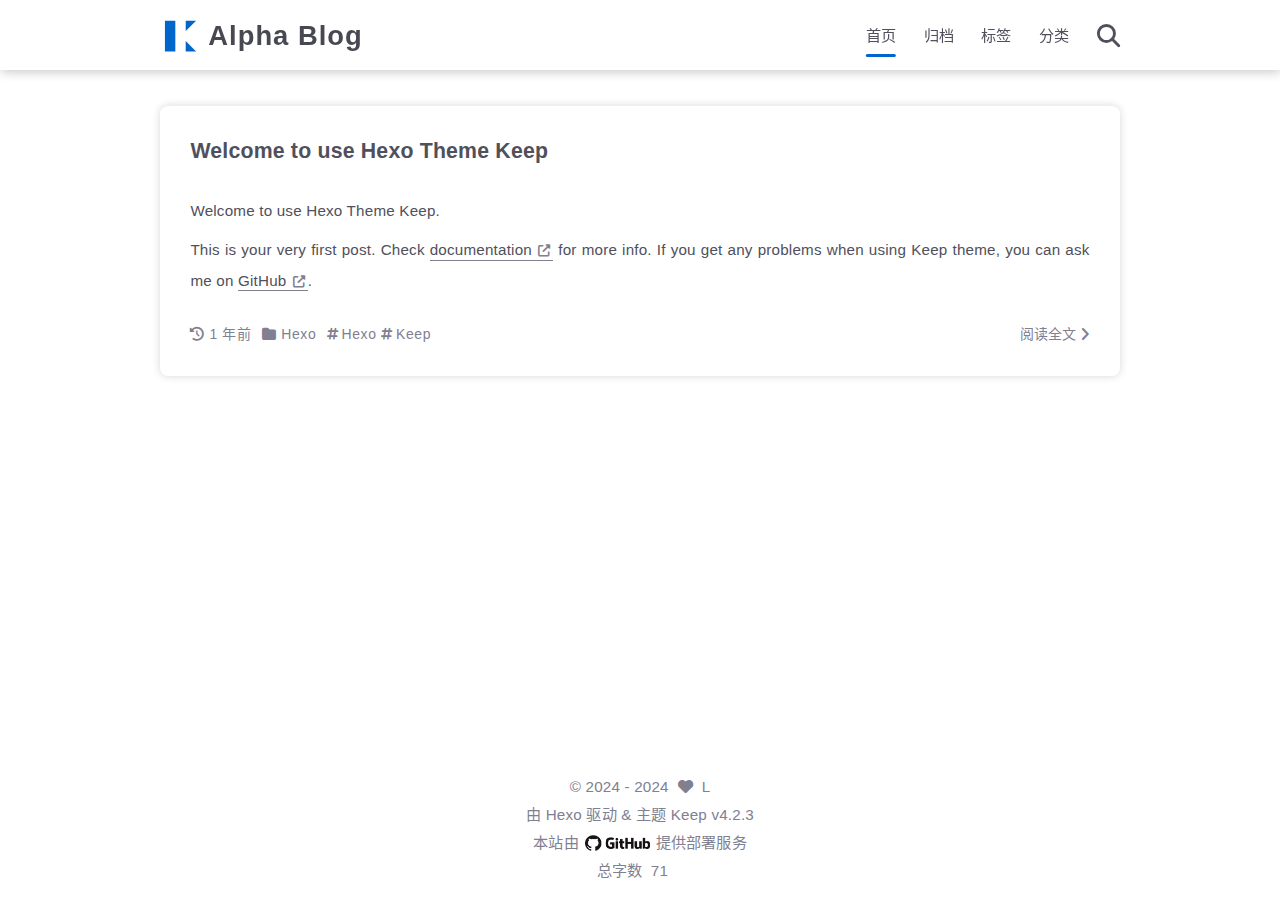
<file: index.html>
<!DOCTYPE html>
<html lang="zh-CN">
<head>
    <meta charset="utf-8">
    <meta name="viewport" content="width=device-width, initial-scale=1, maximum-scale=1">
    <meta name="keywords" content="Hexo Theme Keep">
    <meta name="description" content="For testing purposes only">
    <meta name="author" content="L">
    
    <title>
        
        Alpha Blog
    </title>
    
<link rel="stylesheet" href="/css/style.css">

    
        <link rel="shortcut icon" href="/images/logo.svg">
    
    
<link rel="stylesheet" href="/font/css/fontawesome.min.css">

    
<link rel="stylesheet" href="/font/css/regular.min.css">

    
<link rel="stylesheet" href="/font/css/solid.min.css">

    
<link rel="stylesheet" href="/font/css/brands.min.css">

    
    <script class="keep-theme-configurations">
    const KEEP = window.KEEP || {}
    KEEP.hexo_config = {"hostname":"blog-well-what-we-have-here.dustymind.cc","root":"/","language":"zh-CN","path":"search.xml"}
    KEEP.theme_config = {"base_info":{"primary_color":"#0066cc","title":"Alpha Blog","author":"L","avatar":"/images/avatar.svg","logo":"/images/logo.svg","favicon":"/images/logo.svg"},"menu":{"home":"/","archives":"/archives","tags":"/tags","categories":"/categories"},"first_screen":{"enable":false,"background_img":"/images/bg.svg","background_img_dark":"/images/bg.svg","description":"For testing purposes only.","hitokoto":false},"social_contact":{"enable":false,"links":{"github":null,"weixin":null,"qq":null,"weibo":null,"zhihu":null,"twitter":null,"x":null,"facebook":null,"email":null}},"scroll":{"progress_bar":false,"percent":true,"hide_header":true},"home":{"announcement":null,"category":true,"tag":true,"post_datetime":"updated"},"post":{"author_badge":{"enable":true,"level_badge":true,"custom_badge":["One","Two","Three"]},"word_count":{"wordcount":true,"min2read":true},"datetime_format":"YYYY-MM-DD HH:mm:ss","copyright_info":true,"share":true,"reward":{"enable":false,"img_link":null,"text":null}},"code_block":{"tools":{"enable":true,"style":"default"},"highlight_theme":"default"},"toc":{"enable":true,"number":false,"expand_all":true,"init_open":true,"layout":"right"},"website_count":{"busuanzi_count":{"enable":true,"site_uv":true,"site_pv":true,"page_pv":true}},"local_search":{"enable":true,"preload":true},"comment":{"enable":true,"use":"waline","valine":{"appid":null,"appkey":null,"server_urls":null,"placeholder":null},"gitalk":{"github_id":null,"github_admins":null,"repository":null,"client_id":null,"client_secret":null,"proxy":null},"twikoo":{"env_id":null,"region":null,"version":"1.6.36"},"waline":{"server_url":"https://waline-foo-bar-main.dustymind.cc","reaction":false,"version":"3.2.1"},"giscus":{"repo":null,"repo_id":null,"category":"Announcements","category_id":null,"reactions_enabled":false},"artalk":{"server":null},"disqus":{"shortname":null}},"rss":{"enable":true},"lazyload":{"enable":true},"cdn":{"enable":false,"provider":"cdnjs"},"pjax":{"enable":true},"footer":{"since":2024,"word_count":true,"site_deploy":{"enable":true,"provider":"github","url":null},"record":{"enable":false,"list":[{"code":null,"link":null}]}},"inject":{"enable":false,"css":[null],"js":[null]},"root":"","source_data":{},"version":"4.2.3"}
    KEEP.language_ago = {"second":"%s 秒前","minute":"%s 分钟前","hour":"%s 小时前","day":"%s 天前","week":"%s 周前","month":"%s 个月前","year":"%s 年前"}
    KEEP.language_code_block = {"copy":"复制代码","copied":"已复制","fold":"折叠代码块","folded":"已折叠"}
    KEEP.language_copy_copyright = {"copy":"复制版权信息","copied":"已复制","title":"原文标题","author":"原文作者","link":"原文链接"}
  </script>
<meta name="generator" content="Hexo 7.3.0"></head>


<body>
<div class="progress-bar-container">
    

    
        <span class="pjax-progress-bar"></span>
        <i class="pjax-progress-icon fas fa-circle-notch fa-spin"></i>
    
</div>



<main class="page-container border-box">
    <!-- home first screen  -->
    

    <!-- page content -->
    <div class="page-main-content border-box is-home">
        <div class="page-main-content-top">
            
<header class="header-wrapper">

    <div class="border-box header-content">
        <div class="left flex-start border-box">
            
                <a class="logo-image border-box" href="/">
                    <img src="/images/logo.svg">
                </a>
            
            <a class="site-name border-box" href="/">
               Alpha Blog
            </a>
        </div>

        <div class="right border-box">
            <div class="pc border-box">
                <ul class="menu-list border-box">
                    
                        
                        <li class="menu-item flex-start border-box active">
                            <a class="menu-text-color border-box" href="/">
                                
                                首页
                                
                            </a>
                            
                        </li>
                    
                        
                        <li class="menu-item flex-start border-box">
                            <a class="menu-text-color border-box" href="/archives">
                                
                                归档
                                
                            </a>
                            
                        </li>
                    
                        
                        <li class="menu-item flex-start border-box">
                            <a class="menu-text-color border-box" href="/tags">
                                
                                标签
                                
                            </a>
                            
                        </li>
                    
                        
                        <li class="menu-item flex-start border-box">
                            <a class="menu-text-color border-box" href="/categories">
                                
                                分类
                                
                            </a>
                            
                        </li>
                    
                    
                        <li class="menu-item search search-popup-trigger">
                            <i class="menu-text-color fas search fa-search"></i>
                        </li>
                    
                </ul>
            </div>
            <div class="mobile border-box flex-start">
                
                    <div class="icon-item search search-popup-trigger"><i class="fas fa-search"></i></div>
                
                <div class="icon-item menu-bar">
                    <div class="menu-bar-middle"></div>
                </div>
            </div>
        </div>
    </div>

    <div class="header-drawer">
        <ul class="drawer-menu-list border-box">
            
                
                <li class="drawer-menu-item border-box not-sub-menu active">
                    <label class="drawer-menu-label border-box">
                        <a class="drawer-menu-text-color left-side flex-start border-box" href="/">
                            
                            首页
                        </a>
                        
                    </label>
                    
                </li>
            
                
                <li class="drawer-menu-item border-box not-sub-menu">
                    <label class="drawer-menu-label border-box">
                        <a class="drawer-menu-text-color left-side flex-start border-box" href="/archives">
                            
                            归档
                        </a>
                        
                    </label>
                    
                </li>
            
                
                <li class="drawer-menu-item border-box not-sub-menu">
                    <label class="drawer-menu-label border-box">
                        <a class="drawer-menu-text-color left-side flex-start border-box" href="/tags">
                            
                            标签
                        </a>
                        
                    </label>
                    
                </li>
            
                
                <li class="drawer-menu-item border-box not-sub-menu">
                    <label class="drawer-menu-label border-box">
                        <a class="drawer-menu-text-color left-side flex-start border-box" href="/categories">
                            
                            分类
                        </a>
                        
                    </label>
                    
                </li>
            
        </ul>
    </div>

    <div class="window-mask"></div>

</header>


        </div>

        <div class="page-main-content-middle border-box">

            <div class="main-content border-box">
                

                    <div class="home-content-container fade-in-down-animation">
    
    <ul class="home-post-list border-box">
        
            <li class="home-post-item">

                

                <div class="home-post-item-bottom border-box">
                    
                    <h3 class="home-post-title border-box">
                        <a href="/2022/10/25/welcome-to-use-hexo-theme-keep/">
                            Welcome to use Hexo Theme Keep
                        </a>
                    </h3>

                    <div class="home-post-content keep-markdown-body">
                        
                            <p>Welcome to use Hexo Theme Keep.</p>
<p>This is your very first post. Check <a class="link"   target="_blank" rel="noopener" href="https://keep-docs.xpoet.cn/" >documentation<i class="fas fa-external-link-alt"></i></a> for more info. If you get any problems when using Keep theme, you can ask me on <a class="link"   target="_blank" rel="noopener" href="https://github.com/XPoet/hexo-theme-keep/issues" >GitHub<i class="fas fa-external-link-alt"></i></a>.</p>
                        
                    </div>

                    

<div class="post-meta-info-container border-box home">
    <div class="post-meta-info border-box">
        
            <span class="meta-info-item border-box">
                <i class="icon fa-solid fa-history"></i>&nbsp;<span class="home-post-history"
                                                                                data-updated="Thu Oct 17 2024 12:42:43 GMT+0800"
                >2024-10-17 12:42:43</span>
            </span>
        

        

        
            <span class="meta-info-item post-category border-box"><i class="icon fas fa-folder"></i>&nbsp;
                <ul class="post-category-ul">
                    
                            <li class="category-item"><a href="/categories/Hexo/">Hexo</a></li>
                        
                    
                </ul>
            </span>
        

        
            <span class="post-tag meta-info-item border-box">
                <ul class="post-tag-ul">
                    
                            <li class="tag-item"><span class="tag-separator"><i class="icon fas fa-hashtag"></i></span><a href="/tags/Hexo/">Hexo</a></li>
                        
                    
                            <li class="tag-item"><span class="tag-separator"><i class="icon fas fa-hashtag"></i></span><a href="/tags/Keep/">Keep</a></li>
                        
                    
                </ul>
            </span>
        

        
        
        
        
    </div>

    
        <a class="home-read-more" href="/2022/10/25/welcome-to-use-hexo-theme-keep/">阅读全文&nbsp;<i class="icon fas fa-angle-right"></i></a>
    
</div>

                </div>
            </li>
        
    </ul>
    



</div>


                
            </div>
        </div>

        <div class="page-main-content-bottom border-box">
            
<footer class="footer border-box">
    <div class="copyright-info info-item">
        &copy;&nbsp;<span>2024</span>&nbsp;-&nbsp;2024
        
            &nbsp;<i class="fas fa-heart icon-animate"></i>&nbsp;&nbsp;<a href="/">L</a>
        
    </div>

    <div class="theme-info info-item">
        由&nbsp;<a target="_blank" href="https://hexo.io">Hexo</a>&nbsp;驱动&nbsp;&&nbsp;主题&nbsp;<a class="keep-version" target="_blank" href="https://github.com/XPoet/hexo-theme-keep">Keep</a>
    </div>

    
        
        <div class="deploy-info info-item">
            
            本站由 <span class="tooltip" data-tooltip-content="GitHub Pages"><img src="/images/brands/github.png"></span> 提供部署服务
            
        </div>
    

    
        <div class="count-info info-item">
            
                <span class="count-item border-box word">
                    <span class="item-type border-box">总字数</span>
                    <span class="item-value border-box word">71</span>
                </span>
            

            
                <span class="count-item border-box uv">
                    <span class="item-type border-box">访客数</span>
                    <span class="item-value border-box uv" id="busuanzi_value_site_uv"></span>
                </span>
            

            
                <span class="count-item border-box pv">
                    <span class="item-type border-box">访问量</span>
                    <span class="item-value border-box pv" id="busuanzi_value_site_pv"></span>
                </span>
            
        </div>
    

    
</footer>

        </div>
    </div>

    <!-- post tools -->
    

    <!-- side tools -->
    <div class="side-tools">
        <div class="side-tools-container border-box side-tools-show-handle">
    <ul class="side-tools-list side-tools-show-handle border-box">
        <li class="tools-item tool-font-adjust-plus flex-center">
            <i class="fas fa-search-plus"></i>
        </li>

        <li class="tools-item tool-font-adjust-minus flex-center">
            <i class="fas fa-search-minus"></i>
        </li>

        <!-- toggle mode -->
        
            <li class="tools-item tool-toggle-theme-mode flex-center">
                <i class="fas fa-moon"></i>
            </li>
        

        <!-- rss -->
        

        <!-- to bottom -->
        <li class="tools-item tool-scroll-to-bottom flex-center">
            <i class="fas fa-arrow-down"></i>
        </li>
    </ul>

    <ul class="exposed-tools-list border-box">
        

        

        <li class="tools-item tool-toggle-show flex-center">
            <i class="fas fa-cog fa-spin"></i>
        </li>

        <li class="tools-item tool-scroll-to-top flex-center show-arrow">
            <i class="arrow fas fa-arrow-up"></i>
            <span class="percent"></span>
        </li>
    </ul>
</div>

    </div>

    <!-- image mask -->
    <div class="zoom-in-image-mask">
    <img class="zoom-in-image">
</div>


    <!-- local search -->
    
        <div class="search-pop-overlay">
    <div class="popup search-popup">
        <div class="search-header">
          <span class="search-input-field-pre">
            <i class="fas fa-keyboard"></i>
          </span>
            <div class="search-input-container">
                <input autocomplete="off"
                       autocorrect="off"
                       autocapitalize="off"
                       placeholder="搜索..."
                       spellcheck="false"
                       type="search"
                       class="search-input"
                >
            </div>
            <span class="close-popup-btn">
                <i class="fas fa-times"></i>
            </span>
        </div>
        <div id="search-result">
            <div id="no-result">
                <i class="fas fa-spinner fa-pulse fa-5x fa-fw"></i>
            </div>
        </div>
    </div>
</div>

    

    <!-- tablet toc -->
    
</main>






<!-- common js -->

<script src="/js/utils.js"></script>

<script src="/js/header-shrink.js"></script>

<script src="/js/back2top.js"></script>

<script src="/js/toggle-theme.js"></script>

<script src="/js/code-block.js"></script>

<script src="/js/main.js"></script>

<script src="/js/libs/anime.min.js"></script>


<!-- local search -->

    
<script src="/js/local-search.js"></script>



<!-- lazyload -->

    
<script src="/js/lazyload.js"></script>



<div class="pjax">
    <!-- home page -->
    
        
<script src="/js/page/home-page.js"></script>

    

    <!-- post page -->
    

    <!-- categories page -->
    

    <!-- links page -->
    

    <!-- photos page -->
    

    <!-- tools page -->
    
</div>

<!-- mermaid -->


<!-- pjax -->

    
<script src="/js/libs/pjax.min.js"></script>

<script>
    window.addEventListener('DOMContentLoaded', () => {
        window.pjax = new Pjax({
            selectors: [
                'head title',
                '.page-container',
                '.pjax'
            ],
            history: true,
            debug: false,
            cacheBust: false,
            timeout: 0,
            analytics: false,
            currentUrlFullReload: false,
            scrollRestoration: false,
        });

        document.addEventListener('pjax:send', () => {
            KEEP.utils.pjaxProgressBarStart()
        });

        document.addEventListener('pjax:complete', () => {
            KEEP.utils.pjaxProgressBarEnd()
            window.pjax.executeScripts(document.querySelectorAll('script[data-pjax], .pjax script'))
            KEEP.initExecute()
        });
    });
</script>




</body>
</html>
</file>
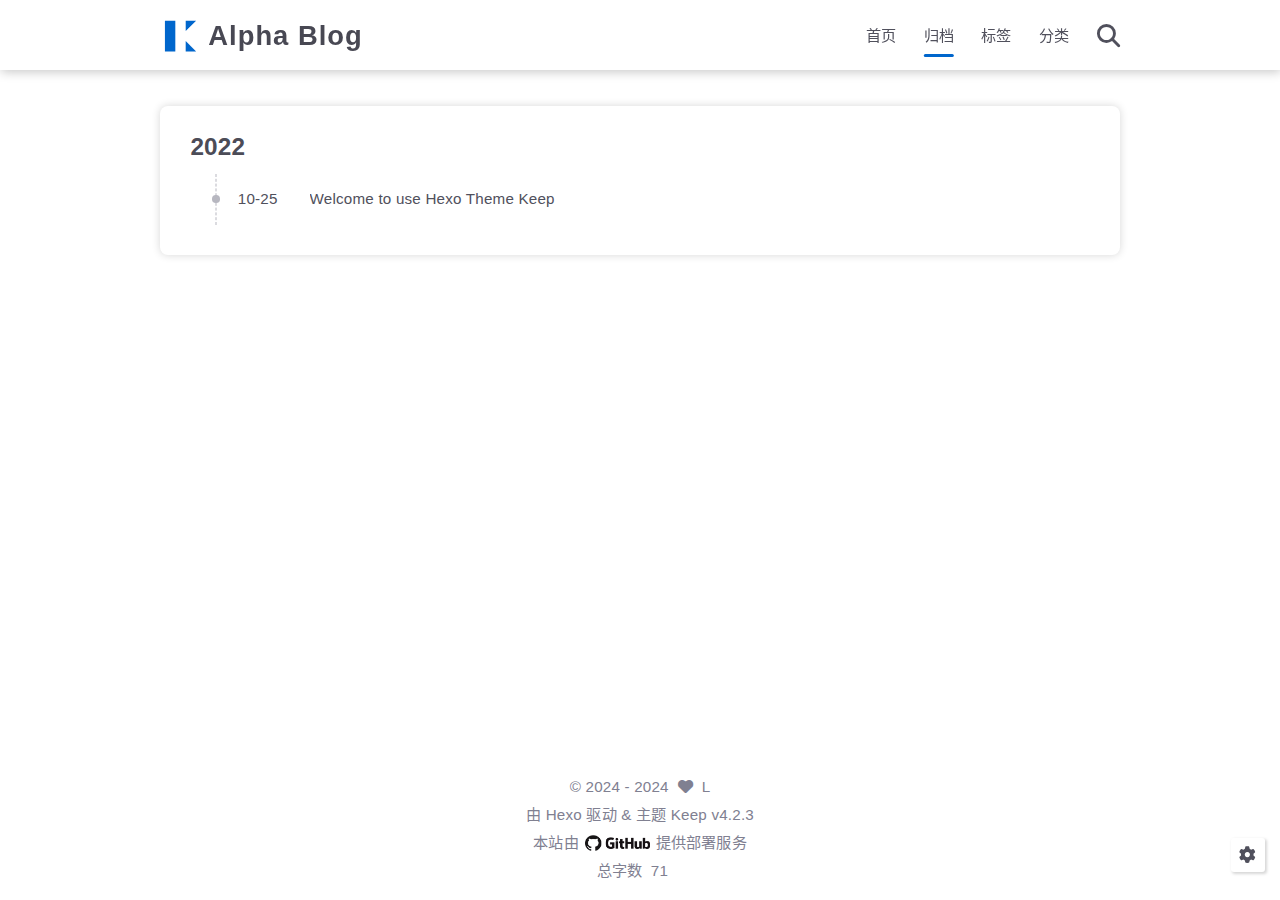
<file: archives/index.html>
<!DOCTYPE html>
<html lang="zh-CN">
<head>
    <meta charset="utf-8">
    <meta name="viewport" content="width=device-width, initial-scale=1, maximum-scale=1">
    <meta name="keywords" content="Hexo Theme Keep">
    <meta name="description" content="For testing purposes only">
    <meta name="author" content="L">
    
    <title>
        
            归档 |
        
        Alpha Blog
    </title>
    
<link rel="stylesheet" href="/css/style.css">

    
        <link rel="shortcut icon" href="/images/logo.svg">
    
    
<link rel="stylesheet" href="/font/css/fontawesome.min.css">

    
<link rel="stylesheet" href="/font/css/regular.min.css">

    
<link rel="stylesheet" href="/font/css/solid.min.css">

    
<link rel="stylesheet" href="/font/css/brands.min.css">

    
    <script class="keep-theme-configurations">
    const KEEP = window.KEEP || {}
    KEEP.hexo_config = {"hostname":"blog-well-what-we-have-here.dustymind.cc","root":"/","language":"zh-CN","path":"search.xml"}
    KEEP.theme_config = {"base_info":{"primary_color":"#0066cc","title":"Alpha Blog","author":"L","avatar":"/images/avatar.svg","logo":"/images/logo.svg","favicon":"/images/logo.svg"},"menu":{"home":"/","archives":"/archives","tags":"/tags","categories":"/categories"},"first_screen":{"enable":false,"background_img":"/images/bg.svg","background_img_dark":"/images/bg.svg","description":"For testing purposes only.","hitokoto":false},"social_contact":{"enable":false,"links":{"github":null,"weixin":null,"qq":null,"weibo":null,"zhihu":null,"twitter":null,"x":null,"facebook":null,"email":null}},"scroll":{"progress_bar":false,"percent":true,"hide_header":true},"home":{"announcement":null,"category":true,"tag":true,"post_datetime":"updated"},"post":{"author_badge":{"enable":true,"level_badge":true,"custom_badge":["One","Two","Three"]},"word_count":{"wordcount":true,"min2read":true},"datetime_format":"YYYY-MM-DD HH:mm:ss","copyright_info":true,"share":true,"reward":{"enable":false,"img_link":null,"text":null}},"code_block":{"tools":{"enable":true,"style":"default"},"highlight_theme":"default"},"toc":{"enable":true,"number":false,"expand_all":true,"init_open":true,"layout":"right"},"website_count":{"busuanzi_count":{"enable":true,"site_uv":true,"site_pv":true,"page_pv":true}},"local_search":{"enable":true,"preload":true},"comment":{"enable":true,"use":"waline","valine":{"appid":null,"appkey":null,"server_urls":null,"placeholder":null},"gitalk":{"github_id":null,"github_admins":null,"repository":null,"client_id":null,"client_secret":null,"proxy":null},"twikoo":{"env_id":null,"region":null,"version":"1.6.36"},"waline":{"server_url":"https://waline-foo-bar-main.dustymind.cc","reaction":false,"version":"3.2.1"},"giscus":{"repo":null,"repo_id":null,"category":"Announcements","category_id":null,"reactions_enabled":false},"artalk":{"server":null},"disqus":{"shortname":null}},"rss":{"enable":true},"lazyload":{"enable":true},"cdn":{"enable":false,"provider":"cdnjs"},"pjax":{"enable":true},"footer":{"since":2024,"word_count":true,"site_deploy":{"enable":true,"provider":"github","url":null},"record":{"enable":false,"list":[{"code":null,"link":null}]}},"inject":{"enable":false,"css":[null],"js":[null]},"root":"","source_data":{},"version":"4.2.3"}
    KEEP.language_ago = {"second":"%s 秒前","minute":"%s 分钟前","hour":"%s 小时前","day":"%s 天前","week":"%s 周前","month":"%s 个月前","year":"%s 年前"}
    KEEP.language_code_block = {"copy":"复制代码","copied":"已复制","fold":"折叠代码块","folded":"已折叠"}
    KEEP.language_copy_copyright = {"copy":"复制版权信息","copied":"已复制","title":"原文标题","author":"原文作者","link":"原文链接"}
  </script>
<meta name="generator" content="Hexo 7.3.0"></head>


<body>
<div class="progress-bar-container">
    

    
        <span class="pjax-progress-bar"></span>
        <i class="pjax-progress-icon fas fa-circle-notch fa-spin"></i>
    
</div>



<main class="page-container border-box">
    <!-- home first screen  -->
    

    <!-- page content -->
    <div class="page-main-content border-box">
        <div class="page-main-content-top">
            
<header class="header-wrapper">

    <div class="border-box header-content">
        <div class="left flex-start border-box">
            
                <a class="logo-image border-box" href="/">
                    <img src="/images/logo.svg">
                </a>
            
            <a class="site-name border-box" href="/">
               Alpha Blog
            </a>
        </div>

        <div class="right border-box">
            <div class="pc border-box">
                <ul class="menu-list border-box">
                    
                        
                        <li class="menu-item flex-start border-box">
                            <a class="menu-text-color border-box" href="/">
                                
                                首页
                                
                            </a>
                            
                        </li>
                    
                        
                        <li class="menu-item flex-start border-box active">
                            <a class="menu-text-color border-box" href="/archives">
                                
                                归档
                                
                            </a>
                            
                        </li>
                    
                        
                        <li class="menu-item flex-start border-box">
                            <a class="menu-text-color border-box" href="/tags">
                                
                                标签
                                
                            </a>
                            
                        </li>
                    
                        
                        <li class="menu-item flex-start border-box">
                            <a class="menu-text-color border-box" href="/categories">
                                
                                分类
                                
                            </a>
                            
                        </li>
                    
                    
                        <li class="menu-item search search-popup-trigger">
                            <i class="menu-text-color fas search fa-search"></i>
                        </li>
                    
                </ul>
            </div>
            <div class="mobile border-box flex-start">
                
                    <div class="icon-item search search-popup-trigger"><i class="fas fa-search"></i></div>
                
                <div class="icon-item menu-bar">
                    <div class="menu-bar-middle"></div>
                </div>
            </div>
        </div>
    </div>

    <div class="header-drawer">
        <ul class="drawer-menu-list border-box">
            
                
                <li class="drawer-menu-item border-box not-sub-menu">
                    <label class="drawer-menu-label border-box">
                        <a class="drawer-menu-text-color left-side flex-start border-box" href="/">
                            
                            首页
                        </a>
                        
                    </label>
                    
                </li>
            
                
                <li class="drawer-menu-item border-box not-sub-menu active">
                    <label class="drawer-menu-label border-box">
                        <a class="drawer-menu-text-color left-side flex-start border-box" href="/archives">
                            
                            归档
                        </a>
                        
                    </label>
                    
                </li>
            
                
                <li class="drawer-menu-item border-box not-sub-menu">
                    <label class="drawer-menu-label border-box">
                        <a class="drawer-menu-text-color left-side flex-start border-box" href="/tags">
                            
                            标签
                        </a>
                        
                    </label>
                    
                </li>
            
                
                <li class="drawer-menu-item border-box not-sub-menu">
                    <label class="drawer-menu-label border-box">
                        <a class="drawer-menu-text-color left-side flex-start border-box" href="/categories">
                            
                            分类
                        </a>
                        
                    </label>
                    
                </li>
            
        </ul>
    </div>

    <div class="window-mask"></div>

</header>


        </div>

        <div class="page-main-content-middle border-box">

            <div class="main-content border-box">
                

                    <div class="fade-in-down-animation">
    <div class="archives-container">
        <div class="archives-timeline border-box">
            
<div class="archive-list-container border-box">
    
        <section class="archive-item border-box">
            <div class="archive-item-header border-box">
                <span class="archive-year">2022</span>
            </div>
            <ul class="archive-item-body border-box">
                
                    <li class="post-item border-box">
                        <span class="starting-point border-box flex-center"></span>
                        <span class="post-date border-box">10-25</span>
                        <a class="post-title border-box text-ellipsis"
                           href="/2022/10/25/welcome-to-use-hexo-theme-keep/"
                        >Welcome to use Hexo Theme Keep</a>
                    </li>
                
            </ul>
        </section>
    
</div>

        </div>
    </div>
    



</div>


                
            </div>
        </div>

        <div class="page-main-content-bottom border-box">
            
<footer class="footer border-box">
    <div class="copyright-info info-item">
        &copy;&nbsp;<span>2024</span>&nbsp;-&nbsp;2024
        
            &nbsp;<i class="fas fa-heart icon-animate"></i>&nbsp;&nbsp;<a href="/">L</a>
        
    </div>

    <div class="theme-info info-item">
        由&nbsp;<a target="_blank" href="https://hexo.io">Hexo</a>&nbsp;驱动&nbsp;&&nbsp;主题&nbsp;<a class="keep-version" target="_blank" href="https://github.com/XPoet/hexo-theme-keep">Keep</a>
    </div>

    
        
        <div class="deploy-info info-item">
            
            本站由 <span class="tooltip" data-tooltip-content="GitHub Pages"><img src="/images/brands/github.png"></span> 提供部署服务
            
        </div>
    

    
        <div class="count-info info-item">
            
                <span class="count-item border-box word">
                    <span class="item-type border-box">总字数</span>
                    <span class="item-value border-box word">71</span>
                </span>
            

            
                <span class="count-item border-box uv">
                    <span class="item-type border-box">访客数</span>
                    <span class="item-value border-box uv" id="busuanzi_value_site_uv"></span>
                </span>
            

            
                <span class="count-item border-box pv">
                    <span class="item-type border-box">访问量</span>
                    <span class="item-value border-box pv" id="busuanzi_value_site_pv"></span>
                </span>
            
        </div>
    

    
</footer>

        </div>
    </div>

    <!-- post tools -->
    

    <!-- side tools -->
    <div class="side-tools">
        <div class="side-tools-container border-box ">
    <ul class="side-tools-list side-tools-show-handle border-box">
        <li class="tools-item tool-font-adjust-plus flex-center">
            <i class="fas fa-search-plus"></i>
        </li>

        <li class="tools-item tool-font-adjust-minus flex-center">
            <i class="fas fa-search-minus"></i>
        </li>

        <!-- toggle mode -->
        
            <li class="tools-item tool-toggle-theme-mode flex-center">
                <i class="fas fa-moon"></i>
            </li>
        

        <!-- rss -->
        

        <!-- to bottom -->
        <li class="tools-item tool-scroll-to-bottom flex-center">
            <i class="fas fa-arrow-down"></i>
        </li>
    </ul>

    <ul class="exposed-tools-list border-box">
        

        

        <li class="tools-item tool-toggle-show flex-center">
            <i class="fas fa-cog fa-spin"></i>
        </li>

        <li class="tools-item tool-scroll-to-top flex-center show-arrow">
            <i class="arrow fas fa-arrow-up"></i>
            <span class="percent"></span>
        </li>
    </ul>
</div>

    </div>

    <!-- image mask -->
    <div class="zoom-in-image-mask">
    <img class="zoom-in-image">
</div>


    <!-- local search -->
    
        <div class="search-pop-overlay">
    <div class="popup search-popup">
        <div class="search-header">
          <span class="search-input-field-pre">
            <i class="fas fa-keyboard"></i>
          </span>
            <div class="search-input-container">
                <input autocomplete="off"
                       autocorrect="off"
                       autocapitalize="off"
                       placeholder="搜索..."
                       spellcheck="false"
                       type="search"
                       class="search-input"
                >
            </div>
            <span class="close-popup-btn">
                <i class="fas fa-times"></i>
            </span>
        </div>
        <div id="search-result">
            <div id="no-result">
                <i class="fas fa-spinner fa-pulse fa-5x fa-fw"></i>
            </div>
        </div>
    </div>
</div>

    

    <!-- tablet toc -->
    
</main>






<!-- common js -->

<script src="/js/utils.js"></script>

<script src="/js/header-shrink.js"></script>

<script src="/js/back2top.js"></script>

<script src="/js/toggle-theme.js"></script>

<script src="/js/code-block.js"></script>

<script src="/js/main.js"></script>

<script src="/js/libs/anime.min.js"></script>


<!-- local search -->

    
<script src="/js/local-search.js"></script>



<!-- lazyload -->

    
<script src="/js/lazyload.js"></script>



<div class="pjax">
    <!-- home page -->
    

    <!-- post page -->
    

    <!-- categories page -->
    

    <!-- links page -->
    

    <!-- photos page -->
    

    <!-- tools page -->
    
</div>

<!-- mermaid -->


<!-- pjax -->

    
<script src="/js/libs/pjax.min.js"></script>

<script>
    window.addEventListener('DOMContentLoaded', () => {
        window.pjax = new Pjax({
            selectors: [
                'head title',
                '.page-container',
                '.pjax'
            ],
            history: true,
            debug: false,
            cacheBust: false,
            timeout: 0,
            analytics: false,
            currentUrlFullReload: false,
            scrollRestoration: false,
        });

        document.addEventListener('pjax:send', () => {
            KEEP.utils.pjaxProgressBarStart()
        });

        document.addEventListener('pjax:complete', () => {
            KEEP.utils.pjaxProgressBarEnd()
            window.pjax.executeScripts(document.querySelectorAll('script[data-pjax], .pjax script'))
            KEEP.initExecute()
        });
    });
</script>




</body>
</html>
</file>
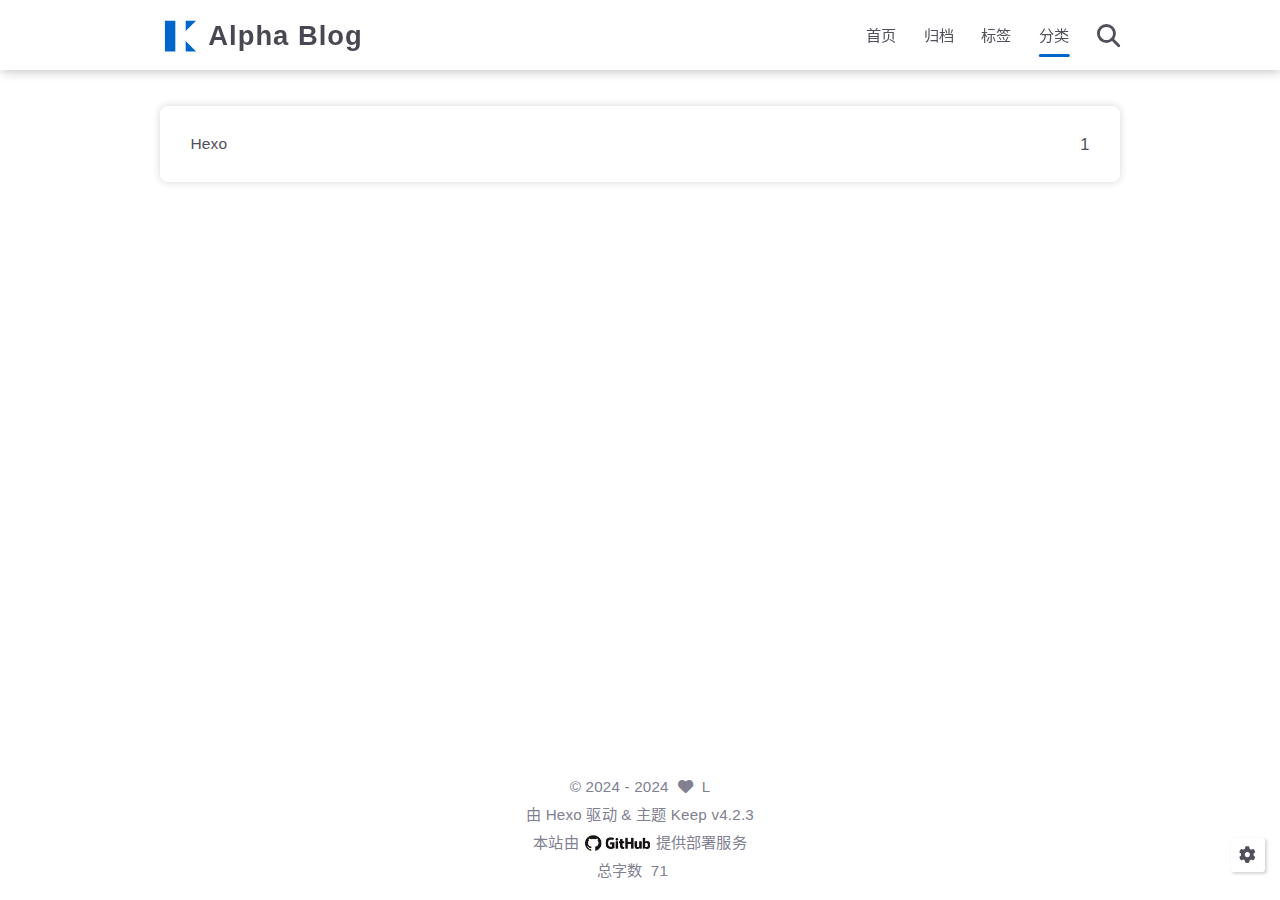
<file: categories/index.html>
<!DOCTYPE html>
<html lang="zh-CN">
<head>
    <meta charset="utf-8">
    <meta name="viewport" content="width=device-width, initial-scale=1, maximum-scale=1">
    <meta name="keywords" content="Hexo Theme Keep">
    <meta name="description" content="For testing purposes only">
    <meta name="author" content="L">
    
    <title>
        
            分类 |
        
        Alpha Blog
    </title>
    
<link rel="stylesheet" href="/css/style.css">

    
        <link rel="shortcut icon" href="/images/logo.svg">
    
    
<link rel="stylesheet" href="/font/css/fontawesome.min.css">

    
<link rel="stylesheet" href="/font/css/regular.min.css">

    
<link rel="stylesheet" href="/font/css/solid.min.css">

    
<link rel="stylesheet" href="/font/css/brands.min.css">

    
    <script class="keep-theme-configurations">
    const KEEP = window.KEEP || {}
    KEEP.hexo_config = {"hostname":"blog-well-what-we-have-here.dustymind.cc","root":"/","language":"zh-CN","path":"search.xml"}
    KEEP.theme_config = {"base_info":{"primary_color":"#0066cc","title":"Alpha Blog","author":"L","avatar":"/images/avatar.svg","logo":"/images/logo.svg","favicon":"/images/logo.svg"},"menu":{"home":"/","archives":"/archives","tags":"/tags","categories":"/categories"},"first_screen":{"enable":false,"background_img":"/images/bg.svg","background_img_dark":"/images/bg.svg","description":"For testing purposes only.","hitokoto":false},"social_contact":{"enable":false,"links":{"github":null,"weixin":null,"qq":null,"weibo":null,"zhihu":null,"twitter":null,"x":null,"facebook":null,"email":null}},"scroll":{"progress_bar":false,"percent":true,"hide_header":true},"home":{"announcement":null,"category":true,"tag":true,"post_datetime":"updated"},"post":{"author_badge":{"enable":true,"level_badge":true,"custom_badge":["One","Two","Three"]},"word_count":{"wordcount":true,"min2read":true},"datetime_format":"YYYY-MM-DD HH:mm:ss","copyright_info":true,"share":true,"reward":{"enable":false,"img_link":null,"text":null}},"code_block":{"tools":{"enable":true,"style":"default"},"highlight_theme":"default"},"toc":{"enable":true,"number":false,"expand_all":true,"init_open":true,"layout":"right"},"website_count":{"busuanzi_count":{"enable":true,"site_uv":true,"site_pv":true,"page_pv":true}},"local_search":{"enable":true,"preload":true},"comment":{"enable":true,"use":"waline","valine":{"appid":null,"appkey":null,"server_urls":null,"placeholder":null},"gitalk":{"github_id":null,"github_admins":null,"repository":null,"client_id":null,"client_secret":null,"proxy":null},"twikoo":{"env_id":null,"region":null,"version":"1.6.36"},"waline":{"server_url":"https://waline-foo-bar-main.dustymind.cc","reaction":false,"version":"3.2.1"},"giscus":{"repo":null,"repo_id":null,"category":"Announcements","category_id":null,"reactions_enabled":false},"artalk":{"server":null},"disqus":{"shortname":null}},"rss":{"enable":true},"lazyload":{"enable":true},"cdn":{"enable":false,"provider":"cdnjs"},"pjax":{"enable":true},"footer":{"since":2024,"word_count":true,"site_deploy":{"enable":true,"provider":"github","url":null},"record":{"enable":false,"list":[{"code":null,"link":null}]}},"inject":{"enable":false,"css":[null],"js":[null]},"root":"","source_data":{},"version":"4.2.3"}
    KEEP.language_ago = {"second":"%s 秒前","minute":"%s 分钟前","hour":"%s 小时前","day":"%s 天前","week":"%s 周前","month":"%s 个月前","year":"%s 年前"}
    KEEP.language_code_block = {"copy":"复制代码","copied":"已复制","fold":"折叠代码块","folded":"已折叠"}
    KEEP.language_copy_copyright = {"copy":"复制版权信息","copied":"已复制","title":"原文标题","author":"原文作者","link":"原文链接"}
  </script>
<meta name="generator" content="Hexo 7.3.0"></head>


<body>
<div class="progress-bar-container">
    

    
        <span class="pjax-progress-bar"></span>
        <i class="pjax-progress-icon fas fa-circle-notch fa-spin"></i>
    
</div>



<main class="page-container border-box">
    <!-- home first screen  -->
    

    <!-- page content -->
    <div class="page-main-content border-box">
        <div class="page-main-content-top">
            
<header class="header-wrapper">

    <div class="border-box header-content">
        <div class="left flex-start border-box">
            
                <a class="logo-image border-box" href="/">
                    <img src="/images/logo.svg">
                </a>
            
            <a class="site-name border-box" href="/">
               Alpha Blog
            </a>
        </div>

        <div class="right border-box">
            <div class="pc border-box">
                <ul class="menu-list border-box">
                    
                        
                        <li class="menu-item flex-start border-box">
                            <a class="menu-text-color border-box" href="/">
                                
                                首页
                                
                            </a>
                            
                        </li>
                    
                        
                        <li class="menu-item flex-start border-box">
                            <a class="menu-text-color border-box" href="/archives">
                                
                                归档
                                
                            </a>
                            
                        </li>
                    
                        
                        <li class="menu-item flex-start border-box">
                            <a class="menu-text-color border-box" href="/tags">
                                
                                标签
                                
                            </a>
                            
                        </li>
                    
                        
                        <li class="menu-item flex-start border-box active">
                            <a class="menu-text-color border-box" href="/categories">
                                
                                分类
                                
                            </a>
                            
                        </li>
                    
                    
                        <li class="menu-item search search-popup-trigger">
                            <i class="menu-text-color fas search fa-search"></i>
                        </li>
                    
                </ul>
            </div>
            <div class="mobile border-box flex-start">
                
                    <div class="icon-item search search-popup-trigger"><i class="fas fa-search"></i></div>
                
                <div class="icon-item menu-bar">
                    <div class="menu-bar-middle"></div>
                </div>
            </div>
        </div>
    </div>

    <div class="header-drawer">
        <ul class="drawer-menu-list border-box">
            
                
                <li class="drawer-menu-item border-box not-sub-menu">
                    <label class="drawer-menu-label border-box">
                        <a class="drawer-menu-text-color left-side flex-start border-box" href="/">
                            
                            首页
                        </a>
                        
                    </label>
                    
                </li>
            
                
                <li class="drawer-menu-item border-box not-sub-menu">
                    <label class="drawer-menu-label border-box">
                        <a class="drawer-menu-text-color left-side flex-start border-box" href="/archives">
                            
                            归档
                        </a>
                        
                    </label>
                    
                </li>
            
                
                <li class="drawer-menu-item border-box not-sub-menu">
                    <label class="drawer-menu-label border-box">
                        <a class="drawer-menu-text-color left-side flex-start border-box" href="/tags">
                            
                            标签
                        </a>
                        
                    </label>
                    
                </li>
            
                
                <li class="drawer-menu-item border-box not-sub-menu active">
                    <label class="drawer-menu-label border-box">
                        <a class="drawer-menu-text-color left-side flex-start border-box" href="/categories">
                            
                            分类
                        </a>
                        
                    </label>
                    
                </li>
            
        </ul>
    </div>

    <div class="window-mask"></div>

</header>


        </div>

        <div class="page-main-content-middle border-box">

            <div class="main-content border-box">
                

                    <div class="fade-in-down-animation">
    <div class="category-page-container">
        
            <div class="category-list-content">
                <ul class="site-all-category-list"><li class="site-all-category-list-item"><a class="site-all-category-list-link" href="/categories/Hexo/">Hexo</a><span class="site-all-category-list-count">1</span></li></ul>
            </div>
        
        
    </div>
</div>


                
            </div>
        </div>

        <div class="page-main-content-bottom border-box">
            
<footer class="footer border-box">
    <div class="copyright-info info-item">
        &copy;&nbsp;<span>2024</span>&nbsp;-&nbsp;2024
        
            &nbsp;<i class="fas fa-heart icon-animate"></i>&nbsp;&nbsp;<a href="/">L</a>
        
    </div>

    <div class="theme-info info-item">
        由&nbsp;<a target="_blank" href="https://hexo.io">Hexo</a>&nbsp;驱动&nbsp;&&nbsp;主题&nbsp;<a class="keep-version" target="_blank" href="https://github.com/XPoet/hexo-theme-keep">Keep</a>
    </div>

    
        
        <div class="deploy-info info-item">
            
            本站由 <span class="tooltip" data-tooltip-content="GitHub Pages"><img src="/images/brands/github.png"></span> 提供部署服务
            
        </div>
    

    
        <div class="count-info info-item">
            
                <span class="count-item border-box word">
                    <span class="item-type border-box">总字数</span>
                    <span class="item-value border-box word">71</span>
                </span>
            

            
                <span class="count-item border-box uv">
                    <span class="item-type border-box">访客数</span>
                    <span class="item-value border-box uv" id="busuanzi_value_site_uv"></span>
                </span>
            

            
                <span class="count-item border-box pv">
                    <span class="item-type border-box">访问量</span>
                    <span class="item-value border-box pv" id="busuanzi_value_site_pv"></span>
                </span>
            
        </div>
    

    
</footer>

        </div>
    </div>

    <!-- post tools -->
    

    <!-- side tools -->
    <div class="side-tools">
        <div class="side-tools-container border-box ">
    <ul class="side-tools-list side-tools-show-handle border-box">
        <li class="tools-item tool-font-adjust-plus flex-center">
            <i class="fas fa-search-plus"></i>
        </li>

        <li class="tools-item tool-font-adjust-minus flex-center">
            <i class="fas fa-search-minus"></i>
        </li>

        <!-- toggle mode -->
        
            <li class="tools-item tool-toggle-theme-mode flex-center">
                <i class="fas fa-moon"></i>
            </li>
        

        <!-- rss -->
        

        <!-- to bottom -->
        <li class="tools-item tool-scroll-to-bottom flex-center">
            <i class="fas fa-arrow-down"></i>
        </li>
    </ul>

    <ul class="exposed-tools-list border-box">
        

        

        <li class="tools-item tool-toggle-show flex-center">
            <i class="fas fa-cog fa-spin"></i>
        </li>

        <li class="tools-item tool-scroll-to-top flex-center show-arrow">
            <i class="arrow fas fa-arrow-up"></i>
            <span class="percent"></span>
        </li>
    </ul>
</div>

    </div>

    <!-- image mask -->
    <div class="zoom-in-image-mask">
    <img class="zoom-in-image">
</div>


    <!-- local search -->
    
        <div class="search-pop-overlay">
    <div class="popup search-popup">
        <div class="search-header">
          <span class="search-input-field-pre">
            <i class="fas fa-keyboard"></i>
          </span>
            <div class="search-input-container">
                <input autocomplete="off"
                       autocorrect="off"
                       autocapitalize="off"
                       placeholder="搜索..."
                       spellcheck="false"
                       type="search"
                       class="search-input"
                >
            </div>
            <span class="close-popup-btn">
                <i class="fas fa-times"></i>
            </span>
        </div>
        <div id="search-result">
            <div id="no-result">
                <i class="fas fa-spinner fa-pulse fa-5x fa-fw"></i>
            </div>
        </div>
    </div>
</div>

    

    <!-- tablet toc -->
    
</main>





<!-- common js -->

<script src="/js/utils.js"></script>

<script src="/js/header-shrink.js"></script>

<script src="/js/back2top.js"></script>

<script src="/js/toggle-theme.js"></script>

<script src="/js/code-block.js"></script>

<script src="/js/main.js"></script>

<script src="/js/libs/anime.min.js"></script>


<!-- local search -->

    
<script src="/js/local-search.js"></script>



<!-- lazyload -->

    
<script src="/js/lazyload.js"></script>



<div class="pjax">
    <!-- home page -->
    

    <!-- post page -->
    

    <!-- categories page -->
    
        
<script src="/js/page/category-page.js"></script>

    

    <!-- links page -->
    

    <!-- photos page -->
    

    <!-- tools page -->
    
</div>

<!-- mermaid -->


<!-- pjax -->

    
<script src="/js/libs/pjax.min.js"></script>

<script>
    window.addEventListener('DOMContentLoaded', () => {
        window.pjax = new Pjax({
            selectors: [
                'head title',
                '.page-container',
                '.pjax'
            ],
            history: true,
            debug: false,
            cacheBust: false,
            timeout: 0,
            analytics: false,
            currentUrlFullReload: false,
            scrollRestoration: false,
        });

        document.addEventListener('pjax:send', () => {
            KEEP.utils.pjaxProgressBarStart()
        });

        document.addEventListener('pjax:complete', () => {
            KEEP.utils.pjaxProgressBarEnd()
            window.pjax.executeScripts(document.querySelectorAll('script[data-pjax], .pjax script'))
            KEEP.initExecute()
        });
    });
</script>




</body>
</html>
</file>
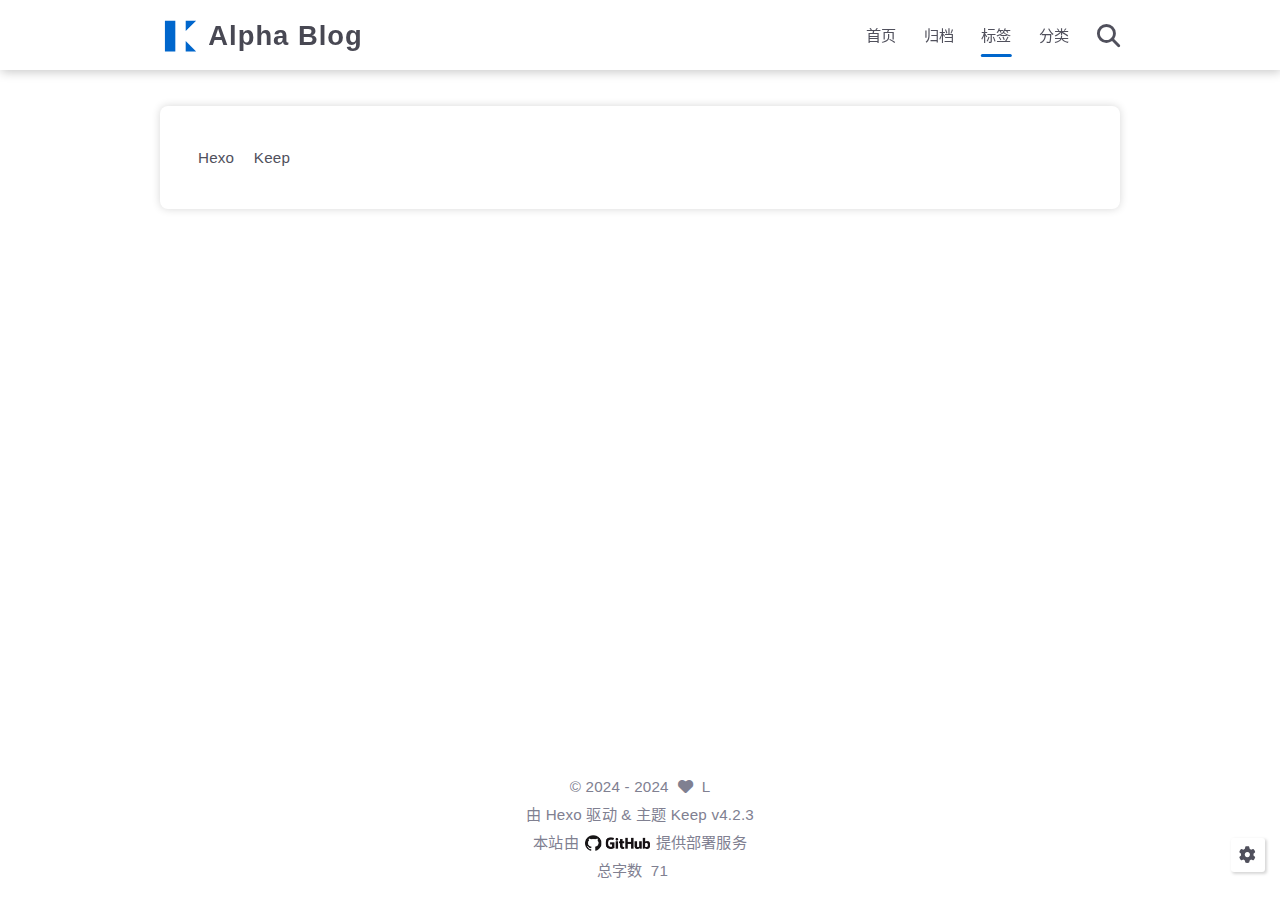
<file: tags/index.html>
<!DOCTYPE html>
<html lang="zh-CN">
<head>
    <meta charset="utf-8">
    <meta name="viewport" content="width=device-width, initial-scale=1, maximum-scale=1">
    <meta name="keywords" content="Hexo Theme Keep">
    <meta name="description" content="For testing purposes only">
    <meta name="author" content="L">
    
    <title>
        
            标签 |
        
        Alpha Blog
    </title>
    
<link rel="stylesheet" href="/css/style.css">

    
        <link rel="shortcut icon" href="/images/logo.svg">
    
    
<link rel="stylesheet" href="/font/css/fontawesome.min.css">

    
<link rel="stylesheet" href="/font/css/regular.min.css">

    
<link rel="stylesheet" href="/font/css/solid.min.css">

    
<link rel="stylesheet" href="/font/css/brands.min.css">

    
    <script class="keep-theme-configurations">
    const KEEP = window.KEEP || {}
    KEEP.hexo_config = {"hostname":"blog-well-what-we-have-here.dustymind.cc","root":"/","language":"zh-CN","path":"search.xml"}
    KEEP.theme_config = {"base_info":{"primary_color":"#0066cc","title":"Alpha Blog","author":"L","avatar":"/images/avatar.svg","logo":"/images/logo.svg","favicon":"/images/logo.svg"},"menu":{"home":"/","archives":"/archives","tags":"/tags","categories":"/categories"},"first_screen":{"enable":false,"background_img":"/images/bg.svg","background_img_dark":"/images/bg.svg","description":"For testing purposes only.","hitokoto":false},"social_contact":{"enable":false,"links":{"github":null,"weixin":null,"qq":null,"weibo":null,"zhihu":null,"twitter":null,"x":null,"facebook":null,"email":null}},"scroll":{"progress_bar":false,"percent":true,"hide_header":true},"home":{"announcement":null,"category":true,"tag":true,"post_datetime":"updated"},"post":{"author_badge":{"enable":true,"level_badge":true,"custom_badge":["One","Two","Three"]},"word_count":{"wordcount":true,"min2read":true},"datetime_format":"YYYY-MM-DD HH:mm:ss","copyright_info":true,"share":true,"reward":{"enable":false,"img_link":null,"text":null}},"code_block":{"tools":{"enable":true,"style":"default"},"highlight_theme":"default"},"toc":{"enable":true,"number":false,"expand_all":true,"init_open":true,"layout":"right"},"website_count":{"busuanzi_count":{"enable":true,"site_uv":true,"site_pv":true,"page_pv":true}},"local_search":{"enable":true,"preload":true},"comment":{"enable":true,"use":"waline","valine":{"appid":null,"appkey":null,"server_urls":null,"placeholder":null},"gitalk":{"github_id":null,"github_admins":null,"repository":null,"client_id":null,"client_secret":null,"proxy":null},"twikoo":{"env_id":null,"region":null,"version":"1.6.36"},"waline":{"server_url":"https://waline-foo-bar-main.dustymind.cc","reaction":false,"version":"3.2.1"},"giscus":{"repo":null,"repo_id":null,"category":"Announcements","category_id":null,"reactions_enabled":false},"artalk":{"server":null},"disqus":{"shortname":null}},"rss":{"enable":true},"lazyload":{"enable":true},"cdn":{"enable":false,"provider":"cdnjs"},"pjax":{"enable":true},"footer":{"since":2024,"word_count":true,"site_deploy":{"enable":true,"provider":"github","url":null},"record":{"enable":false,"list":[{"code":null,"link":null}]}},"inject":{"enable":false,"css":[null],"js":[null]},"root":"","source_data":{},"version":"4.2.3"}
    KEEP.language_ago = {"second":"%s 秒前","minute":"%s 分钟前","hour":"%s 小时前","day":"%s 天前","week":"%s 周前","month":"%s 个月前","year":"%s 年前"}
    KEEP.language_code_block = {"copy":"复制代码","copied":"已复制","fold":"折叠代码块","folded":"已折叠"}
    KEEP.language_copy_copyright = {"copy":"复制版权信息","copied":"已复制","title":"原文标题","author":"原文作者","link":"原文链接"}
  </script>
<meta name="generator" content="Hexo 7.3.0"></head>


<body>
<div class="progress-bar-container">
    

    
        <span class="pjax-progress-bar"></span>
        <i class="pjax-progress-icon fas fa-circle-notch fa-spin"></i>
    
</div>



<main class="page-container border-box">
    <!-- home first screen  -->
    

    <!-- page content -->
    <div class="page-main-content border-box">
        <div class="page-main-content-top">
            
<header class="header-wrapper">

    <div class="border-box header-content">
        <div class="left flex-start border-box">
            
                <a class="logo-image border-box" href="/">
                    <img src="/images/logo.svg">
                </a>
            
            <a class="site-name border-box" href="/">
               Alpha Blog
            </a>
        </div>

        <div class="right border-box">
            <div class="pc border-box">
                <ul class="menu-list border-box">
                    
                        
                        <li class="menu-item flex-start border-box">
                            <a class="menu-text-color border-box" href="/">
                                
                                首页
                                
                            </a>
                            
                        </li>
                    
                        
                        <li class="menu-item flex-start border-box">
                            <a class="menu-text-color border-box" href="/archives">
                                
                                归档
                                
                            </a>
                            
                        </li>
                    
                        
                        <li class="menu-item flex-start border-box active">
                            <a class="menu-text-color border-box" href="/tags">
                                
                                标签
                                
                            </a>
                            
                        </li>
                    
                        
                        <li class="menu-item flex-start border-box">
                            <a class="menu-text-color border-box" href="/categories">
                                
                                分类
                                
                            </a>
                            
                        </li>
                    
                    
                        <li class="menu-item search search-popup-trigger">
                            <i class="menu-text-color fas search fa-search"></i>
                        </li>
                    
                </ul>
            </div>
            <div class="mobile border-box flex-start">
                
                    <div class="icon-item search search-popup-trigger"><i class="fas fa-search"></i></div>
                
                <div class="icon-item menu-bar">
                    <div class="menu-bar-middle"></div>
                </div>
            </div>
        </div>
    </div>

    <div class="header-drawer">
        <ul class="drawer-menu-list border-box">
            
                
                <li class="drawer-menu-item border-box not-sub-menu">
                    <label class="drawer-menu-label border-box">
                        <a class="drawer-menu-text-color left-side flex-start border-box" href="/">
                            
                            首页
                        </a>
                        
                    </label>
                    
                </li>
            
                
                <li class="drawer-menu-item border-box not-sub-menu">
                    <label class="drawer-menu-label border-box">
                        <a class="drawer-menu-text-color left-side flex-start border-box" href="/archives">
                            
                            归档
                        </a>
                        
                    </label>
                    
                </li>
            
                
                <li class="drawer-menu-item border-box not-sub-menu active">
                    <label class="drawer-menu-label border-box">
                        <a class="drawer-menu-text-color left-side flex-start border-box" href="/tags">
                            
                            标签
                        </a>
                        
                    </label>
                    
                </li>
            
                
                <li class="drawer-menu-item border-box not-sub-menu">
                    <label class="drawer-menu-label border-box">
                        <a class="drawer-menu-text-color left-side flex-start border-box" href="/categories">
                            
                            分类
                        </a>
                        
                    </label>
                    
                </li>
            
        </ul>
    </div>

    <div class="window-mask"></div>

</header>


        </div>

        <div class="page-main-content-middle border-box">

            <div class="main-content border-box">
                

                    <div class="fade-in-down-animation">
    <div class="tag-page-container">
        
            
                <div class="tagcloud-content">
                    <a href="/tags/Hexo/" style="font-size: 1rem;">Hexo</a> <a href="/tags/Keep/" style="font-size: 1rem;">Keep</a>
                </div>
            
        
        
    </div>
</div>


                
            </div>
        </div>

        <div class="page-main-content-bottom border-box">
            
<footer class="footer border-box">
    <div class="copyright-info info-item">
        &copy;&nbsp;<span>2024</span>&nbsp;-&nbsp;2024
        
            &nbsp;<i class="fas fa-heart icon-animate"></i>&nbsp;&nbsp;<a href="/">L</a>
        
    </div>

    <div class="theme-info info-item">
        由&nbsp;<a target="_blank" href="https://hexo.io">Hexo</a>&nbsp;驱动&nbsp;&&nbsp;主题&nbsp;<a class="keep-version" target="_blank" href="https://github.com/XPoet/hexo-theme-keep">Keep</a>
    </div>

    
        
        <div class="deploy-info info-item">
            
            本站由 <span class="tooltip" data-tooltip-content="GitHub Pages"><img src="/images/brands/github.png"></span> 提供部署服务
            
        </div>
    

    
        <div class="count-info info-item">
            
                <span class="count-item border-box word">
                    <span class="item-type border-box">总字数</span>
                    <span class="item-value border-box word">71</span>
                </span>
            

            
                <span class="count-item border-box uv">
                    <span class="item-type border-box">访客数</span>
                    <span class="item-value border-box uv" id="busuanzi_value_site_uv"></span>
                </span>
            

            
                <span class="count-item border-box pv">
                    <span class="item-type border-box">访问量</span>
                    <span class="item-value border-box pv" id="busuanzi_value_site_pv"></span>
                </span>
            
        </div>
    

    
</footer>

        </div>
    </div>

    <!-- post tools -->
    

    <!-- side tools -->
    <div class="side-tools">
        <div class="side-tools-container border-box ">
    <ul class="side-tools-list side-tools-show-handle border-box">
        <li class="tools-item tool-font-adjust-plus flex-center">
            <i class="fas fa-search-plus"></i>
        </li>

        <li class="tools-item tool-font-adjust-minus flex-center">
            <i class="fas fa-search-minus"></i>
        </li>

        <!-- toggle mode -->
        
            <li class="tools-item tool-toggle-theme-mode flex-center">
                <i class="fas fa-moon"></i>
            </li>
        

        <!-- rss -->
        

        <!-- to bottom -->
        <li class="tools-item tool-scroll-to-bottom flex-center">
            <i class="fas fa-arrow-down"></i>
        </li>
    </ul>

    <ul class="exposed-tools-list border-box">
        

        

        <li class="tools-item tool-toggle-show flex-center">
            <i class="fas fa-cog fa-spin"></i>
        </li>

        <li class="tools-item tool-scroll-to-top flex-center show-arrow">
            <i class="arrow fas fa-arrow-up"></i>
            <span class="percent"></span>
        </li>
    </ul>
</div>

    </div>

    <!-- image mask -->
    <div class="zoom-in-image-mask">
    <img class="zoom-in-image">
</div>


    <!-- local search -->
    
        <div class="search-pop-overlay">
    <div class="popup search-popup">
        <div class="search-header">
          <span class="search-input-field-pre">
            <i class="fas fa-keyboard"></i>
          </span>
            <div class="search-input-container">
                <input autocomplete="off"
                       autocorrect="off"
                       autocapitalize="off"
                       placeholder="搜索..."
                       spellcheck="false"
                       type="search"
                       class="search-input"
                >
            </div>
            <span class="close-popup-btn">
                <i class="fas fa-times"></i>
            </span>
        </div>
        <div id="search-result">
            <div id="no-result">
                <i class="fas fa-spinner fa-pulse fa-5x fa-fw"></i>
            </div>
        </div>
    </div>
</div>

    

    <!-- tablet toc -->
    
</main>





<!-- common js -->

<script src="/js/utils.js"></script>

<script src="/js/header-shrink.js"></script>

<script src="/js/back2top.js"></script>

<script src="/js/toggle-theme.js"></script>

<script src="/js/code-block.js"></script>

<script src="/js/main.js"></script>

<script src="/js/libs/anime.min.js"></script>


<!-- local search -->

    
<script src="/js/local-search.js"></script>



<!-- lazyload -->

    
<script src="/js/lazyload.js"></script>



<div class="pjax">
    <!-- home page -->
    

    <!-- post page -->
    

    <!-- categories page -->
    

    <!-- links page -->
    

    <!-- photos page -->
    

    <!-- tools page -->
    
</div>

<!-- mermaid -->


<!-- pjax -->

    
<script src="/js/libs/pjax.min.js"></script>

<script>
    window.addEventListener('DOMContentLoaded', () => {
        window.pjax = new Pjax({
            selectors: [
                'head title',
                '.page-container',
                '.pjax'
            ],
            history: true,
            debug: false,
            cacheBust: false,
            timeout: 0,
            analytics: false,
            currentUrlFullReload: false,
            scrollRestoration: false,
        });

        document.addEventListener('pjax:send', () => {
            KEEP.utils.pjaxProgressBarStart()
        });

        document.addEventListener('pjax:complete', () => {
            KEEP.utils.pjaxProgressBarEnd()
            window.pjax.executeScripts(document.querySelectorAll('script[data-pjax], .pjax script'))
            KEEP.initExecute()
        });
    });
</script>




</body>
</html>
</file>
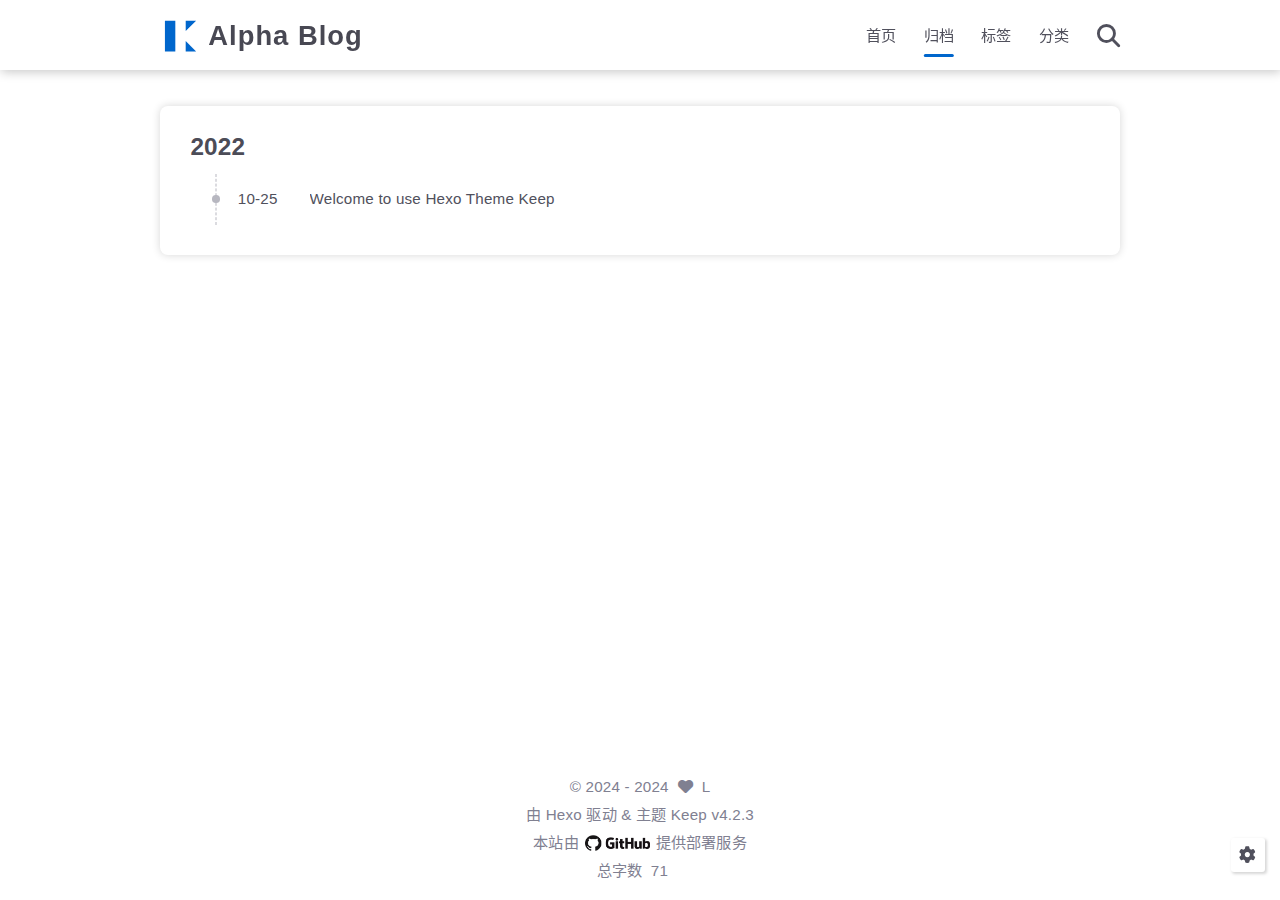
<file: archives/2022/index.html>
<!DOCTYPE html>
<html lang="zh-CN">
<head>
    <meta charset="utf-8">
    <meta name="viewport" content="width=device-width, initial-scale=1, maximum-scale=1">
    <meta name="keywords" content="Hexo Theme Keep">
    <meta name="description" content="For testing purposes only">
    <meta name="author" content="L">
    
    <title>
        
            归档: 2022 |
        
        Alpha Blog
    </title>
    
<link rel="stylesheet" href="/css/style.css">

    
        <link rel="shortcut icon" href="/images/logo.svg">
    
    
<link rel="stylesheet" href="/font/css/fontawesome.min.css">

    
<link rel="stylesheet" href="/font/css/regular.min.css">

    
<link rel="stylesheet" href="/font/css/solid.min.css">

    
<link rel="stylesheet" href="/font/css/brands.min.css">

    
    <script class="keep-theme-configurations">
    const KEEP = window.KEEP || {}
    KEEP.hexo_config = {"hostname":"blog-well-what-we-have-here.dustymind.cc","root":"/","language":"zh-CN","path":"search.xml"}
    KEEP.theme_config = {"base_info":{"primary_color":"#0066cc","title":"Alpha Blog","author":"L","avatar":"/images/avatar.svg","logo":"/images/logo.svg","favicon":"/images/logo.svg"},"menu":{"home":"/","archives":"/archives","tags":"/tags","categories":"/categories"},"first_screen":{"enable":false,"background_img":"/images/bg.svg","background_img_dark":"/images/bg.svg","description":"For testing purposes only.","hitokoto":false},"social_contact":{"enable":false,"links":{"github":null,"weixin":null,"qq":null,"weibo":null,"zhihu":null,"twitter":null,"x":null,"facebook":null,"email":null}},"scroll":{"progress_bar":false,"percent":true,"hide_header":true},"home":{"announcement":null,"category":true,"tag":true,"post_datetime":"updated"},"post":{"author_badge":{"enable":true,"level_badge":true,"custom_badge":["One","Two","Three"]},"word_count":{"wordcount":true,"min2read":true},"datetime_format":"YYYY-MM-DD HH:mm:ss","copyright_info":true,"share":true,"reward":{"enable":false,"img_link":null,"text":null}},"code_block":{"tools":{"enable":true,"style":"default"},"highlight_theme":"default"},"toc":{"enable":true,"number":false,"expand_all":true,"init_open":true,"layout":"right"},"website_count":{"busuanzi_count":{"enable":true,"site_uv":true,"site_pv":true,"page_pv":true}},"local_search":{"enable":true,"preload":true},"comment":{"enable":true,"use":"waline","valine":{"appid":null,"appkey":null,"server_urls":null,"placeholder":null},"gitalk":{"github_id":null,"github_admins":null,"repository":null,"client_id":null,"client_secret":null,"proxy":null},"twikoo":{"env_id":null,"region":null,"version":"1.6.36"},"waline":{"server_url":"https://waline-foo-bar-main.dustymind.cc","reaction":false,"version":"3.2.1"},"giscus":{"repo":null,"repo_id":null,"category":"Announcements","category_id":null,"reactions_enabled":false},"artalk":{"server":null},"disqus":{"shortname":null}},"rss":{"enable":true},"lazyload":{"enable":true},"cdn":{"enable":false,"provider":"cdnjs"},"pjax":{"enable":true},"footer":{"since":2024,"word_count":true,"site_deploy":{"enable":true,"provider":"github","url":null},"record":{"enable":false,"list":[{"code":null,"link":null}]}},"inject":{"enable":false,"css":[null],"js":[null]},"root":"","source_data":{},"version":"4.2.3"}
    KEEP.language_ago = {"second":"%s 秒前","minute":"%s 分钟前","hour":"%s 小时前","day":"%s 天前","week":"%s 周前","month":"%s 个月前","year":"%s 年前"}
    KEEP.language_code_block = {"copy":"复制代码","copied":"已复制","fold":"折叠代码块","folded":"已折叠"}
    KEEP.language_copy_copyright = {"copy":"复制版权信息","copied":"已复制","title":"原文标题","author":"原文作者","link":"原文链接"}
  </script>
<meta name="generator" content="Hexo 7.3.0"></head>


<body>
<div class="progress-bar-container">
    

    
        <span class="pjax-progress-bar"></span>
        <i class="pjax-progress-icon fas fa-circle-notch fa-spin"></i>
    
</div>



<main class="page-container border-box">
    <!-- home first screen  -->
    

    <!-- page content -->
    <div class="page-main-content border-box">
        <div class="page-main-content-top">
            
<header class="header-wrapper">

    <div class="border-box header-content">
        <div class="left flex-start border-box">
            
                <a class="logo-image border-box" href="/">
                    <img src="/images/logo.svg">
                </a>
            
            <a class="site-name border-box" href="/">
               Alpha Blog
            </a>
        </div>

        <div class="right border-box">
            <div class="pc border-box">
                <ul class="menu-list border-box">
                    
                        
                        <li class="menu-item flex-start border-box">
                            <a class="menu-text-color border-box" href="/">
                                
                                首页
                                
                            </a>
                            
                        </li>
                    
                        
                        <li class="menu-item flex-start border-box active">
                            <a class="menu-text-color border-box" href="/archives">
                                
                                归档
                                
                            </a>
                            
                        </li>
                    
                        
                        <li class="menu-item flex-start border-box">
                            <a class="menu-text-color border-box" href="/tags">
                                
                                标签
                                
                            </a>
                            
                        </li>
                    
                        
                        <li class="menu-item flex-start border-box">
                            <a class="menu-text-color border-box" href="/categories">
                                
                                分类
                                
                            </a>
                            
                        </li>
                    
                    
                        <li class="menu-item search search-popup-trigger">
                            <i class="menu-text-color fas search fa-search"></i>
                        </li>
                    
                </ul>
            </div>
            <div class="mobile border-box flex-start">
                
                    <div class="icon-item search search-popup-trigger"><i class="fas fa-search"></i></div>
                
                <div class="icon-item menu-bar">
                    <div class="menu-bar-middle"></div>
                </div>
            </div>
        </div>
    </div>

    <div class="header-drawer">
        <ul class="drawer-menu-list border-box">
            
                
                <li class="drawer-menu-item border-box not-sub-menu">
                    <label class="drawer-menu-label border-box">
                        <a class="drawer-menu-text-color left-side flex-start border-box" href="/">
                            
                            首页
                        </a>
                        
                    </label>
                    
                </li>
            
                
                <li class="drawer-menu-item border-box not-sub-menu active">
                    <label class="drawer-menu-label border-box">
                        <a class="drawer-menu-text-color left-side flex-start border-box" href="/archives">
                            
                            归档
                        </a>
                        
                    </label>
                    
                </li>
            
                
                <li class="drawer-menu-item border-box not-sub-menu">
                    <label class="drawer-menu-label border-box">
                        <a class="drawer-menu-text-color left-side flex-start border-box" href="/tags">
                            
                            标签
                        </a>
                        
                    </label>
                    
                </li>
            
                
                <li class="drawer-menu-item border-box not-sub-menu">
                    <label class="drawer-menu-label border-box">
                        <a class="drawer-menu-text-color left-side flex-start border-box" href="/categories">
                            
                            分类
                        </a>
                        
                    </label>
                    
                </li>
            
        </ul>
    </div>

    <div class="window-mask"></div>

</header>


        </div>

        <div class="page-main-content-middle border-box">

            <div class="main-content border-box">
                

                    <div class="fade-in-down-animation">
    <div class="archives-container">
        <div class="archives-timeline border-box">
            
<div class="archive-list-container border-box">
    
        <section class="archive-item border-box">
            <div class="archive-item-header border-box">
                <span class="archive-year">2022</span>
            </div>
            <ul class="archive-item-body border-box">
                
                    <li class="post-item border-box">
                        <span class="starting-point border-box flex-center"></span>
                        <span class="post-date border-box">10-25</span>
                        <a class="post-title border-box text-ellipsis"
                           href="/2022/10/25/welcome-to-use-hexo-theme-keep/"
                        >Welcome to use Hexo Theme Keep</a>
                    </li>
                
            </ul>
        </section>
    
</div>

        </div>
    </div>
    



</div>


                
            </div>
        </div>

        <div class="page-main-content-bottom border-box">
            
<footer class="footer border-box">
    <div class="copyright-info info-item">
        &copy;&nbsp;<span>2024</span>&nbsp;-&nbsp;2024
        
            &nbsp;<i class="fas fa-heart icon-animate"></i>&nbsp;&nbsp;<a href="/">L</a>
        
    </div>

    <div class="theme-info info-item">
        由&nbsp;<a target="_blank" href="https://hexo.io">Hexo</a>&nbsp;驱动&nbsp;&&nbsp;主题&nbsp;<a class="keep-version" target="_blank" href="https://github.com/XPoet/hexo-theme-keep">Keep</a>
    </div>

    
        
        <div class="deploy-info info-item">
            
            本站由 <span class="tooltip" data-tooltip-content="GitHub Pages"><img src="/images/brands/github.png"></span> 提供部署服务
            
        </div>
    

    
        <div class="count-info info-item">
            
                <span class="count-item border-box word">
                    <span class="item-type border-box">总字数</span>
                    <span class="item-value border-box word">71</span>
                </span>
            

            
                <span class="count-item border-box uv">
                    <span class="item-type border-box">访客数</span>
                    <span class="item-value border-box uv" id="busuanzi_value_site_uv"></span>
                </span>
            

            
                <span class="count-item border-box pv">
                    <span class="item-type border-box">访问量</span>
                    <span class="item-value border-box pv" id="busuanzi_value_site_pv"></span>
                </span>
            
        </div>
    

    
</footer>

        </div>
    </div>

    <!-- post tools -->
    

    <!-- side tools -->
    <div class="side-tools">
        <div class="side-tools-container border-box ">
    <ul class="side-tools-list side-tools-show-handle border-box">
        <li class="tools-item tool-font-adjust-plus flex-center">
            <i class="fas fa-search-plus"></i>
        </li>

        <li class="tools-item tool-font-adjust-minus flex-center">
            <i class="fas fa-search-minus"></i>
        </li>

        <!-- toggle mode -->
        
            <li class="tools-item tool-toggle-theme-mode flex-center">
                <i class="fas fa-moon"></i>
            </li>
        

        <!-- rss -->
        

        <!-- to bottom -->
        <li class="tools-item tool-scroll-to-bottom flex-center">
            <i class="fas fa-arrow-down"></i>
        </li>
    </ul>

    <ul class="exposed-tools-list border-box">
        

        

        <li class="tools-item tool-toggle-show flex-center">
            <i class="fas fa-cog fa-spin"></i>
        </li>

        <li class="tools-item tool-scroll-to-top flex-center show-arrow">
            <i class="arrow fas fa-arrow-up"></i>
            <span class="percent"></span>
        </li>
    </ul>
</div>

    </div>

    <!-- image mask -->
    <div class="zoom-in-image-mask">
    <img class="zoom-in-image">
</div>


    <!-- local search -->
    
        <div class="search-pop-overlay">
    <div class="popup search-popup">
        <div class="search-header">
          <span class="search-input-field-pre">
            <i class="fas fa-keyboard"></i>
          </span>
            <div class="search-input-container">
                <input autocomplete="off"
                       autocorrect="off"
                       autocapitalize="off"
                       placeholder="搜索..."
                       spellcheck="false"
                       type="search"
                       class="search-input"
                >
            </div>
            <span class="close-popup-btn">
                <i class="fas fa-times"></i>
            </span>
        </div>
        <div id="search-result">
            <div id="no-result">
                <i class="fas fa-spinner fa-pulse fa-5x fa-fw"></i>
            </div>
        </div>
    </div>
</div>

    

    <!-- tablet toc -->
    
</main>






<!-- common js -->

<script src="/js/utils.js"></script>

<script src="/js/header-shrink.js"></script>

<script src="/js/back2top.js"></script>

<script src="/js/toggle-theme.js"></script>

<script src="/js/code-block.js"></script>

<script src="/js/main.js"></script>

<script src="/js/libs/anime.min.js"></script>


<!-- local search -->

    
<script src="/js/local-search.js"></script>



<!-- lazyload -->

    
<script src="/js/lazyload.js"></script>



<div class="pjax">
    <!-- home page -->
    

    <!-- post page -->
    

    <!-- categories page -->
    

    <!-- links page -->
    

    <!-- photos page -->
    

    <!-- tools page -->
    
</div>

<!-- mermaid -->


<!-- pjax -->

    
<script src="/js/libs/pjax.min.js"></script>

<script>
    window.addEventListener('DOMContentLoaded', () => {
        window.pjax = new Pjax({
            selectors: [
                'head title',
                '.page-container',
                '.pjax'
            ],
            history: true,
            debug: false,
            cacheBust: false,
            timeout: 0,
            analytics: false,
            currentUrlFullReload: false,
            scrollRestoration: false,
        });

        document.addEventListener('pjax:send', () => {
            KEEP.utils.pjaxProgressBarStart()
        });

        document.addEventListener('pjax:complete', () => {
            KEEP.utils.pjaxProgressBarEnd()
            window.pjax.executeScripts(document.querySelectorAll('script[data-pjax], .pjax script'))
            KEEP.initExecute()
        });
    });
</script>




</body>
</html>
</file>
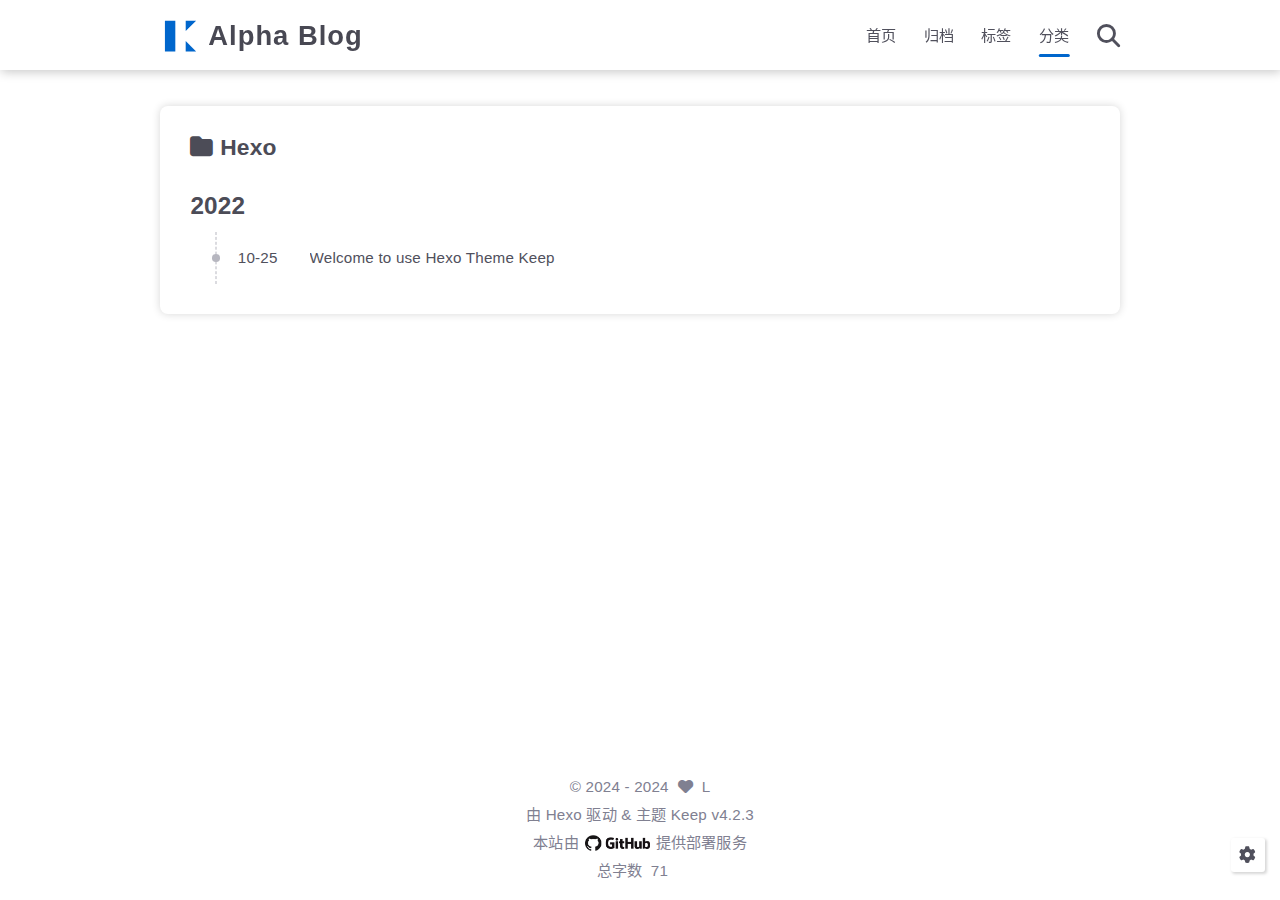
<file: categories/Hexo/index.html>
<!DOCTYPE html>
<html lang="zh-CN">
<head>
    <meta charset="utf-8">
    <meta name="viewport" content="width=device-width, initial-scale=1, maximum-scale=1">
    <meta name="keywords" content="Hexo Theme Keep">
    <meta name="description" content="For testing purposes only">
    <meta name="author" content="L">
    
    <title>
        
            分类: Hexo |
        
        Alpha Blog
    </title>
    
<link rel="stylesheet" href="/css/style.css">

    
        <link rel="shortcut icon" href="/images/logo.svg">
    
    
<link rel="stylesheet" href="/font/css/fontawesome.min.css">

    
<link rel="stylesheet" href="/font/css/regular.min.css">

    
<link rel="stylesheet" href="/font/css/solid.min.css">

    
<link rel="stylesheet" href="/font/css/brands.min.css">

    
    <script class="keep-theme-configurations">
    const KEEP = window.KEEP || {}
    KEEP.hexo_config = {"hostname":"blog-well-what-we-have-here.dustymind.cc","root":"/","language":"zh-CN","path":"search.xml"}
    KEEP.theme_config = {"base_info":{"primary_color":"#0066cc","title":"Alpha Blog","author":"L","avatar":"/images/avatar.svg","logo":"/images/logo.svg","favicon":"/images/logo.svg"},"menu":{"home":"/","archives":"/archives","tags":"/tags","categories":"/categories"},"first_screen":{"enable":false,"background_img":"/images/bg.svg","background_img_dark":"/images/bg.svg","description":"For testing purposes only.","hitokoto":false},"social_contact":{"enable":false,"links":{"github":null,"weixin":null,"qq":null,"weibo":null,"zhihu":null,"twitter":null,"x":null,"facebook":null,"email":null}},"scroll":{"progress_bar":false,"percent":true,"hide_header":true},"home":{"announcement":null,"category":true,"tag":true,"post_datetime":"updated"},"post":{"author_badge":{"enable":true,"level_badge":true,"custom_badge":["One","Two","Three"]},"word_count":{"wordcount":true,"min2read":true},"datetime_format":"YYYY-MM-DD HH:mm:ss","copyright_info":true,"share":true,"reward":{"enable":false,"img_link":null,"text":null}},"code_block":{"tools":{"enable":true,"style":"default"},"highlight_theme":"default"},"toc":{"enable":true,"number":false,"expand_all":true,"init_open":true,"layout":"right"},"website_count":{"busuanzi_count":{"enable":true,"site_uv":true,"site_pv":true,"page_pv":true}},"local_search":{"enable":true,"preload":true},"comment":{"enable":true,"use":"waline","valine":{"appid":null,"appkey":null,"server_urls":null,"placeholder":null},"gitalk":{"github_id":null,"github_admins":null,"repository":null,"client_id":null,"client_secret":null,"proxy":null},"twikoo":{"env_id":null,"region":null,"version":"1.6.36"},"waline":{"server_url":"https://waline-foo-bar-main.dustymind.cc","reaction":false,"version":"3.2.1"},"giscus":{"repo":null,"repo_id":null,"category":"Announcements","category_id":null,"reactions_enabled":false},"artalk":{"server":null},"disqus":{"shortname":null}},"rss":{"enable":true},"lazyload":{"enable":true},"cdn":{"enable":false,"provider":"cdnjs"},"pjax":{"enable":true},"footer":{"since":2024,"word_count":true,"site_deploy":{"enable":true,"provider":"github","url":null},"record":{"enable":false,"list":[{"code":null,"link":null}]}},"inject":{"enable":false,"css":[null],"js":[null]},"root":"","source_data":{},"version":"4.2.3"}
    KEEP.language_ago = {"second":"%s 秒前","minute":"%s 分钟前","hour":"%s 小时前","day":"%s 天前","week":"%s 周前","month":"%s 个月前","year":"%s 年前"}
    KEEP.language_code_block = {"copy":"复制代码","copied":"已复制","fold":"折叠代码块","folded":"已折叠"}
    KEEP.language_copy_copyright = {"copy":"复制版权信息","copied":"已复制","title":"原文标题","author":"原文作者","link":"原文链接"}
  </script>
<meta name="generator" content="Hexo 7.3.0"></head>


<body>
<div class="progress-bar-container">
    

    
        <span class="pjax-progress-bar"></span>
        <i class="pjax-progress-icon fas fa-circle-notch fa-spin"></i>
    
</div>



<main class="page-container border-box">
    <!-- home first screen  -->
    

    <!-- page content -->
    <div class="page-main-content border-box">
        <div class="page-main-content-top">
            
<header class="header-wrapper">

    <div class="border-box header-content">
        <div class="left flex-start border-box">
            
                <a class="logo-image border-box" href="/">
                    <img src="/images/logo.svg">
                </a>
            
            <a class="site-name border-box" href="/">
               Alpha Blog
            </a>
        </div>

        <div class="right border-box">
            <div class="pc border-box">
                <ul class="menu-list border-box">
                    
                        
                        <li class="menu-item flex-start border-box">
                            <a class="menu-text-color border-box" href="/">
                                
                                首页
                                
                            </a>
                            
                        </li>
                    
                        
                        <li class="menu-item flex-start border-box">
                            <a class="menu-text-color border-box" href="/archives">
                                
                                归档
                                
                            </a>
                            
                        </li>
                    
                        
                        <li class="menu-item flex-start border-box">
                            <a class="menu-text-color border-box" href="/tags">
                                
                                标签
                                
                            </a>
                            
                        </li>
                    
                        
                        <li class="menu-item flex-start border-box active">
                            <a class="menu-text-color border-box" href="/categories">
                                
                                分类
                                
                            </a>
                            
                        </li>
                    
                    
                        <li class="menu-item search search-popup-trigger">
                            <i class="menu-text-color fas search fa-search"></i>
                        </li>
                    
                </ul>
            </div>
            <div class="mobile border-box flex-start">
                
                    <div class="icon-item search search-popup-trigger"><i class="fas fa-search"></i></div>
                
                <div class="icon-item menu-bar">
                    <div class="menu-bar-middle"></div>
                </div>
            </div>
        </div>
    </div>

    <div class="header-drawer">
        <ul class="drawer-menu-list border-box">
            
                
                <li class="drawer-menu-item border-box not-sub-menu">
                    <label class="drawer-menu-label border-box">
                        <a class="drawer-menu-text-color left-side flex-start border-box" href="/">
                            
                            首页
                        </a>
                        
                    </label>
                    
                </li>
            
                
                <li class="drawer-menu-item border-box not-sub-menu">
                    <label class="drawer-menu-label border-box">
                        <a class="drawer-menu-text-color left-side flex-start border-box" href="/archives">
                            
                            归档
                        </a>
                        
                    </label>
                    
                </li>
            
                
                <li class="drawer-menu-item border-box not-sub-menu">
                    <label class="drawer-menu-label border-box">
                        <a class="drawer-menu-text-color left-side flex-start border-box" href="/tags">
                            
                            标签
                        </a>
                        
                    </label>
                    
                </li>
            
                
                <li class="drawer-menu-item border-box not-sub-menu active">
                    <label class="drawer-menu-label border-box">
                        <a class="drawer-menu-text-color left-side flex-start border-box" href="/categories">
                            
                            分类
                        </a>
                        
                    </label>
                    
                </li>
            
        </ul>
    </div>

    <div class="window-mask"></div>

</header>


        </div>

        <div class="page-main-content-middle border-box">

            <div class="main-content border-box">
                

                    <div class="fade-in-down-animation">
    <div class="category-archive-container border-box">
        <div class="category-name">
            <i class="fas fa-folder"></i>&nbsp;Hexo
        </div>
        <div class="category-post-list">
            
<div class="archive-list-container border-box">
    
        <section class="archive-item border-box">
            <div class="archive-item-header border-box">
                <span class="archive-year">2022</span>
            </div>
            <ul class="archive-item-body border-box">
                
                    <li class="post-item border-box">
                        <span class="starting-point border-box flex-center"></span>
                        <span class="post-date border-box">10-25</span>
                        <a class="post-title border-box text-ellipsis"
                           href="/2022/10/25/welcome-to-use-hexo-theme-keep/"
                        >Welcome to use Hexo Theme Keep</a>
                    </li>
                
            </ul>
        </section>
    
</div>

        </div>
    </div>
    



</div>


                
            </div>
        </div>

        <div class="page-main-content-bottom border-box">
            
<footer class="footer border-box">
    <div class="copyright-info info-item">
        &copy;&nbsp;<span>2024</span>&nbsp;-&nbsp;2024
        
            &nbsp;<i class="fas fa-heart icon-animate"></i>&nbsp;&nbsp;<a href="/">L</a>
        
    </div>

    <div class="theme-info info-item">
        由&nbsp;<a target="_blank" href="https://hexo.io">Hexo</a>&nbsp;驱动&nbsp;&&nbsp;主题&nbsp;<a class="keep-version" target="_blank" href="https://github.com/XPoet/hexo-theme-keep">Keep</a>
    </div>

    
        
        <div class="deploy-info info-item">
            
            本站由 <span class="tooltip" data-tooltip-content="GitHub Pages"><img src="/images/brands/github.png"></span> 提供部署服务
            
        </div>
    

    
        <div class="count-info info-item">
            
                <span class="count-item border-box word">
                    <span class="item-type border-box">总字数</span>
                    <span class="item-value border-box word">71</span>
                </span>
            

            
                <span class="count-item border-box uv">
                    <span class="item-type border-box">访客数</span>
                    <span class="item-value border-box uv" id="busuanzi_value_site_uv"></span>
                </span>
            

            
                <span class="count-item border-box pv">
                    <span class="item-type border-box">访问量</span>
                    <span class="item-value border-box pv" id="busuanzi_value_site_pv"></span>
                </span>
            
        </div>
    

    
</footer>

        </div>
    </div>

    <!-- post tools -->
    

    <!-- side tools -->
    <div class="side-tools">
        <div class="side-tools-container border-box ">
    <ul class="side-tools-list side-tools-show-handle border-box">
        <li class="tools-item tool-font-adjust-plus flex-center">
            <i class="fas fa-search-plus"></i>
        </li>

        <li class="tools-item tool-font-adjust-minus flex-center">
            <i class="fas fa-search-minus"></i>
        </li>

        <!-- toggle mode -->
        
            <li class="tools-item tool-toggle-theme-mode flex-center">
                <i class="fas fa-moon"></i>
            </li>
        

        <!-- rss -->
        

        <!-- to bottom -->
        <li class="tools-item tool-scroll-to-bottom flex-center">
            <i class="fas fa-arrow-down"></i>
        </li>
    </ul>

    <ul class="exposed-tools-list border-box">
        

        

        <li class="tools-item tool-toggle-show flex-center">
            <i class="fas fa-cog fa-spin"></i>
        </li>

        <li class="tools-item tool-scroll-to-top flex-center show-arrow">
            <i class="arrow fas fa-arrow-up"></i>
            <span class="percent"></span>
        </li>
    </ul>
</div>

    </div>

    <!-- image mask -->
    <div class="zoom-in-image-mask">
    <img class="zoom-in-image">
</div>


    <!-- local search -->
    
        <div class="search-pop-overlay">
    <div class="popup search-popup">
        <div class="search-header">
          <span class="search-input-field-pre">
            <i class="fas fa-keyboard"></i>
          </span>
            <div class="search-input-container">
                <input autocomplete="off"
                       autocorrect="off"
                       autocapitalize="off"
                       placeholder="搜索..."
                       spellcheck="false"
                       type="search"
                       class="search-input"
                >
            </div>
            <span class="close-popup-btn">
                <i class="fas fa-times"></i>
            </span>
        </div>
        <div id="search-result">
            <div id="no-result">
                <i class="fas fa-spinner fa-pulse fa-5x fa-fw"></i>
            </div>
        </div>
    </div>
</div>

    

    <!-- tablet toc -->
    
</main>






<!-- common js -->

<script src="/js/utils.js"></script>

<script src="/js/header-shrink.js"></script>

<script src="/js/back2top.js"></script>

<script src="/js/toggle-theme.js"></script>

<script src="/js/code-block.js"></script>

<script src="/js/main.js"></script>

<script src="/js/libs/anime.min.js"></script>


<!-- local search -->

    
<script src="/js/local-search.js"></script>



<!-- lazyload -->

    
<script src="/js/lazyload.js"></script>



<div class="pjax">
    <!-- home page -->
    

    <!-- post page -->
    

    <!-- categories page -->
    
        
<script src="/js/page/category-page.js"></script>

    

    <!-- links page -->
    

    <!-- photos page -->
    

    <!-- tools page -->
    
</div>

<!-- mermaid -->


<!-- pjax -->

    
<script src="/js/libs/pjax.min.js"></script>

<script>
    window.addEventListener('DOMContentLoaded', () => {
        window.pjax = new Pjax({
            selectors: [
                'head title',
                '.page-container',
                '.pjax'
            ],
            history: true,
            debug: false,
            cacheBust: false,
            timeout: 0,
            analytics: false,
            currentUrlFullReload: false,
            scrollRestoration: false,
        });

        document.addEventListener('pjax:send', () => {
            KEEP.utils.pjaxProgressBarStart()
        });

        document.addEventListener('pjax:complete', () => {
            KEEP.utils.pjaxProgressBarEnd()
            window.pjax.executeScripts(document.querySelectorAll('script[data-pjax], .pjax script'))
            KEEP.initExecute()
        });
    });
</script>




</body>
</html>
</file>
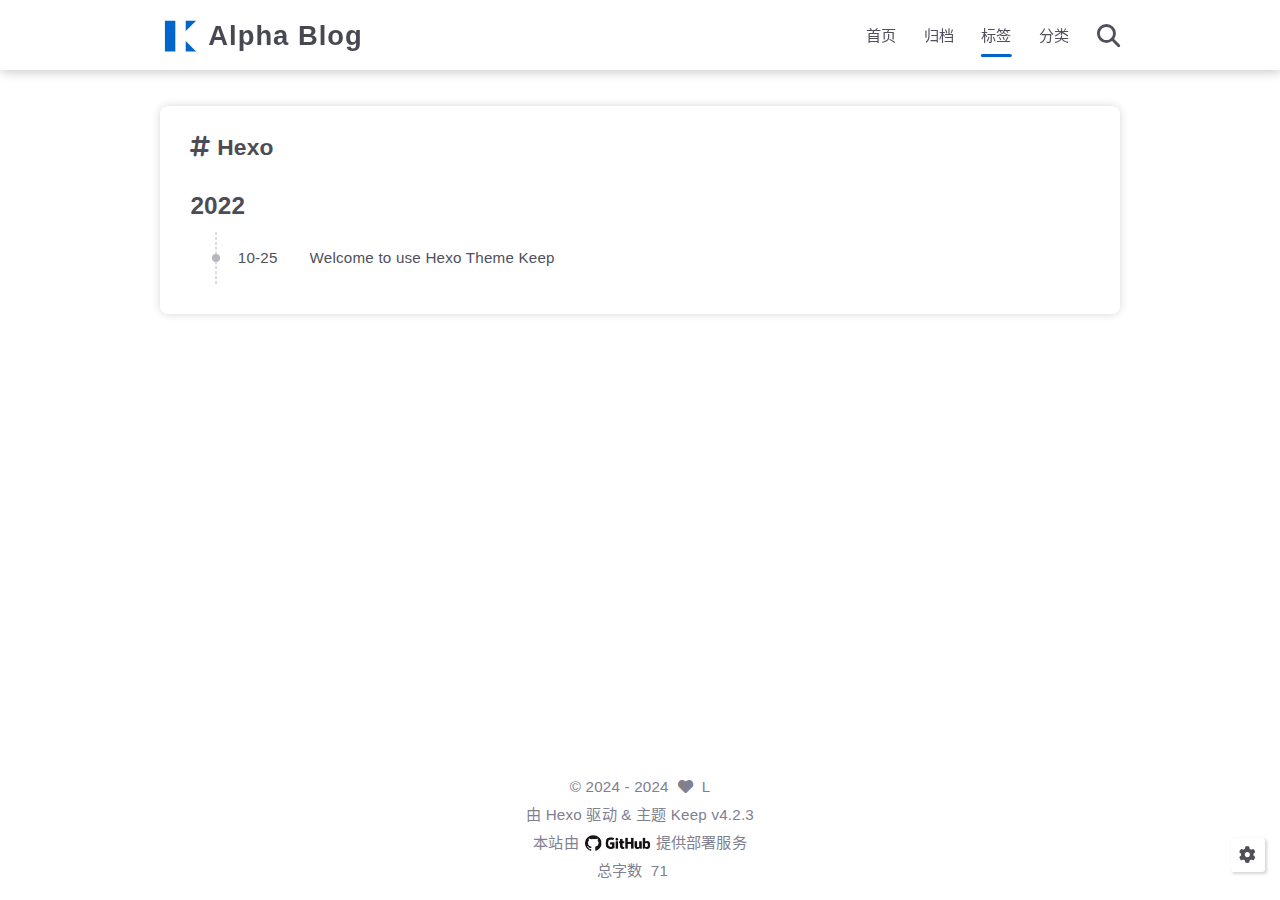
<file: tags/Hexo/index.html>
<!DOCTYPE html>
<html lang="zh-CN">
<head>
    <meta charset="utf-8">
    <meta name="viewport" content="width=device-width, initial-scale=1, maximum-scale=1">
    <meta name="keywords" content="Hexo Theme Keep">
    <meta name="description" content="For testing purposes only">
    <meta name="author" content="L">
    
    <title>
        
            标签: Hexo |
        
        Alpha Blog
    </title>
    
<link rel="stylesheet" href="/css/style.css">

    
        <link rel="shortcut icon" href="/images/logo.svg">
    
    
<link rel="stylesheet" href="/font/css/fontawesome.min.css">

    
<link rel="stylesheet" href="/font/css/regular.min.css">

    
<link rel="stylesheet" href="/font/css/solid.min.css">

    
<link rel="stylesheet" href="/font/css/brands.min.css">

    
    <script class="keep-theme-configurations">
    const KEEP = window.KEEP || {}
    KEEP.hexo_config = {"hostname":"blog-well-what-we-have-here.dustymind.cc","root":"/","language":"zh-CN","path":"search.xml"}
    KEEP.theme_config = {"base_info":{"primary_color":"#0066cc","title":"Alpha Blog","author":"L","avatar":"/images/avatar.svg","logo":"/images/logo.svg","favicon":"/images/logo.svg"},"menu":{"home":"/","archives":"/archives","tags":"/tags","categories":"/categories"},"first_screen":{"enable":false,"background_img":"/images/bg.svg","background_img_dark":"/images/bg.svg","description":"For testing purposes only.","hitokoto":false},"social_contact":{"enable":false,"links":{"github":null,"weixin":null,"qq":null,"weibo":null,"zhihu":null,"twitter":null,"x":null,"facebook":null,"email":null}},"scroll":{"progress_bar":false,"percent":true,"hide_header":true},"home":{"announcement":null,"category":true,"tag":true,"post_datetime":"updated"},"post":{"author_badge":{"enable":true,"level_badge":true,"custom_badge":["One","Two","Three"]},"word_count":{"wordcount":true,"min2read":true},"datetime_format":"YYYY-MM-DD HH:mm:ss","copyright_info":true,"share":true,"reward":{"enable":false,"img_link":null,"text":null}},"code_block":{"tools":{"enable":true,"style":"default"},"highlight_theme":"default"},"toc":{"enable":true,"number":false,"expand_all":true,"init_open":true,"layout":"right"},"website_count":{"busuanzi_count":{"enable":true,"site_uv":true,"site_pv":true,"page_pv":true}},"local_search":{"enable":true,"preload":true},"comment":{"enable":true,"use":"waline","valine":{"appid":null,"appkey":null,"server_urls":null,"placeholder":null},"gitalk":{"github_id":null,"github_admins":null,"repository":null,"client_id":null,"client_secret":null,"proxy":null},"twikoo":{"env_id":null,"region":null,"version":"1.6.36"},"waline":{"server_url":"https://waline-foo-bar-main.dustymind.cc","reaction":false,"version":"3.2.1"},"giscus":{"repo":null,"repo_id":null,"category":"Announcements","category_id":null,"reactions_enabled":false},"artalk":{"server":null},"disqus":{"shortname":null}},"rss":{"enable":true},"lazyload":{"enable":true},"cdn":{"enable":false,"provider":"cdnjs"},"pjax":{"enable":true},"footer":{"since":2024,"word_count":true,"site_deploy":{"enable":true,"provider":"github","url":null},"record":{"enable":false,"list":[{"code":null,"link":null}]}},"inject":{"enable":false,"css":[null],"js":[null]},"root":"","source_data":{},"version":"4.2.3"}
    KEEP.language_ago = {"second":"%s 秒前","minute":"%s 分钟前","hour":"%s 小时前","day":"%s 天前","week":"%s 周前","month":"%s 个月前","year":"%s 年前"}
    KEEP.language_code_block = {"copy":"复制代码","copied":"已复制","fold":"折叠代码块","folded":"已折叠"}
    KEEP.language_copy_copyright = {"copy":"复制版权信息","copied":"已复制","title":"原文标题","author":"原文作者","link":"原文链接"}
  </script>
<meta name="generator" content="Hexo 7.3.0"></head>


<body>
<div class="progress-bar-container">
    

    
        <span class="pjax-progress-bar"></span>
        <i class="pjax-progress-icon fas fa-circle-notch fa-spin"></i>
    
</div>



<main class="page-container border-box">
    <!-- home first screen  -->
    

    <!-- page content -->
    <div class="page-main-content border-box">
        <div class="page-main-content-top">
            
<header class="header-wrapper">

    <div class="border-box header-content">
        <div class="left flex-start border-box">
            
                <a class="logo-image border-box" href="/">
                    <img src="/images/logo.svg">
                </a>
            
            <a class="site-name border-box" href="/">
               Alpha Blog
            </a>
        </div>

        <div class="right border-box">
            <div class="pc border-box">
                <ul class="menu-list border-box">
                    
                        
                        <li class="menu-item flex-start border-box">
                            <a class="menu-text-color border-box" href="/">
                                
                                首页
                                
                            </a>
                            
                        </li>
                    
                        
                        <li class="menu-item flex-start border-box">
                            <a class="menu-text-color border-box" href="/archives">
                                
                                归档
                                
                            </a>
                            
                        </li>
                    
                        
                        <li class="menu-item flex-start border-box active">
                            <a class="menu-text-color border-box" href="/tags">
                                
                                标签
                                
                            </a>
                            
                        </li>
                    
                        
                        <li class="menu-item flex-start border-box">
                            <a class="menu-text-color border-box" href="/categories">
                                
                                分类
                                
                            </a>
                            
                        </li>
                    
                    
                        <li class="menu-item search search-popup-trigger">
                            <i class="menu-text-color fas search fa-search"></i>
                        </li>
                    
                </ul>
            </div>
            <div class="mobile border-box flex-start">
                
                    <div class="icon-item search search-popup-trigger"><i class="fas fa-search"></i></div>
                
                <div class="icon-item menu-bar">
                    <div class="menu-bar-middle"></div>
                </div>
            </div>
        </div>
    </div>

    <div class="header-drawer">
        <ul class="drawer-menu-list border-box">
            
                
                <li class="drawer-menu-item border-box not-sub-menu">
                    <label class="drawer-menu-label border-box">
                        <a class="drawer-menu-text-color left-side flex-start border-box" href="/">
                            
                            首页
                        </a>
                        
                    </label>
                    
                </li>
            
                
                <li class="drawer-menu-item border-box not-sub-menu">
                    <label class="drawer-menu-label border-box">
                        <a class="drawer-menu-text-color left-side flex-start border-box" href="/archives">
                            
                            归档
                        </a>
                        
                    </label>
                    
                </li>
            
                
                <li class="drawer-menu-item border-box not-sub-menu active">
                    <label class="drawer-menu-label border-box">
                        <a class="drawer-menu-text-color left-side flex-start border-box" href="/tags">
                            
                            标签
                        </a>
                        
                    </label>
                    
                </li>
            
                
                <li class="drawer-menu-item border-box not-sub-menu">
                    <label class="drawer-menu-label border-box">
                        <a class="drawer-menu-text-color left-side flex-start border-box" href="/categories">
                            
                            分类
                        </a>
                        
                    </label>
                    
                </li>
            
        </ul>
    </div>

    <div class="window-mask"></div>

</header>


        </div>

        <div class="page-main-content-middle border-box">

            <div class="main-content border-box">
                

                    <div class="fade-in-down-animation">
    <div class="tag-archive-container border-box">
        <div class="tag-name"><i class="fas fa-hashtag"></i>&nbsp;Hexo
        </div>
        <div class="tag-post-list">
            
<div class="archive-list-container border-box">
    
        <section class="archive-item border-box">
            <div class="archive-item-header border-box">
                <span class="archive-year">2022</span>
            </div>
            <ul class="archive-item-body border-box">
                
                    <li class="post-item border-box">
                        <span class="starting-point border-box flex-center"></span>
                        <span class="post-date border-box">10-25</span>
                        <a class="post-title border-box text-ellipsis"
                           href="/2022/10/25/welcome-to-use-hexo-theme-keep/"
                        >Welcome to use Hexo Theme Keep</a>
                    </li>
                
            </ul>
        </section>
    
</div>

        </div>
    </div>
    



</div>


                
            </div>
        </div>

        <div class="page-main-content-bottom border-box">
            
<footer class="footer border-box">
    <div class="copyright-info info-item">
        &copy;&nbsp;<span>2024</span>&nbsp;-&nbsp;2024
        
            &nbsp;<i class="fas fa-heart icon-animate"></i>&nbsp;&nbsp;<a href="/">L</a>
        
    </div>

    <div class="theme-info info-item">
        由&nbsp;<a target="_blank" href="https://hexo.io">Hexo</a>&nbsp;驱动&nbsp;&&nbsp;主题&nbsp;<a class="keep-version" target="_blank" href="https://github.com/XPoet/hexo-theme-keep">Keep</a>
    </div>

    
        
        <div class="deploy-info info-item">
            
            本站由 <span class="tooltip" data-tooltip-content="GitHub Pages"><img src="/images/brands/github.png"></span> 提供部署服务
            
        </div>
    

    
        <div class="count-info info-item">
            
                <span class="count-item border-box word">
                    <span class="item-type border-box">总字数</span>
                    <span class="item-value border-box word">71</span>
                </span>
            

            
                <span class="count-item border-box uv">
                    <span class="item-type border-box">访客数</span>
                    <span class="item-value border-box uv" id="busuanzi_value_site_uv"></span>
                </span>
            

            
                <span class="count-item border-box pv">
                    <span class="item-type border-box">访问量</span>
                    <span class="item-value border-box pv" id="busuanzi_value_site_pv"></span>
                </span>
            
        </div>
    

    
</footer>

        </div>
    </div>

    <!-- post tools -->
    

    <!-- side tools -->
    <div class="side-tools">
        <div class="side-tools-container border-box ">
    <ul class="side-tools-list side-tools-show-handle border-box">
        <li class="tools-item tool-font-adjust-plus flex-center">
            <i class="fas fa-search-plus"></i>
        </li>

        <li class="tools-item tool-font-adjust-minus flex-center">
            <i class="fas fa-search-minus"></i>
        </li>

        <!-- toggle mode -->
        
            <li class="tools-item tool-toggle-theme-mode flex-center">
                <i class="fas fa-moon"></i>
            </li>
        

        <!-- rss -->
        

        <!-- to bottom -->
        <li class="tools-item tool-scroll-to-bottom flex-center">
            <i class="fas fa-arrow-down"></i>
        </li>
    </ul>

    <ul class="exposed-tools-list border-box">
        

        

        <li class="tools-item tool-toggle-show flex-center">
            <i class="fas fa-cog fa-spin"></i>
        </li>

        <li class="tools-item tool-scroll-to-top flex-center show-arrow">
            <i class="arrow fas fa-arrow-up"></i>
            <span class="percent"></span>
        </li>
    </ul>
</div>

    </div>

    <!-- image mask -->
    <div class="zoom-in-image-mask">
    <img class="zoom-in-image">
</div>


    <!-- local search -->
    
        <div class="search-pop-overlay">
    <div class="popup search-popup">
        <div class="search-header">
          <span class="search-input-field-pre">
            <i class="fas fa-keyboard"></i>
          </span>
            <div class="search-input-container">
                <input autocomplete="off"
                       autocorrect="off"
                       autocapitalize="off"
                       placeholder="搜索..."
                       spellcheck="false"
                       type="search"
                       class="search-input"
                >
            </div>
            <span class="close-popup-btn">
                <i class="fas fa-times"></i>
            </span>
        </div>
        <div id="search-result">
            <div id="no-result">
                <i class="fas fa-spinner fa-pulse fa-5x fa-fw"></i>
            </div>
        </div>
    </div>
</div>

    

    <!-- tablet toc -->
    
</main>






<!-- common js -->

<script src="/js/utils.js"></script>

<script src="/js/header-shrink.js"></script>

<script src="/js/back2top.js"></script>

<script src="/js/toggle-theme.js"></script>

<script src="/js/code-block.js"></script>

<script src="/js/main.js"></script>

<script src="/js/libs/anime.min.js"></script>


<!-- local search -->

    
<script src="/js/local-search.js"></script>



<!-- lazyload -->

    
<script src="/js/lazyload.js"></script>



<div class="pjax">
    <!-- home page -->
    

    <!-- post page -->
    

    <!-- categories page -->
    

    <!-- links page -->
    

    <!-- photos page -->
    

    <!-- tools page -->
    
</div>

<!-- mermaid -->


<!-- pjax -->

    
<script src="/js/libs/pjax.min.js"></script>

<script>
    window.addEventListener('DOMContentLoaded', () => {
        window.pjax = new Pjax({
            selectors: [
                'head title',
                '.page-container',
                '.pjax'
            ],
            history: true,
            debug: false,
            cacheBust: false,
            timeout: 0,
            analytics: false,
            currentUrlFullReload: false,
            scrollRestoration: false,
        });

        document.addEventListener('pjax:send', () => {
            KEEP.utils.pjaxProgressBarStart()
        });

        document.addEventListener('pjax:complete', () => {
            KEEP.utils.pjaxProgressBarEnd()
            window.pjax.executeScripts(document.querySelectorAll('script[data-pjax], .pjax script'))
            KEEP.initExecute()
        });
    });
</script>




</body>
</html>
</file>
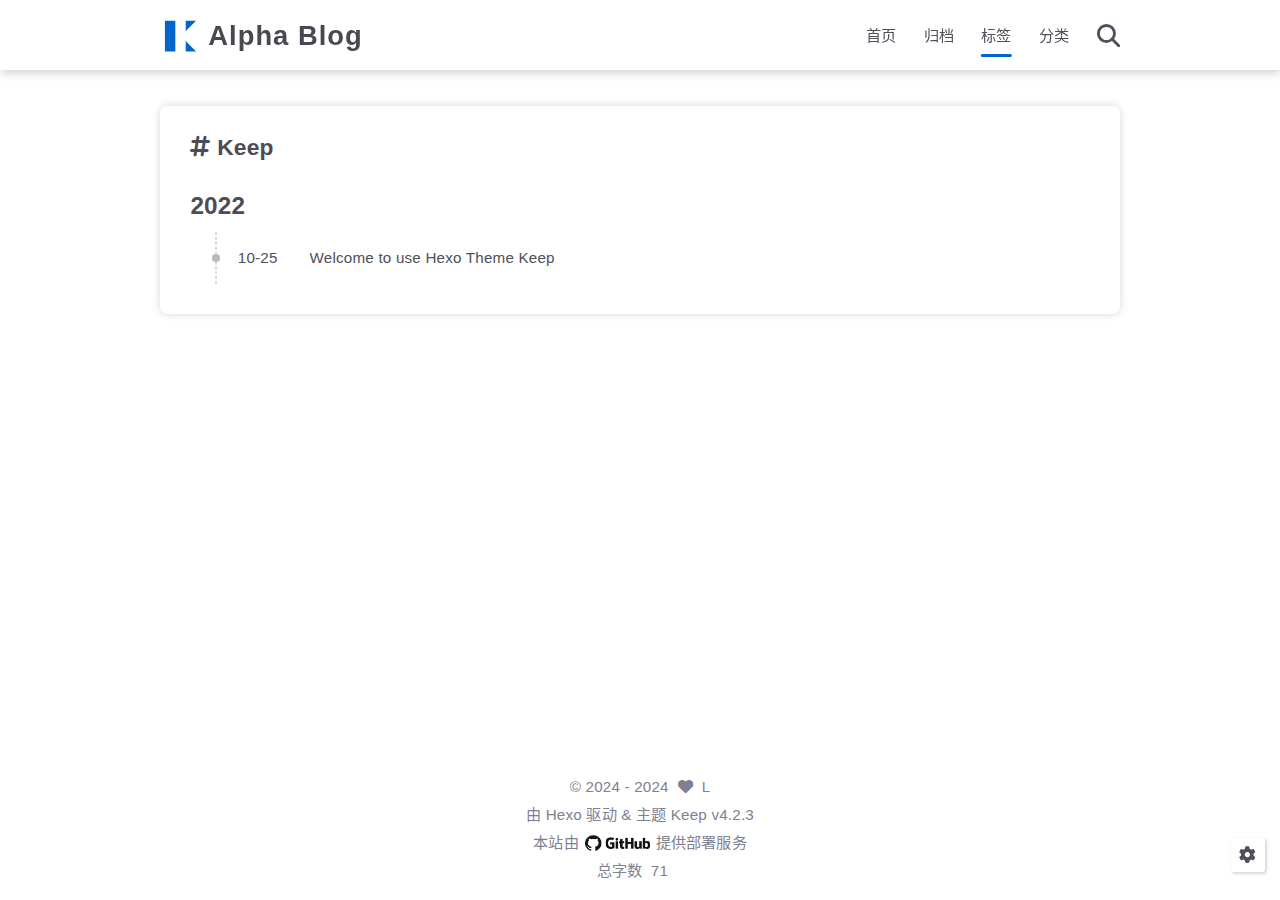
<file: tags/Keep/index.html>
<!DOCTYPE html>
<html lang="zh-CN">
<head>
    <meta charset="utf-8">
    <meta name="viewport" content="width=device-width, initial-scale=1, maximum-scale=1">
    <meta name="keywords" content="Hexo Theme Keep">
    <meta name="description" content="For testing purposes only">
    <meta name="author" content="L">
    
    <title>
        
            标签: Keep |
        
        Alpha Blog
    </title>
    
<link rel="stylesheet" href="/css/style.css">

    
        <link rel="shortcut icon" href="/images/logo.svg">
    
    
<link rel="stylesheet" href="/font/css/fontawesome.min.css">

    
<link rel="stylesheet" href="/font/css/regular.min.css">

    
<link rel="stylesheet" href="/font/css/solid.min.css">

    
<link rel="stylesheet" href="/font/css/brands.min.css">

    
    <script class="keep-theme-configurations">
    const KEEP = window.KEEP || {}
    KEEP.hexo_config = {"hostname":"blog-well-what-we-have-here.dustymind.cc","root":"/","language":"zh-CN","path":"search.xml"}
    KEEP.theme_config = {"base_info":{"primary_color":"#0066cc","title":"Alpha Blog","author":"L","avatar":"/images/avatar.svg","logo":"/images/logo.svg","favicon":"/images/logo.svg"},"menu":{"home":"/","archives":"/archives","tags":"/tags","categories":"/categories"},"first_screen":{"enable":false,"background_img":"/images/bg.svg","background_img_dark":"/images/bg.svg","description":"For testing purposes only.","hitokoto":false},"social_contact":{"enable":false,"links":{"github":null,"weixin":null,"qq":null,"weibo":null,"zhihu":null,"twitter":null,"x":null,"facebook":null,"email":null}},"scroll":{"progress_bar":false,"percent":true,"hide_header":true},"home":{"announcement":null,"category":true,"tag":true,"post_datetime":"updated"},"post":{"author_badge":{"enable":true,"level_badge":true,"custom_badge":["One","Two","Three"]},"word_count":{"wordcount":true,"min2read":true},"datetime_format":"YYYY-MM-DD HH:mm:ss","copyright_info":true,"share":true,"reward":{"enable":false,"img_link":null,"text":null}},"code_block":{"tools":{"enable":true,"style":"default"},"highlight_theme":"default"},"toc":{"enable":true,"number":false,"expand_all":true,"init_open":true,"layout":"right"},"website_count":{"busuanzi_count":{"enable":true,"site_uv":true,"site_pv":true,"page_pv":true}},"local_search":{"enable":true,"preload":true},"comment":{"enable":true,"use":"waline","valine":{"appid":null,"appkey":null,"server_urls":null,"placeholder":null},"gitalk":{"github_id":null,"github_admins":null,"repository":null,"client_id":null,"client_secret":null,"proxy":null},"twikoo":{"env_id":null,"region":null,"version":"1.6.36"},"waline":{"server_url":"https://waline-foo-bar-main.dustymind.cc","reaction":false,"version":"3.2.1"},"giscus":{"repo":null,"repo_id":null,"category":"Announcements","category_id":null,"reactions_enabled":false},"artalk":{"server":null},"disqus":{"shortname":null}},"rss":{"enable":true},"lazyload":{"enable":true},"cdn":{"enable":false,"provider":"cdnjs"},"pjax":{"enable":true},"footer":{"since":2024,"word_count":true,"site_deploy":{"enable":true,"provider":"github","url":null},"record":{"enable":false,"list":[{"code":null,"link":null}]}},"inject":{"enable":false,"css":[null],"js":[null]},"root":"","source_data":{},"version":"4.2.3"}
    KEEP.language_ago = {"second":"%s 秒前","minute":"%s 分钟前","hour":"%s 小时前","day":"%s 天前","week":"%s 周前","month":"%s 个月前","year":"%s 年前"}
    KEEP.language_code_block = {"copy":"复制代码","copied":"已复制","fold":"折叠代码块","folded":"已折叠"}
    KEEP.language_copy_copyright = {"copy":"复制版权信息","copied":"已复制","title":"原文标题","author":"原文作者","link":"原文链接"}
  </script>
<meta name="generator" content="Hexo 7.3.0"></head>


<body>
<div class="progress-bar-container">
    

    
        <span class="pjax-progress-bar"></span>
        <i class="pjax-progress-icon fas fa-circle-notch fa-spin"></i>
    
</div>



<main class="page-container border-box">
    <!-- home first screen  -->
    

    <!-- page content -->
    <div class="page-main-content border-box">
        <div class="page-main-content-top">
            
<header class="header-wrapper">

    <div class="border-box header-content">
        <div class="left flex-start border-box">
            
                <a class="logo-image border-box" href="/">
                    <img src="/images/logo.svg">
                </a>
            
            <a class="site-name border-box" href="/">
               Alpha Blog
            </a>
        </div>

        <div class="right border-box">
            <div class="pc border-box">
                <ul class="menu-list border-box">
                    
                        
                        <li class="menu-item flex-start border-box">
                            <a class="menu-text-color border-box" href="/">
                                
                                首页
                                
                            </a>
                            
                        </li>
                    
                        
                        <li class="menu-item flex-start border-box">
                            <a class="menu-text-color border-box" href="/archives">
                                
                                归档
                                
                            </a>
                            
                        </li>
                    
                        
                        <li class="menu-item flex-start border-box active">
                            <a class="menu-text-color border-box" href="/tags">
                                
                                标签
                                
                            </a>
                            
                        </li>
                    
                        
                        <li class="menu-item flex-start border-box">
                            <a class="menu-text-color border-box" href="/categories">
                                
                                分类
                                
                            </a>
                            
                        </li>
                    
                    
                        <li class="menu-item search search-popup-trigger">
                            <i class="menu-text-color fas search fa-search"></i>
                        </li>
                    
                </ul>
            </div>
            <div class="mobile border-box flex-start">
                
                    <div class="icon-item search search-popup-trigger"><i class="fas fa-search"></i></div>
                
                <div class="icon-item menu-bar">
                    <div class="menu-bar-middle"></div>
                </div>
            </div>
        </div>
    </div>

    <div class="header-drawer">
        <ul class="drawer-menu-list border-box">
            
                
                <li class="drawer-menu-item border-box not-sub-menu">
                    <label class="drawer-menu-label border-box">
                        <a class="drawer-menu-text-color left-side flex-start border-box" href="/">
                            
                            首页
                        </a>
                        
                    </label>
                    
                </li>
            
                
                <li class="drawer-menu-item border-box not-sub-menu">
                    <label class="drawer-menu-label border-box">
                        <a class="drawer-menu-text-color left-side flex-start border-box" href="/archives">
                            
                            归档
                        </a>
                        
                    </label>
                    
                </li>
            
                
                <li class="drawer-menu-item border-box not-sub-menu active">
                    <label class="drawer-menu-label border-box">
                        <a class="drawer-menu-text-color left-side flex-start border-box" href="/tags">
                            
                            标签
                        </a>
                        
                    </label>
                    
                </li>
            
                
                <li class="drawer-menu-item border-box not-sub-menu">
                    <label class="drawer-menu-label border-box">
                        <a class="drawer-menu-text-color left-side flex-start border-box" href="/categories">
                            
                            分类
                        </a>
                        
                    </label>
                    
                </li>
            
        </ul>
    </div>

    <div class="window-mask"></div>

</header>


        </div>

        <div class="page-main-content-middle border-box">

            <div class="main-content border-box">
                

                    <div class="fade-in-down-animation">
    <div class="tag-archive-container border-box">
        <div class="tag-name"><i class="fas fa-hashtag"></i>&nbsp;Keep
        </div>
        <div class="tag-post-list">
            
<div class="archive-list-container border-box">
    
        <section class="archive-item border-box">
            <div class="archive-item-header border-box">
                <span class="archive-year">2022</span>
            </div>
            <ul class="archive-item-body border-box">
                
                    <li class="post-item border-box">
                        <span class="starting-point border-box flex-center"></span>
                        <span class="post-date border-box">10-25</span>
                        <a class="post-title border-box text-ellipsis"
                           href="/2022/10/25/welcome-to-use-hexo-theme-keep/"
                        >Welcome to use Hexo Theme Keep</a>
                    </li>
                
            </ul>
        </section>
    
</div>

        </div>
    </div>
    



</div>


                
            </div>
        </div>

        <div class="page-main-content-bottom border-box">
            
<footer class="footer border-box">
    <div class="copyright-info info-item">
        &copy;&nbsp;<span>2024</span>&nbsp;-&nbsp;2024
        
            &nbsp;<i class="fas fa-heart icon-animate"></i>&nbsp;&nbsp;<a href="/">L</a>
        
    </div>

    <div class="theme-info info-item">
        由&nbsp;<a target="_blank" href="https://hexo.io">Hexo</a>&nbsp;驱动&nbsp;&&nbsp;主题&nbsp;<a class="keep-version" target="_blank" href="https://github.com/XPoet/hexo-theme-keep">Keep</a>
    </div>

    
        
        <div class="deploy-info info-item">
            
            本站由 <span class="tooltip" data-tooltip-content="GitHub Pages"><img src="/images/brands/github.png"></span> 提供部署服务
            
        </div>
    

    
        <div class="count-info info-item">
            
                <span class="count-item border-box word">
                    <span class="item-type border-box">总字数</span>
                    <span class="item-value border-box word">71</span>
                </span>
            

            
                <span class="count-item border-box uv">
                    <span class="item-type border-box">访客数</span>
                    <span class="item-value border-box uv" id="busuanzi_value_site_uv"></span>
                </span>
            

            
                <span class="count-item border-box pv">
                    <span class="item-type border-box">访问量</span>
                    <span class="item-value border-box pv" id="busuanzi_value_site_pv"></span>
                </span>
            
        </div>
    

    
</footer>

        </div>
    </div>

    <!-- post tools -->
    

    <!-- side tools -->
    <div class="side-tools">
        <div class="side-tools-container border-box ">
    <ul class="side-tools-list side-tools-show-handle border-box">
        <li class="tools-item tool-font-adjust-plus flex-center">
            <i class="fas fa-search-plus"></i>
        </li>

        <li class="tools-item tool-font-adjust-minus flex-center">
            <i class="fas fa-search-minus"></i>
        </li>

        <!-- toggle mode -->
        
            <li class="tools-item tool-toggle-theme-mode flex-center">
                <i class="fas fa-moon"></i>
            </li>
        

        <!-- rss -->
        

        <!-- to bottom -->
        <li class="tools-item tool-scroll-to-bottom flex-center">
            <i class="fas fa-arrow-down"></i>
        </li>
    </ul>

    <ul class="exposed-tools-list border-box">
        

        

        <li class="tools-item tool-toggle-show flex-center">
            <i class="fas fa-cog fa-spin"></i>
        </li>

        <li class="tools-item tool-scroll-to-top flex-center show-arrow">
            <i class="arrow fas fa-arrow-up"></i>
            <span class="percent"></span>
        </li>
    </ul>
</div>

    </div>

    <!-- image mask -->
    <div class="zoom-in-image-mask">
    <img class="zoom-in-image">
</div>


    <!-- local search -->
    
        <div class="search-pop-overlay">
    <div class="popup search-popup">
        <div class="search-header">
          <span class="search-input-field-pre">
            <i class="fas fa-keyboard"></i>
          </span>
            <div class="search-input-container">
                <input autocomplete="off"
                       autocorrect="off"
                       autocapitalize="off"
                       placeholder="搜索..."
                       spellcheck="false"
                       type="search"
                       class="search-input"
                >
            </div>
            <span class="close-popup-btn">
                <i class="fas fa-times"></i>
            </span>
        </div>
        <div id="search-result">
            <div id="no-result">
                <i class="fas fa-spinner fa-pulse fa-5x fa-fw"></i>
            </div>
        </div>
    </div>
</div>

    

    <!-- tablet toc -->
    
</main>






<!-- common js -->

<script src="/js/utils.js"></script>

<script src="/js/header-shrink.js"></script>

<script src="/js/back2top.js"></script>

<script src="/js/toggle-theme.js"></script>

<script src="/js/code-block.js"></script>

<script src="/js/main.js"></script>

<script src="/js/libs/anime.min.js"></script>


<!-- local search -->

    
<script src="/js/local-search.js"></script>



<!-- lazyload -->

    
<script src="/js/lazyload.js"></script>



<div class="pjax">
    <!-- home page -->
    

    <!-- post page -->
    

    <!-- categories page -->
    

    <!-- links page -->
    

    <!-- photos page -->
    

    <!-- tools page -->
    
</div>

<!-- mermaid -->


<!-- pjax -->

    
<script src="/js/libs/pjax.min.js"></script>

<script>
    window.addEventListener('DOMContentLoaded', () => {
        window.pjax = new Pjax({
            selectors: [
                'head title',
                '.page-container',
                '.pjax'
            ],
            history: true,
            debug: false,
            cacheBust: false,
            timeout: 0,
            analytics: false,
            currentUrlFullReload: false,
            scrollRestoration: false,
        });

        document.addEventListener('pjax:send', () => {
            KEEP.utils.pjaxProgressBarStart()
        });

        document.addEventListener('pjax:complete', () => {
            KEEP.utils.pjaxProgressBarEnd()
            window.pjax.executeScripts(document.querySelectorAll('script[data-pjax], .pjax script'))
            KEEP.initExecute()
        });
    });
</script>




</body>
</html>
</file>
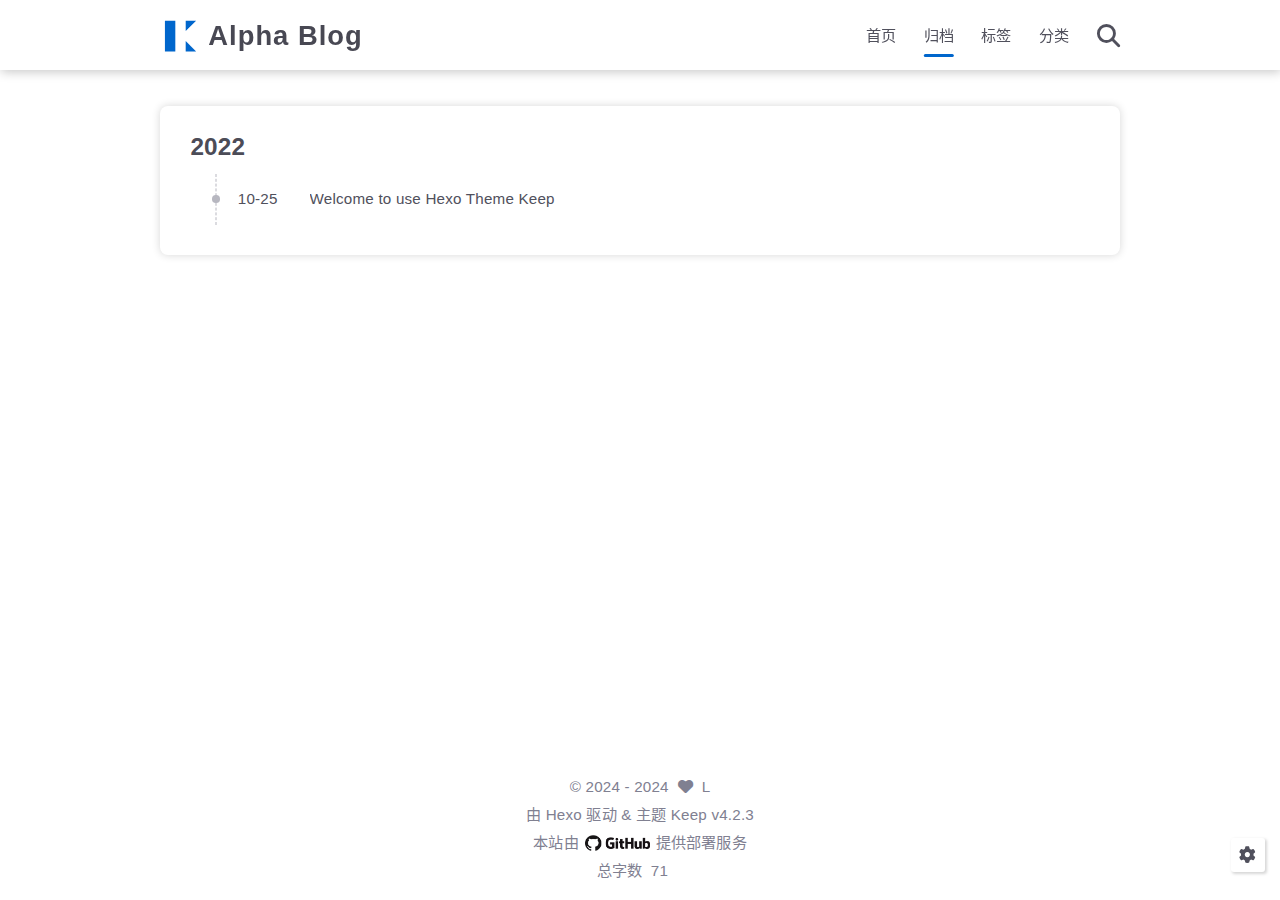
<file: archives/2022/10/index.html>
<!DOCTYPE html>
<html lang="zh-CN">
<head>
    <meta charset="utf-8">
    <meta name="viewport" content="width=device-width, initial-scale=1, maximum-scale=1">
    <meta name="keywords" content="Hexo Theme Keep">
    <meta name="description" content="For testing purposes only">
    <meta name="author" content="L">
    
    <title>
        
            归档: 2022/10 |
        
        Alpha Blog
    </title>
    
<link rel="stylesheet" href="/css/style.css">

    
        <link rel="shortcut icon" href="/images/logo.svg">
    
    
<link rel="stylesheet" href="/font/css/fontawesome.min.css">

    
<link rel="stylesheet" href="/font/css/regular.min.css">

    
<link rel="stylesheet" href="/font/css/solid.min.css">

    
<link rel="stylesheet" href="/font/css/brands.min.css">

    
    <script class="keep-theme-configurations">
    const KEEP = window.KEEP || {}
    KEEP.hexo_config = {"hostname":"blog-well-what-we-have-here.dustymind.cc","root":"/","language":"zh-CN","path":"search.xml"}
    KEEP.theme_config = {"base_info":{"primary_color":"#0066cc","title":"Alpha Blog","author":"L","avatar":"/images/avatar.svg","logo":"/images/logo.svg","favicon":"/images/logo.svg"},"menu":{"home":"/","archives":"/archives","tags":"/tags","categories":"/categories"},"first_screen":{"enable":false,"background_img":"/images/bg.svg","background_img_dark":"/images/bg.svg","description":"For testing purposes only.","hitokoto":false},"social_contact":{"enable":false,"links":{"github":null,"weixin":null,"qq":null,"weibo":null,"zhihu":null,"twitter":null,"x":null,"facebook":null,"email":null}},"scroll":{"progress_bar":false,"percent":true,"hide_header":true},"home":{"announcement":null,"category":true,"tag":true,"post_datetime":"updated"},"post":{"author_badge":{"enable":true,"level_badge":true,"custom_badge":["One","Two","Three"]},"word_count":{"wordcount":true,"min2read":true},"datetime_format":"YYYY-MM-DD HH:mm:ss","copyright_info":true,"share":true,"reward":{"enable":false,"img_link":null,"text":null}},"code_block":{"tools":{"enable":true,"style":"default"},"highlight_theme":"default"},"toc":{"enable":true,"number":false,"expand_all":true,"init_open":true,"layout":"right"},"website_count":{"busuanzi_count":{"enable":true,"site_uv":true,"site_pv":true,"page_pv":true}},"local_search":{"enable":true,"preload":true},"comment":{"enable":true,"use":"waline","valine":{"appid":null,"appkey":null,"server_urls":null,"placeholder":null},"gitalk":{"github_id":null,"github_admins":null,"repository":null,"client_id":null,"client_secret":null,"proxy":null},"twikoo":{"env_id":null,"region":null,"version":"1.6.36"},"waline":{"server_url":"https://waline-foo-bar-main.dustymind.cc","reaction":false,"version":"3.2.1"},"giscus":{"repo":null,"repo_id":null,"category":"Announcements","category_id":null,"reactions_enabled":false},"artalk":{"server":null},"disqus":{"shortname":null}},"rss":{"enable":true},"lazyload":{"enable":true},"cdn":{"enable":false,"provider":"cdnjs"},"pjax":{"enable":true},"footer":{"since":2024,"word_count":true,"site_deploy":{"enable":true,"provider":"github","url":null},"record":{"enable":false,"list":[{"code":null,"link":null}]}},"inject":{"enable":false,"css":[null],"js":[null]},"root":"","source_data":{},"version":"4.2.3"}
    KEEP.language_ago = {"second":"%s 秒前","minute":"%s 分钟前","hour":"%s 小时前","day":"%s 天前","week":"%s 周前","month":"%s 个月前","year":"%s 年前"}
    KEEP.language_code_block = {"copy":"复制代码","copied":"已复制","fold":"折叠代码块","folded":"已折叠"}
    KEEP.language_copy_copyright = {"copy":"复制版权信息","copied":"已复制","title":"原文标题","author":"原文作者","link":"原文链接"}
  </script>
<meta name="generator" content="Hexo 7.3.0"></head>


<body>
<div class="progress-bar-container">
    

    
        <span class="pjax-progress-bar"></span>
        <i class="pjax-progress-icon fas fa-circle-notch fa-spin"></i>
    
</div>



<main class="page-container border-box">
    <!-- home first screen  -->
    

    <!-- page content -->
    <div class="page-main-content border-box">
        <div class="page-main-content-top">
            
<header class="header-wrapper">

    <div class="border-box header-content">
        <div class="left flex-start border-box">
            
                <a class="logo-image border-box" href="/">
                    <img src="/images/logo.svg">
                </a>
            
            <a class="site-name border-box" href="/">
               Alpha Blog
            </a>
        </div>

        <div class="right border-box">
            <div class="pc border-box">
                <ul class="menu-list border-box">
                    
                        
                        <li class="menu-item flex-start border-box">
                            <a class="menu-text-color border-box" href="/">
                                
                                首页
                                
                            </a>
                            
                        </li>
                    
                        
                        <li class="menu-item flex-start border-box active">
                            <a class="menu-text-color border-box" href="/archives">
                                
                                归档
                                
                            </a>
                            
                        </li>
                    
                        
                        <li class="menu-item flex-start border-box">
                            <a class="menu-text-color border-box" href="/tags">
                                
                                标签
                                
                            </a>
                            
                        </li>
                    
                        
                        <li class="menu-item flex-start border-box">
                            <a class="menu-text-color border-box" href="/categories">
                                
                                分类
                                
                            </a>
                            
                        </li>
                    
                    
                        <li class="menu-item search search-popup-trigger">
                            <i class="menu-text-color fas search fa-search"></i>
                        </li>
                    
                </ul>
            </div>
            <div class="mobile border-box flex-start">
                
                    <div class="icon-item search search-popup-trigger"><i class="fas fa-search"></i></div>
                
                <div class="icon-item menu-bar">
                    <div class="menu-bar-middle"></div>
                </div>
            </div>
        </div>
    </div>

    <div class="header-drawer">
        <ul class="drawer-menu-list border-box">
            
                
                <li class="drawer-menu-item border-box not-sub-menu">
                    <label class="drawer-menu-label border-box">
                        <a class="drawer-menu-text-color left-side flex-start border-box" href="/">
                            
                            首页
                        </a>
                        
                    </label>
                    
                </li>
            
                
                <li class="drawer-menu-item border-box not-sub-menu active">
                    <label class="drawer-menu-label border-box">
                        <a class="drawer-menu-text-color left-side flex-start border-box" href="/archives">
                            
                            归档
                        </a>
                        
                    </label>
                    
                </li>
            
                
                <li class="drawer-menu-item border-box not-sub-menu">
                    <label class="drawer-menu-label border-box">
                        <a class="drawer-menu-text-color left-side flex-start border-box" href="/tags">
                            
                            标签
                        </a>
                        
                    </label>
                    
                </li>
            
                
                <li class="drawer-menu-item border-box not-sub-menu">
                    <label class="drawer-menu-label border-box">
                        <a class="drawer-menu-text-color left-side flex-start border-box" href="/categories">
                            
                            分类
                        </a>
                        
                    </label>
                    
                </li>
            
        </ul>
    </div>

    <div class="window-mask"></div>

</header>


        </div>

        <div class="page-main-content-middle border-box">

            <div class="main-content border-box">
                

                    <div class="fade-in-down-animation">
    <div class="archives-container">
        <div class="archives-timeline border-box">
            
<div class="archive-list-container border-box">
    
        <section class="archive-item border-box">
            <div class="archive-item-header border-box">
                <span class="archive-year">2022</span>
            </div>
            <ul class="archive-item-body border-box">
                
                    <li class="post-item border-box">
                        <span class="starting-point border-box flex-center"></span>
                        <span class="post-date border-box">10-25</span>
                        <a class="post-title border-box text-ellipsis"
                           href="/2022/10/25/welcome-to-use-hexo-theme-keep/"
                        >Welcome to use Hexo Theme Keep</a>
                    </li>
                
            </ul>
        </section>
    
</div>

        </div>
    </div>
    



</div>


                
            </div>
        </div>

        <div class="page-main-content-bottom border-box">
            
<footer class="footer border-box">
    <div class="copyright-info info-item">
        &copy;&nbsp;<span>2024</span>&nbsp;-&nbsp;2024
        
            &nbsp;<i class="fas fa-heart icon-animate"></i>&nbsp;&nbsp;<a href="/">L</a>
        
    </div>

    <div class="theme-info info-item">
        由&nbsp;<a target="_blank" href="https://hexo.io">Hexo</a>&nbsp;驱动&nbsp;&&nbsp;主题&nbsp;<a class="keep-version" target="_blank" href="https://github.com/XPoet/hexo-theme-keep">Keep</a>
    </div>

    
        
        <div class="deploy-info info-item">
            
            本站由 <span class="tooltip" data-tooltip-content="GitHub Pages"><img src="/images/brands/github.png"></span> 提供部署服务
            
        </div>
    

    
        <div class="count-info info-item">
            
                <span class="count-item border-box word">
                    <span class="item-type border-box">总字数</span>
                    <span class="item-value border-box word">71</span>
                </span>
            

            
                <span class="count-item border-box uv">
                    <span class="item-type border-box">访客数</span>
                    <span class="item-value border-box uv" id="busuanzi_value_site_uv"></span>
                </span>
            

            
                <span class="count-item border-box pv">
                    <span class="item-type border-box">访问量</span>
                    <span class="item-value border-box pv" id="busuanzi_value_site_pv"></span>
                </span>
            
        </div>
    

    
</footer>

        </div>
    </div>

    <!-- post tools -->
    

    <!-- side tools -->
    <div class="side-tools">
        <div class="side-tools-container border-box ">
    <ul class="side-tools-list side-tools-show-handle border-box">
        <li class="tools-item tool-font-adjust-plus flex-center">
            <i class="fas fa-search-plus"></i>
        </li>

        <li class="tools-item tool-font-adjust-minus flex-center">
            <i class="fas fa-search-minus"></i>
        </li>

        <!-- toggle mode -->
        
            <li class="tools-item tool-toggle-theme-mode flex-center">
                <i class="fas fa-moon"></i>
            </li>
        

        <!-- rss -->
        

        <!-- to bottom -->
        <li class="tools-item tool-scroll-to-bottom flex-center">
            <i class="fas fa-arrow-down"></i>
        </li>
    </ul>

    <ul class="exposed-tools-list border-box">
        

        

        <li class="tools-item tool-toggle-show flex-center">
            <i class="fas fa-cog fa-spin"></i>
        </li>

        <li class="tools-item tool-scroll-to-top flex-center show-arrow">
            <i class="arrow fas fa-arrow-up"></i>
            <span class="percent"></span>
        </li>
    </ul>
</div>

    </div>

    <!-- image mask -->
    <div class="zoom-in-image-mask">
    <img class="zoom-in-image">
</div>


    <!-- local search -->
    
        <div class="search-pop-overlay">
    <div class="popup search-popup">
        <div class="search-header">
          <span class="search-input-field-pre">
            <i class="fas fa-keyboard"></i>
          </span>
            <div class="search-input-container">
                <input autocomplete="off"
                       autocorrect="off"
                       autocapitalize="off"
                       placeholder="搜索..."
                       spellcheck="false"
                       type="search"
                       class="search-input"
                >
            </div>
            <span class="close-popup-btn">
                <i class="fas fa-times"></i>
            </span>
        </div>
        <div id="search-result">
            <div id="no-result">
                <i class="fas fa-spinner fa-pulse fa-5x fa-fw"></i>
            </div>
        </div>
    </div>
</div>

    

    <!-- tablet toc -->
    
</main>






<!-- common js -->

<script src="/js/utils.js"></script>

<script src="/js/header-shrink.js"></script>

<script src="/js/back2top.js"></script>

<script src="/js/toggle-theme.js"></script>

<script src="/js/code-block.js"></script>

<script src="/js/main.js"></script>

<script src="/js/libs/anime.min.js"></script>


<!-- local search -->

    
<script src="/js/local-search.js"></script>



<!-- lazyload -->

    
<script src="/js/lazyload.js"></script>



<div class="pjax">
    <!-- home page -->
    

    <!-- post page -->
    

    <!-- categories page -->
    

    <!-- links page -->
    

    <!-- photos page -->
    

    <!-- tools page -->
    
</div>

<!-- mermaid -->


<!-- pjax -->

    
<script src="/js/libs/pjax.min.js"></script>

<script>
    window.addEventListener('DOMContentLoaded', () => {
        window.pjax = new Pjax({
            selectors: [
                'head title',
                '.page-container',
                '.pjax'
            ],
            history: true,
            debug: false,
            cacheBust: false,
            timeout: 0,
            analytics: false,
            currentUrlFullReload: false,
            scrollRestoration: false,
        });

        document.addEventListener('pjax:send', () => {
            KEEP.utils.pjaxProgressBarStart()
        });

        document.addEventListener('pjax:complete', () => {
            KEEP.utils.pjaxProgressBarEnd()
            window.pjax.executeScripts(document.querySelectorAll('script[data-pjax], .pjax script'))
            KEEP.initExecute()
        });
    });
</script>




</body>
</html>
</file>
<file: css/style.css>
:root {
  --base-font-size: 15.2px;
  --base-line-height: 22px;
  --base-font-weight: 400;
  --base-font-family: Optima-Regular, Optima, PingFang SC, Microsoft YaHei, sans-serif;
  --page-content-width: 80%;
  --page-content-width-tablet: 88%;
  --page-content-width-mobile: 90%;
  --page-content-max-width: 960px;
  --page-content-max-width-2: calc(var(--page-content-max-width) * 1.2);
  --component-gap: 36px;
  --box-border-radius: 8px;
  --header-height: 70px;
  --header-shrink-height: calc(var(--header-height) * 0.72);
  --header-backdrop-filter-blur: 4px;
  --header-scroll-progress-bar-height: 2px;
  --header-title-font-family: var(--base-font-family);
  --header-title-font-size: 1.8rem;
  --header-menu-icon: inline-flex;
  --first-screen-display: block;
  --first-screen-font-family: var(--base-font-family);
  --first-screen-font-size: 2rem;
  --first-screen-font-color-light: #50505c;
  --first-screen-font-color-dark: #adbac5;
  --first-screen-font-offset: 0;
  --first-screen-icon-size: 1.8rem;
  --first-screen-icon-color-light: #50505c;
  --first-screen-icon-color-dark: #adbac5;
  --first-screen-header-font-color-light: #50505c;
  --first-screen-header-font-color-dark: #adbac5;
  --home-post-hover-scale: 1;
  --post-title-align: left;
  --post-author-avatar: block;
  --post-author-name: flex;
  --post-create-datetime: flex;
  --post-update-datetime: flex;
  --post-img-align: 0 auto 0 0;
}
.fade-in-down-animation {
  animation-name: fade-in-down;
  animation-duration: 1s;
  animation-fill-mode: both;
}
.title-hover-animation {
  position: relative;
  display: inline-block;
  color: var(--text-color-2);
  line-height: 1.3;
  vertical-align: top;
  border-bottom: none;
}
.title-hover-animation::before {
  position: absolute;
  bottom: -4px;
  left: 0;
  width: 100%;
  height: 2px;
  background-color: var(--text-color-2);
  transform: scaleX(0);
  visibility: hidden;
  content: "";
  transition-delay: 0s, 0s, 0s, 0s, 0s, 0s;
  transition-timing-function: ease, ease, ease, ease, ease-in-out, ease-in-out;
  transition-duration: 0.2s, 0.2s, 0.2s, 0.2s, 0.2s, 0.2s;
  transition-property: color, background, box-shadow, border-color, visibility, transform;
}
.title-hover-animation:hover::before {
  transform: scaleX(1);
  visibility: visible;
}
@-moz-keyframes fade-in-down {
  0% {
    transform: translateY(-50px);
    opacity: 0;
  }
  100% {
    transform: translateY(0);
    opacity: 1;
  }
}
@-webkit-keyframes fade-in-down {
  0% {
    transform: translateY(-50px);
    opacity: 0;
  }
  100% {
    transform: translateY(0);
    opacity: 1;
  }
}
@-o-keyframes fade-in-down {
  0% {
    transform: translateY(-50px);
    opacity: 0;
  }
  100% {
    transform: translateY(0);
    opacity: 1;
  }
}
@keyframes fade-in-down {
  0% {
    transform: translateY(-50px);
    opacity: 0;
  }
  100% {
    transform: translateY(0);
    opacity: 1;
  }
}
@-moz-keyframes heartbeat-animate {
  0%, 100% {
    transform: scale(1);
  }
  10%, 30% {
    transform: scale(0.88);
  }
  20%, 40%, 60%, 80% {
    transform: scale(1.08);
  }
  50%, 70% {
    transform: scale(1.08);
  }
}
@-webkit-keyframes heartbeat-animate {
  0%, 100% {
    transform: scale(1);
  }
  10%, 30% {
    transform: scale(0.88);
  }
  20%, 40%, 60%, 80% {
    transform: scale(1.08);
  }
  50%, 70% {
    transform: scale(1.08);
  }
}
@-o-keyframes heartbeat-animate {
  0%, 100% {
    transform: scale(1);
  }
  10%, 30% {
    transform: scale(0.88);
  }
  20%, 40%, 60%, 80% {
    transform: scale(1.08);
  }
  50%, 70% {
    transform: scale(1.08);
  }
}
@keyframes heartbeat-animate {
  0%, 100% {
    transform: scale(1);
  }
  10%, 30% {
    transform: scale(0.88);
  }
  20%, 40%, 60%, 80% {
    transform: scale(1.08);
  }
  50%, 70% {
    transform: scale(1.08);
  }
}
@-moz-keyframes img-loading-animation {
  to {
    transform: rotate(1turn);
  }
}
@-webkit-keyframes img-loading-animation {
  to {
    transform: rotate(1turn);
  }
}
@-o-keyframes img-loading-animation {
  to {
    transform: rotate(1turn);
  }
}
@keyframes img-loading-animation {
  to {
    transform: rotate(1turn);
  }
}
@-moz-keyframes blink-caret {
  from, to {
    opacity: 0;
  }
  50% {
    opacity: 1;
  }
}
@-webkit-keyframes blink-caret {
  from, to {
    opacity: 0;
  }
  50% {
    opacity: 1;
  }
}
@-o-keyframes blink-caret {
  from, to {
    opacity: 0;
  }
  50% {
    opacity: 1;
  }
}
@keyframes blink-caret {
  from, to {
    opacity: 0;
  }
  50% {
    opacity: 1;
  }
}
@-moz-keyframes shake {
  0% {
    transform: rotate(-5deg);
  }
  25% {
    transform: rotate(5deg);
  }
  50% {
    transform: rotate(-5deg);
  }
  75% {
    transform: rotate(5deg);
  }
  100% {
    transform: rotate(-5deg);
  }
}
@-webkit-keyframes shake {
  0% {
    transform: rotate(-5deg);
  }
  25% {
    transform: rotate(5deg);
  }
  50% {
    transform: rotate(-5deg);
  }
  75% {
    transform: rotate(5deg);
  }
  100% {
    transform: rotate(-5deg);
  }
}
@-o-keyframes shake {
  0% {
    transform: rotate(-5deg);
  }
  25% {
    transform: rotate(5deg);
  }
  50% {
    transform: rotate(-5deg);
  }
  75% {
    transform: rotate(5deg);
  }
  100% {
    transform: rotate(-5deg);
  }
}
@keyframes shake {
  0% {
    transform: rotate(-5deg);
  }
  25% {
    transform: rotate(5deg);
  }
  50% {
    transform: rotate(-5deg);
  }
  75% {
    transform: rotate(5deg);
  }
  100% {
    transform: rotate(-5deg);
  }
}
:root {
  --primary-color: #06c;
  --primary-color-light-1: #0075eb;
  --primary-color-light-2: #0a85ff;
  --primary-color-dark-1: #005cb8;
  --primary-color-dark-2: #0052a3;
  --background-color-1: #fff;
  --background-color-1-transparent: rgba(255,255,255,0.6);
  --background-color-2: #f7f7f7;
  --background-color-3: #f0f0f0;
  --content-background-color: #fff;
  --text-color-1: #484853;
  --text-color-2: #4c4c57;
  --text-color-3: #50505c;
  --text-color-4: #808091;
  --text-color-5: #b7b7c0;
  --text-color-6: #ededef;
  --toc-text-color: #6f6f80;
  --badge-color: #f0f0f0;
  --badge-background-color: #9393a1;
  --border-color: #b3b3b3;
  --selection-color: #0075eb;
  --shadow-color: rgba(0,0,0,0.16);
  --shadow-hover-color: rgba(0,0,0,0.22);
  --scrollbar-color: #686877;
  --scrollbar-background-color: #e6e6e6;
  --toc-scrollbar-color: rgba(80,80,92,0.1);
  --copyright-icon-bg-color: rgba(80,80,92,0.12);
  --avatar-background-color: #005cb8;
  --header-transparent-background-1: rgba(255,255,255,0.28);
  --header-transparent-background-2: rgba(255,255,255,0.4);
  --pjax-progress-bar-color: linear-gradient(45deg, #f10006, #ef5b00, #e59c01, #19ca05, #00cab5, #0264c8, #c303c3);
  --post-h-bottom-border-color: rgba(80,80,92,0.15);
  --keep-info-color: rgba(117,117,122,0.8);
  --keep-info-background-color: rgba(117,117,122,0.1);
  --keep-info-border-color: rgba(117,117,122,0.6);
  --keep-primary-color: #0458ab;
  --keep-primary-background-color: rgba(4,88,171,0.1);
  --keep-primary-border-color: rgba(4,88,171,0.6);
  --keep-warning-color: #b78d0f;
  --keep-warning-background-color: rgba(183,141,15,0.1);
  --keep-warning-border-color: rgba(183,141,15,0.6);
  --keep-success-color: #10b981;
  --keep-success-background-color: rgba(16,185,129,0.1);
  --keep-success-border-color: rgba(16,185,129,0.6);
  --keep-danger-color: #f43f5e;
  --keep-danger-background-color: rgba(244,63,94,0.1);
  --keep-danger-border-color: rgba(244,63,94,0.6);
}
@media (prefers-color-scheme: light) {
  :root {
    --primary-color: #06c;
    --primary-color-light-1: #0075eb;
    --primary-color-light-2: #0a85ff;
    --primary-color-dark-1: #005cb8;
    --primary-color-dark-2: #0052a3;
    --background-color-1: #fff;
    --background-color-1-transparent: rgba(255,255,255,0.6);
    --background-color-2: #f7f7f7;
    --background-color-3: #f0f0f0;
    --content-background-color: #fff;
    --text-color-1: #484853;
    --text-color-2: #4c4c57;
    --text-color-3: #50505c;
    --text-color-4: #808091;
    --text-color-5: #b7b7c0;
    --text-color-6: #ededef;
    --toc-text-color: #6f6f80;
    --badge-color: #f0f0f0;
    --badge-background-color: #9393a1;
    --border-color: #b3b3b3;
    --selection-color: #0075eb;
    --shadow-color: rgba(0,0,0,0.16);
    --shadow-hover-color: rgba(0,0,0,0.22);
    --scrollbar-color: #686877;
    --scrollbar-background-color: #e6e6e6;
    --toc-scrollbar-color: rgba(80,80,92,0.1);
    --copyright-icon-bg-color: rgba(80,80,92,0.12);
    --avatar-background-color: #005cb8;
    --header-transparent-background-1: rgba(255,255,255,0.28);
    --header-transparent-background-2: rgba(255,255,255,0.4);
    --pjax-progress-bar-color: linear-gradient(45deg, #f10006, #ef5b00, #e59c01, #19ca05, #00cab5, #0264c8, #c303c3);
    --post-h-bottom-border-color: rgba(80,80,92,0.15);
    --keep-info-color: rgba(117,117,122,0.8);
    --keep-info-background-color: rgba(117,117,122,0.1);
    --keep-info-border-color: rgba(117,117,122,0.6);
    --keep-primary-color: #0458ab;
    --keep-primary-background-color: rgba(4,88,171,0.1);
    --keep-primary-border-color: rgba(4,88,171,0.6);
    --keep-warning-color: #b78d0f;
    --keep-warning-background-color: rgba(183,141,15,0.1);
    --keep-warning-border-color: rgba(183,141,15,0.6);
    --keep-success-color: #10b981;
    --keep-success-background-color: rgba(16,185,129,0.1);
    --keep-success-border-color: rgba(16,185,129,0.6);
    --keep-danger-color: #f43f5e;
    --keep-danger-background-color: rgba(244,63,94,0.1);
    --keep-danger-border-color: rgba(244,63,94,0.6);
  }
}
@media (prefers-color-scheme: dark) {
  :root {
    --primary-color: #06c;
    --primary-color-light-1: #0075eb;
    --primary-color-light-2: #0a85ff;
    --primary-color-dark-1: #005cb8;
    --primary-color-dark-2: #0052a3;
    --background-color-1: #22272e;
    --background-color-1-transparent: rgba(34,39,46,0.6);
    --background-color-2: #292f38;
    --background-color-3: #313842;
    --content-background-color: #21262d;
    --text-color-1: #b7c2cc;
    --text-color-2: #b2bec8;
    --text-color-3: #adbac5;
    --text-color-4: #6c8397;
    --text-color-5: #4d5e6c;
    --text-color-6: #2e3841;
    --toc-text-color: #8296a6;
    --badge-color: #343c47;
    --badge-background-color: #ced6dc;
    --border-color: #596678;
    --selection-color: #005ebc;
    --shadow-color: rgba(120,120,120,0.18);
    --shadow-hover-color: rgba(120,120,120,0.24);
    --scrollbar-color: #505b6c;
    --scrollbar-background-color: #1d2127;
    --toc-scrollbar-color: rgba(173,186,197,0.1);
    --copyright-icon-bg-color: rgba(173,186,197,0.12);
    --avatar-background-color: #004a93;
    --header-transparent-background-1: rgba(34,39,46,0.28);
    --header-transparent-background-2: rgba(34,39,46,0.4);
    --pjax-progress-bar-color: linear-gradient(45deg, #ea404a, #ea722f, #e9a71f, #67e559, #18ecec, #1b85f1, #ee1dee);
    --post-h-bottom-border-color: rgba(173,186,197,0.15);
    --keep-info-color: #9999a2;
    --keep-info-background-color: rgba(153,153,162,0.1);
    --keep-info-border-color: rgba(153,153,162,0.5);
    --keep-primary-color: #268bef;
    --keep-primary-background-color: rgba(38,139,239,0.1);
    --keep-primary-border-color: rgba(38,139,239,0.6);
    --keep-warning-color: #ecc34d;
    --keep-warning-background-color: rgba(236,195,77,0.1);
    --keep-warning-border-color: rgba(236,195,77,0.6);
    --keep-success-color: #10b981;
    --keep-success-background-color: rgba(16,185,129,0.1);
    --keep-success-border-color: rgba(16,185,129,0.6);
    --keep-danger-color: #f43f5e;
    --keep-danger-background-color: rgba(244,63,94,0.1);
    --keep-danger-border-color: rgba(244,63,94,0.6);
  }
}
.light-mode {
  --primary-color: #06c;
  --primary-color-light-1: #0075eb;
  --primary-color-light-2: #0a85ff;
  --primary-color-dark-1: #005cb8;
  --primary-color-dark-2: #0052a3;
  --background-color-1: #fff;
  --background-color-1-transparent: rgba(255,255,255,0.6);
  --background-color-2: #f7f7f7;
  --background-color-3: #f0f0f0;
  --content-background-color: #fff;
  --text-color-1: #484853;
  --text-color-2: #4c4c57;
  --text-color-3: #50505c;
  --text-color-4: #808091;
  --text-color-5: #b7b7c0;
  --text-color-6: #ededef;
  --toc-text-color: #6f6f80;
  --badge-color: #f0f0f0;
  --badge-background-color: #9393a1;
  --border-color: #b3b3b3;
  --selection-color: #0075eb;
  --shadow-color: rgba(0,0,0,0.16);
  --shadow-hover-color: rgba(0,0,0,0.22);
  --scrollbar-color: #686877;
  --scrollbar-background-color: #e6e6e6;
  --toc-scrollbar-color: rgba(80,80,92,0.1);
  --copyright-icon-bg-color: rgba(80,80,92,0.12);
  --avatar-background-color: #005cb8;
  --header-transparent-background-1: rgba(255,255,255,0.28);
  --header-transparent-background-2: rgba(255,255,255,0.4);
  --pjax-progress-bar-color: linear-gradient(45deg, #f10006, #ef5b00, #e59c01, #19ca05, #00cab5, #0264c8, #c303c3);
  --post-h-bottom-border-color: rgba(80,80,92,0.15);
  --keep-info-color: rgba(117,117,122,0.8);
  --keep-info-background-color: rgba(117,117,122,0.1);
  --keep-info-border-color: rgba(117,117,122,0.6);
  --keep-primary-color: #0458ab;
  --keep-primary-background-color: rgba(4,88,171,0.1);
  --keep-primary-border-color: rgba(4,88,171,0.6);
  --keep-warning-color: #b78d0f;
  --keep-warning-background-color: rgba(183,141,15,0.1);
  --keep-warning-border-color: rgba(183,141,15,0.6);
  --keep-success-color: #10b981;
  --keep-success-background-color: rgba(16,185,129,0.1);
  --keep-success-border-color: rgba(16,185,129,0.6);
  --keep-danger-color: #f43f5e;
  --keep-danger-background-color: rgba(244,63,94,0.1);
  --keep-danger-border-color: rgba(244,63,94,0.6);
}
.dark-mode {
  --primary-color: #06c;
  --primary-color-light-1: #0075eb;
  --primary-color-light-2: #0a85ff;
  --primary-color-dark-1: #005cb8;
  --primary-color-dark-2: #0052a3;
  --background-color-1: #22272e;
  --background-color-1-transparent: rgba(34,39,46,0.6);
  --background-color-2: #292f38;
  --background-color-3: #313842;
  --content-background-color: #21262d;
  --text-color-1: #b7c2cc;
  --text-color-2: #b2bec8;
  --text-color-3: #adbac5;
  --text-color-4: #6c8397;
  --text-color-5: #4d5e6c;
  --text-color-6: #2e3841;
  --toc-text-color: #8296a6;
  --badge-color: #343c47;
  --badge-background-color: #ced6dc;
  --border-color: #596678;
  --selection-color: #005ebc;
  --shadow-color: rgba(120,120,120,0.18);
  --shadow-hover-color: rgba(120,120,120,0.24);
  --scrollbar-color: #505b6c;
  --scrollbar-background-color: #1d2127;
  --toc-scrollbar-color: rgba(173,186,197,0.1);
  --copyright-icon-bg-color: rgba(173,186,197,0.12);
  --avatar-background-color: #004a93;
  --header-transparent-background-1: rgba(34,39,46,0.28);
  --header-transparent-background-2: rgba(34,39,46,0.4);
  --pjax-progress-bar-color: linear-gradient(45deg, #ea404a, #ea722f, #e9a71f, #67e559, #18ecec, #1b85f1, #ee1dee);
  --post-h-bottom-border-color: rgba(173,186,197,0.15);
  --keep-info-color: #9999a2;
  --keep-info-background-color: rgba(153,153,162,0.1);
  --keep-info-border-color: rgba(153,153,162,0.5);
  --keep-primary-color: #268bef;
  --keep-primary-background-color: rgba(38,139,239,0.1);
  --keep-primary-border-color: rgba(38,139,239,0.6);
  --keep-warning-color: #ecc34d;
  --keep-warning-background-color: rgba(236,195,77,0.1);
  --keep-warning-border-color: rgba(236,195,77,0.6);
  --keep-success-color: #10b981;
  --keep-success-background-color: rgba(16,185,129,0.1);
  --keep-success-border-color: rgba(16,185,129,0.6);
  --keep-danger-color: #f43f5e;
  --keep-danger-background-color: rgba(244,63,94,0.1);
  --keep-danger-border-color: rgba(244,63,94,0.6);
}
* {
  transition-delay: 0s, 0s, 0s, 0s;
  transition-timing-function: ease, ease, ease, ease;
  transition-duration: 0.2s, 0.2s, 0.2s, 0.2s;
  transition-property: color, background, box-shadow, border-color;
}
*::-webkit-scrollbar {
  width: 0.4rem;
  height: 0.32rem;
  transition: all 0.2s ease;
}
*::-webkit-scrollbar-thumb {
  background: var(--scrollbar-color);
  border-radius: 0.2rem;
}
*::-webkit-scrollbar-track {
  background: var(--scrollbar-background-color);
}
html,
body {
  position: relative;
  width: 100%;
  height: 100%;
  margin: 0;
  padding: 0;
  color: var(--text-color-3);
  font-weight: var(--base-font-weight);
  font-size: var(--base-font-size);
  font-family: var(--base-font-family);
  line-height: var(--base-line-height);
  letter-spacing: 0.2px;
  background: var(--background-color-1);
}
html::-webkit-scrollbar,
body::-webkit-scrollbar {
  width: 0.56rem;
  height: 0.56rem;
}
@media (max-width: 800px) {
  html,
  body {
    font-size: calc(var(--base-font-size) * 0.95) !important;
    line-height: calc(var(--base-line-height) * 0.95) !important;
  }
  html::-webkit-scrollbar,
  body::-webkit-scrollbar {
    width: 0.42rem;
    height: 0.42rem;
  }
}
@media (max-width: 500px) {
  html,
  body {
    font-size: calc(var(--base-font-size) * 0.9) !important;
    line-height: calc(var(--base-line-height) * 0.9) !important;
  }
}
::selection {
  color: #fff;
  background: var(--selection-color);
}
ul,
ol,
li {
  margin: 0;
  padding: 0;
  list-style: none;
}
a {
  color: var(--text-color-3);
  text-decoration: none;
}
a i,
a span {
  color: var(--text-color-3);
}
a:hover,
a:active {
  color: var(--primary-color);
  text-decoration: none !important;
}
a:hover i,
a:active i,
a:hover span,
a:active span {
  color: var(--primary-color);
}
.dark-mode img {
  filter: brightness(0.9);
}
.dark-mode img:hover {
  filter: brightness(1);
}
img[lazyload] {
  position: relative;
  box-sizing: border-box;
  width: 8rem;
  height: 8rem;
  box-shadow: none !important;
  cursor: not-allowed;
  pointer-events: none;
}
img[lazyload]::before {
  position: absolute;
  top: 0;
  left: 0;
  display: block;
  width: 100%;
  height: 100%;
  background: var(--background-color-1);
  content: '';
  transition-delay: 0s, 0s, 0s, 0s, 0s;
  transition-timing-function: ease, ease, ease, ease, ease;
  transition-duration: 0.2s, 0.2s, 0.2s, 0.2s, 0.2s;
  transition-property: color, background, box-shadow, border-color, background;
}
img[lazyload]::after {
  position: absolute;
  top: 0;
  right: 0;
  bottom: 0;
  left: 0;
  display: block;
  width: 2rem;
  height: 2rem;
  margin: auto;
  border: 2px solid var(--text-color-6);
  border-top-color: var(--selection-color);
  border-left-color: var(--selection-color);
  border-radius: 50%;
  animation: img-loading-animation 750ms infinite linear;
  content: '';
  transition-delay: 0s, 0s, 0s, 0s, 0s;
  transition-timing-function: ease, ease, ease, ease, ease;
  transition-duration: 0.2s, 0.2s, 0.2s, 0.2s, 0.2s;
  transition-property: color, background, box-shadow, border-color, border;
}
.flex-center {
  display: flex;
  align-items: center;
  justify-content: center;
}
.flex-start {
  display: flex;
  align-items: center;
  justify-content: flex-start;
}
.flex-end {
  display: flex;
  align-items: center;
  justify-content: flex-end;
}
.border-box {
  position: relative;
  box-sizing: border-box;
}
.text-ellipsis {
  overflow: hidden;
  white-space: nowrap;
  text-overflow: ellipsis;
}
.text-color-2 {
  color: var(--text-color-2);
}
.text-color-3 {
  color: var(--text-color-3);
}
.text-color-4 {
  color: var(--text-color-4);
}
.clear::after {
  display: block;
  clear: both;
  height: 0;
  overflow: hidden;
  visibility: hidden;
  content: '';
}
.tooltip {
  position: relative;
  box-sizing: border-box;
}
.tooltip:hover .tooltip-content {
  display: inline-block;
}
.tooltip.show-img .tooltip-content {
  display: none !important;
}
.tooltip .tooltip-content {
  position: absolute;
  top: -0.4rem;
  left: 50%;
  z-index: 1010;
  display: none;
  box-sizing: border-box;
  padding: 0.2rem 0.6rem;
  color: var(--text-color-6);
  font-size: 0.8rem;
  letter-spacing: 0.8px;
  white-space: nowrap;
  background: var(--text-color-1);
  border-radius: 0.3rem;
  transform: translateX(-50%) translateY(-100%);
  transition-delay: 0s, 0s, 0s, 0s, 0s;
  transition-timing-function: ease, ease, ease, ease, ease;
  transition-duration: 0.2s, 0.2s, 0.2s, 0.2s, 0.2s;
  transition-property: color, background, box-shadow, border-color, display;
  -moz-user-select: none;
  -ms-user-select: none;
  -webkit-user-select: none;
  user-select: none;
}
.tooltip-img {
  position: relative;
  box-sizing: border-box;
}
.tooltip-img.show-img .tooltip-img-box {
  display: flex;
}
.tooltip-img .tooltip-img-box {
  position: absolute;
  top: -0.4rem;
  left: 50%;
  z-index: 1011;
  display: none;
  align-items: center;
  justify-content: center;
  box-sizing: border-box;
  min-height: 6rem;
  overflow: hidden;
  background: var(--background-color-3);
  border: 0.2rem solid var(--text-color-4);
  border-radius: 0.3rem;
  transform: translateX(-50%) translateY(-100%);
  transition-delay: 0s, 0s, 0s, 0s, 0s;
  transition-timing-function: ease, ease, ease, ease, ease;
  transition-duration: 0.2s, 0.2s, 0.2s, 0.2s, 0.2s;
  transition-property: color, background, box-shadow, border-color, display;
  -moz-user-select: none;
  -ms-user-select: none;
  -webkit-user-select: none;
  user-select: none;
}
.tooltip-img .tooltip-img-box.has-tip {
  flex-direction: column;
  justify-content: space-between;
}
.tooltip-img .tooltip-img-box img {
  display: block;
  max-height: 10rem;
}
.tooltip-img .tooltip-img-box .tip {
  position: relative;
  box-sizing: border-box;
  width: 100%;
  padding: 0.3rem 0;
  color: #555;
  font-size: 0.9rem;
  text-align: center;
}
.keep-markdown-body,
.keep-markdown-body > .post {
  font-size: 1rem;
}
.keep-markdown-body blockquote,
.keep-markdown-body > .post blockquote {
  position: relative;
  display: flex;
  flex-direction: column;
  justify-content: flex-start;
  box-sizing: border-box;
  margin: 1.4rem 0;
  padding: 0.8rem;
  color: var(--text-color-3);
  background: var(--background-color-2);
  border-left: 0.4rem solid var(--text-color-4);
  border-top-left-radius: 0.2rem;
  border-bottom-left-radius: 0.2rem;
}
.keep-markdown-body blockquote p,
.keep-markdown-body > .post blockquote p,
.keep-markdown-body blockquote ul,
.keep-markdown-body > .post blockquote ul,
.keep-markdown-body blockquote ol,
.keep-markdown-body > .post blockquote ol,
.keep-markdown-body blockquote footer,
.keep-markdown-body > .post blockquote footer {
  position: relative;
  box-sizing: border-box;
}
.keep-markdown-body blockquote footer,
.keep-markdown-body > .post blockquote footer {
  margin-bottom: 0.6rem;
  font-style: italic;
}
.keep-markdown-body blockquote cite,
.keep-markdown-body > .post blockquote cite {
  position: relative;
  box-sizing: border-box;
  margin-left: 1rem;
  color: var(--text-color-4);
}
.keep-markdown-body blockquote cite::before,
.keep-markdown-body > .post blockquote cite::before {
  content: '— ';
}
.keep-markdown-body p,
.keep-markdown-body > .post p {
  margin: 0.6rem 0;
  color: var(--text-color-3);
  line-height: 2;
}
.keep-markdown-body a,
.keep-markdown-body > .post a {
  position: relative;
  box-sizing: border-box;
  padding-bottom: 0.1rem;
  text-decoration: none;
  overflow-wrap: break-word;
  border-bottom: 0.1rem solid var(--text-color-4);
  outline: 0;
  cursor: pointer;
}
.keep-markdown-body a .fas,
.keep-markdown-body > .post a .fas,
.keep-markdown-body a .far,
.keep-markdown-body > .post a .far,
.keep-markdown-body a .fab,
.keep-markdown-body > .post a .fab {
  position: relative;
  margin: 0 0.2rem 0 0.4rem;
  color: var(--text-color-4);
  font-size: 0.8rem;
}
.keep-markdown-body a:hover,
.keep-markdown-body > .post a:hover {
  text-decoration: underline;
}
.keep-markdown-body a:hover::after,
.keep-markdown-body > .post a:hover::after {
  background: var(--primary-color);
}
.keep-markdown-body strong,
.keep-markdown-body > .post strong {
  color: var(--text-color-3);
}
.keep-markdown-body em,
.keep-markdown-body > .post em {
  color: var(--text-color-3);
}
.keep-markdown-body ul li,
.keep-markdown-body > .post ul li,
.keep-markdown-body ol li,
.keep-markdown-body > .post ol li {
  margin: 0.3rem 0 0.3rem 1rem;
  line-height: 2rem;
}
.keep-markdown-body ul li,
.keep-markdown-body > .post ul li {
  list-style: disc;
}
.keep-markdown-body ul li ul li,
.keep-markdown-body > .post ul li ul li {
  list-style: circle;
}
.keep-markdown-body ul li ul li ul li,
.keep-markdown-body > .post ul li ul li ul li {
  list-style: square;
}
.keep-markdown-body ol li,
.keep-markdown-body > .post ol li {
  list-style: decimal;
}
.keep-markdown-body ol li ol li,
.keep-markdown-body > .post ol li ol li {
  list-style: upper-alpha;
}
.keep-markdown-body ol li ol li ol li,
.keep-markdown-body > .post ol li ol li ol li {
  list-style: upper-roman;
}
.keep-markdown-body li,
.keep-markdown-body > .post li {
  color: var(--text-color-3);
}
.keep-markdown-body h1,
.keep-markdown-body > .post h1,
.keep-markdown-body h2,
.keep-markdown-body > .post h2,
.keep-markdown-body h3,
.keep-markdown-body > .post h3,
.keep-markdown-body h4,
.keep-markdown-body > .post h4,
.keep-markdown-body h5,
.keep-markdown-body > .post h5,
.keep-markdown-body h6,
.keep-markdown-body > .post h6 {
  position: relative;
  display: flex;
  justify-content: space-between;
  order: 0;
  box-sizing: border-box;
  padding-top: 0.4rem;
  padding-bottom: 0.2rem;
  overflow: hidden;
  color: var(--text-color-2);
  line-height: 1.6;
  border-bottom: 1px solid var(--post-h-bottom-border-color);
}
@media (max-width: 800px) {
  .keep-markdown-body h1,
  .keep-markdown-body > .post h1,
  .keep-markdown-body h2,
  .keep-markdown-body > .post h2,
  .keep-markdown-body h3,
  .keep-markdown-body > .post h3,
  .keep-markdown-body h4,
  .keep-markdown-body > .post h4,
  .keep-markdown-body h5,
  .keep-markdown-body > .post h5,
  .keep-markdown-body h6,
  .keep-markdown-body > .post h6 {
    line-height: 1.4;
  }
}
@media (max-width: 500px) {
  .keep-markdown-body h1,
  .keep-markdown-body > .post h1,
  .keep-markdown-body h2,
  .keep-markdown-body > .post h2,
  .keep-markdown-body h3,
  .keep-markdown-body > .post h3,
  .keep-markdown-body h4,
  .keep-markdown-body > .post h4,
  .keep-markdown-body h5,
  .keep-markdown-body > .post h5,
  .keep-markdown-body h6,
  .keep-markdown-body > .post h6 {
    line-height: 1.3;
  }
}
.keep-markdown-body h1:hover a.headerlink,
.keep-markdown-body > .post h1:hover a.headerlink,
.keep-markdown-body h2:hover a.headerlink,
.keep-markdown-body > .post h2:hover a.headerlink,
.keep-markdown-body h3:hover a.headerlink,
.keep-markdown-body > .post h3:hover a.headerlink,
.keep-markdown-body h4:hover a.headerlink,
.keep-markdown-body > .post h4:hover a.headerlink,
.keep-markdown-body h5:hover a.headerlink,
.keep-markdown-body > .post h5:hover a.headerlink,
.keep-markdown-body h6:hover a.headerlink,
.keep-markdown-body > .post h6:hover a.headerlink,
.keep-markdown-body h1:hover a.markdownIt-Anchor,
.keep-markdown-body > .post h1:hover a.markdownIt-Anchor,
.keep-markdown-body h2:hover a.markdownIt-Anchor,
.keep-markdown-body > .post h2:hover a.markdownIt-Anchor,
.keep-markdown-body h3:hover a.markdownIt-Anchor,
.keep-markdown-body > .post h3:hover a.markdownIt-Anchor,
.keep-markdown-body h4:hover a.markdownIt-Anchor,
.keep-markdown-body > .post h4:hover a.markdownIt-Anchor,
.keep-markdown-body h5:hover a.markdownIt-Anchor,
.keep-markdown-body > .post h5:hover a.markdownIt-Anchor,
.keep-markdown-body h6:hover a.markdownIt-Anchor,
.keep-markdown-body > .post h6:hover a.markdownIt-Anchor {
  visibility: visible;
}
.keep-markdown-body h1 a.headerlink,
.keep-markdown-body > .post h1 a.headerlink,
.keep-markdown-body h2 a.headerlink,
.keep-markdown-body > .post h2 a.headerlink,
.keep-markdown-body h3 a.headerlink,
.keep-markdown-body > .post h3 a.headerlink,
.keep-markdown-body h4 a.headerlink,
.keep-markdown-body > .post h4 a.headerlink,
.keep-markdown-body h5 a.headerlink,
.keep-markdown-body > .post h5 a.headerlink,
.keep-markdown-body h6 a.headerlink,
.keep-markdown-body > .post h6 a.headerlink,
.keep-markdown-body h1 a.markdownIt-Anchor,
.keep-markdown-body > .post h1 a.markdownIt-Anchor,
.keep-markdown-body h2 a.markdownIt-Anchor,
.keep-markdown-body > .post h2 a.markdownIt-Anchor,
.keep-markdown-body h3 a.markdownIt-Anchor,
.keep-markdown-body > .post h3 a.markdownIt-Anchor,
.keep-markdown-body h4 a.markdownIt-Anchor,
.keep-markdown-body > .post h4 a.markdownIt-Anchor,
.keep-markdown-body h5 a.markdownIt-Anchor,
.keep-markdown-body > .post h5 a.markdownIt-Anchor,
.keep-markdown-body h6 a.markdownIt-Anchor,
.keep-markdown-body > .post h6 a.markdownIt-Anchor {
  position: relative;
  order: 1;
  box-sizing: border-box;
  margin-left: 0.4rem;
  padding-top: 0.2rem;
  color: var(--text-color-4);
  font-size: 1.2rem;
  text-decoration: none;
  border: none;
  visibility: hidden;
}
.keep-markdown-body h1 a.headerlink:hover,
.keep-markdown-body > .post h1 a.headerlink:hover,
.keep-markdown-body h2 a.headerlink:hover,
.keep-markdown-body > .post h2 a.headerlink:hover,
.keep-markdown-body h3 a.headerlink:hover,
.keep-markdown-body > .post h3 a.headerlink:hover,
.keep-markdown-body h4 a.headerlink:hover,
.keep-markdown-body > .post h4 a.headerlink:hover,
.keep-markdown-body h5 a.headerlink:hover,
.keep-markdown-body > .post h5 a.headerlink:hover,
.keep-markdown-body h6 a.headerlink:hover,
.keep-markdown-body > .post h6 a.headerlink:hover,
.keep-markdown-body h1 a.markdownIt-Anchor:hover,
.keep-markdown-body > .post h1 a.markdownIt-Anchor:hover,
.keep-markdown-body h2 a.markdownIt-Anchor:hover,
.keep-markdown-body > .post h2 a.markdownIt-Anchor:hover,
.keep-markdown-body h3 a.markdownIt-Anchor:hover,
.keep-markdown-body > .post h3 a.markdownIt-Anchor:hover,
.keep-markdown-body h4 a.markdownIt-Anchor:hover,
.keep-markdown-body > .post h4 a.markdownIt-Anchor:hover,
.keep-markdown-body h5 a.markdownIt-Anchor:hover,
.keep-markdown-body > .post h5 a.markdownIt-Anchor:hover,
.keep-markdown-body h6 a.markdownIt-Anchor:hover,
.keep-markdown-body > .post h6 a.markdownIt-Anchor:hover {
  color: var(--text-color-3);
}
.keep-markdown-body h1 a.headerlink::before,
.keep-markdown-body > .post h1 a.headerlink::before,
.keep-markdown-body h2 a.headerlink::before,
.keep-markdown-body > .post h2 a.headerlink::before,
.keep-markdown-body h3 a.headerlink::before,
.keep-markdown-body > .post h3 a.headerlink::before,
.keep-markdown-body h4 a.headerlink::before,
.keep-markdown-body > .post h4 a.headerlink::before,
.keep-markdown-body h5 a.headerlink::before,
.keep-markdown-body > .post h5 a.headerlink::before,
.keep-markdown-body h6 a.headerlink::before,
.keep-markdown-body > .post h6 a.headerlink::before,
.keep-markdown-body h1 a.markdownIt-Anchor::before,
.keep-markdown-body > .post h1 a.markdownIt-Anchor::before,
.keep-markdown-body h2 a.markdownIt-Anchor::before,
.keep-markdown-body > .post h2 a.markdownIt-Anchor::before,
.keep-markdown-body h3 a.markdownIt-Anchor::before,
.keep-markdown-body > .post h3 a.markdownIt-Anchor::before,
.keep-markdown-body h4 a.markdownIt-Anchor::before,
.keep-markdown-body > .post h4 a.markdownIt-Anchor::before,
.keep-markdown-body h5 a.markdownIt-Anchor::before,
.keep-markdown-body > .post h5 a.markdownIt-Anchor::before,
.keep-markdown-body h6 a.markdownIt-Anchor::before,
.keep-markdown-body > .post h6 a.markdownIt-Anchor::before {
  font-weight: 600;
  font-family: 'Font Awesome 6 Free';
  content: '\f0c1';
}
.keep-markdown-body h1,
.keep-markdown-body > .post h1 {
  font-weight: 600;
  font-size: 1.7rem;
}
@media (max-width: 800px) {
  .keep-markdown-body h1,
  .keep-markdown-body > .post h1 {
    font-size: 1.53rem;
  }
}
@media (max-width: 500px) {
  .keep-markdown-body h1,
  .keep-markdown-body > .post h1 {
    line-height: 1.36rem;
  }
}
.keep-markdown-body h1 a.headerlink,
.keep-markdown-body > .post h1 a.headerlink,
.keep-markdown-body h1 a.markdownIt-Anchor,
.keep-markdown-body > .post h1 a.markdownIt-Anchor {
  font-size: 1.36rem;
}
.keep-markdown-body h2,
.keep-markdown-body > .post h2 {
  font-weight: 600;
  font-size: 1.6rem;
}
@media (max-width: 800px) {
  .keep-markdown-body h2,
  .keep-markdown-body > .post h2 {
    font-size: 1.44rem;
  }
}
@media (max-width: 500px) {
  .keep-markdown-body h2,
  .keep-markdown-body > .post h2 {
    line-height: 1.28rem;
  }
}
.keep-markdown-body h2 a.headerlink,
.keep-markdown-body > .post h2 a.headerlink,
.keep-markdown-body h2 a.markdownIt-Anchor,
.keep-markdown-body > .post h2 a.markdownIt-Anchor {
  font-size: 1.28rem;
}
.keep-markdown-body h3,
.keep-markdown-body > .post h3 {
  font-weight: 550;
  font-size: 1.5rem;
}
@media (max-width: 800px) {
  .keep-markdown-body h3,
  .keep-markdown-body > .post h3 {
    font-size: 1.35rem;
  }
}
@media (max-width: 500px) {
  .keep-markdown-body h3,
  .keep-markdown-body > .post h3 {
    line-height: 1.2rem;
  }
}
.keep-markdown-body h3 a.headerlink,
.keep-markdown-body > .post h3 a.headerlink,
.keep-markdown-body h3 a.markdownIt-Anchor,
.keep-markdown-body > .post h3 a.markdownIt-Anchor {
  font-size: 1.2rem;
}
.keep-markdown-body h4,
.keep-markdown-body > .post h4 {
  font-weight: 550;
  font-size: 1.4rem;
}
@media (max-width: 800px) {
  .keep-markdown-body h4,
  .keep-markdown-body > .post h4 {
    font-size: 1.26rem;
  }
}
@media (max-width: 500px) {
  .keep-markdown-body h4,
  .keep-markdown-body > .post h4 {
    line-height: 1.12rem;
  }
}
.keep-markdown-body h4 a.headerlink,
.keep-markdown-body > .post h4 a.headerlink,
.keep-markdown-body h4 a.markdownIt-Anchor,
.keep-markdown-body > .post h4 a.markdownIt-Anchor {
  font-size: 1.12rem;
}
.keep-markdown-body h5,
.keep-markdown-body > .post h5 {
  font-weight: 500;
  font-size: 1.3rem;
}
@media (max-width: 800px) {
  .keep-markdown-body h5,
  .keep-markdown-body > .post h5 {
    font-size: 1.17rem;
  }
}
@media (max-width: 500px) {
  .keep-markdown-body h5,
  .keep-markdown-body > .post h5 {
    line-height: 1.04rem;
  }
}
.keep-markdown-body h5 a.headerlink,
.keep-markdown-body > .post h5 a.headerlink,
.keep-markdown-body h5 a.markdownIt-Anchor,
.keep-markdown-body > .post h5 a.markdownIt-Anchor {
  font-size: 1.04rem;
}
.keep-markdown-body h6,
.keep-markdown-body > .post h6 {
  font-weight: 500;
  font-size: 1.2rem;
  line-height: 1.2;
}
@media (max-width: 800px) {
  .keep-markdown-body h6,
  .keep-markdown-body > .post h6 {
    font-size: 1.2rem;
    line-height: 1.1;
  }
}
.keep-markdown-body h6 a.headerlink,
.keep-markdown-body > .post h6 a.headerlink,
.keep-markdown-body h6 a.markdownIt-Anchor,
.keep-markdown-body > .post h6 a.markdownIt-Anchor {
  font-size: 1.2rem;
}
.keep-markdown-body img,
.keep-markdown-body > .post img {
  position: relative;
  display: block;
  box-sizing: border-box;
  max-width: 100%;
  box-shadow: 0 0 0.2rem var(--shadow-color);
  cursor: zoom-in;
  opacity: 1;
}
.keep-markdown-body img.hide,
.keep-markdown-body > .post img.hide {
  opacity: 0;
}
.keep-markdown-body img[lazyload],
.keep-markdown-body > .post img[lazyload] {
  margin: 0.8rem auto 0.2rem;
  zoom: 1 !important;
}
.keep-markdown-body > img,
.keep-markdown-body > .post > img,
.keep-markdown-body p > img,
.keep-markdown-body > .post p > img {
  margin: var(--post-img-align);
}
.keep-markdown-body > .table-container,
.keep-markdown-body > .post > .table-container {
  box-sizing: border-box;
  width: 100%;
  margin: 1.5rem 0;
  overflow: auto;
}
.keep-markdown-body > .table-container table,
.keep-markdown-body > .post > .table-container table {
  box-sizing: border-box;
  width: 100%;
  border-collapse: collapse;
  border-spacing: 0;
}
.keep-markdown-body > .table-container table td,
.keep-markdown-body > .post > .table-container table td,
.keep-markdown-body > .table-container table th,
.keep-markdown-body > .post > .table-container table th {
  padding: 0;
  white-space: nowrap;
}
.keep-markdown-body > .table-container table td,
.keep-markdown-body > .post > .table-container table td {
  color: var(--text-color-3);
}
.keep-markdown-body > .table-container table th,
.keep-markdown-body > .post > .table-container table th {
  color: var(--text-color-2);
  font-weight: 600;
}
.keep-markdown-body > .table-container table td,
.keep-markdown-body > .post > .table-container table td,
.keep-markdown-body > .table-container table th,
.keep-markdown-body > .post > .table-container table th {
  padding: 0.5rem 1rem;
  border: 0.1rem solid var(--border-color);
}
.keep-markdown-body > .table-container table tr,
.keep-markdown-body > .post > .table-container table tr {
  background-color: var(--background-color-1);
  border: 0.1rem solid var(--border-color);
}
.keep-markdown-body > .table-container table tr:nth-child(2n),
.keep-markdown-body > .post > .table-container table tr:nth-child(2n) {
  background-color: var(--background-color-2);
}
.keep-markdown-body .mermaid,
.keep-markdown-body > .post .mermaid {
  background: #f5f5f5 !important;
  border-radius: 0.3rem;
}
:root {
  --toolbar-foreground: #50505c;
  --toolbar-background: #f0f0f0;
  --code-foreground: #585865;
  --code-background: rgba(0,102,204,0.15);
  --code-border-color: #2994ff;
  --highlight-background: #fafafa;
  --highlight-foreground: #535360;
  --highlight-comment: #8e908c;
  --highlight-red: #c82829;
  --highlight-orange: #f5871f;
  --highlight-yellow: #eab700;
  --highlight-green: #718c00;
  --highlight-aqua: #3e999f;
  --highlight-blue: #4271ae;
  --highlight-purple: #8959a8;
  --highlight-deletion: #fdd;
  --highlight-addition: #dfd;
  --highlight-gutter-color: #585865;
  --highlight-gutter-bg-color: #f2f2f2;
  --mac-toolbar-background-color: #21252b;
  --shrink-line-foreground: #808091;
  --shrink-line-background-1: rgba(210,210,210,0.9);
  --shrink-line-background-2: rgba(225,225,225,0.6);
}
@media (prefers-color-scheme: light) {
  :root {
    --toolbar-foreground: #50505c;
    --toolbar-background: #f0f0f0;
    --code-foreground: #585865;
    --code-background: rgba(0,102,204,0.15);
    --code-border-color: #2994ff;
    --highlight-background: #fafafa;
    --highlight-foreground: #535360;
    --highlight-comment: #8e908c;
    --highlight-red: #c82829;
    --highlight-orange: #f5871f;
    --highlight-yellow: #eab700;
    --highlight-green: #718c00;
    --highlight-aqua: #3e999f;
    --highlight-blue: #4271ae;
    --highlight-purple: #8959a8;
    --highlight-deletion: #fdd;
    --highlight-addition: #dfd;
    --highlight-gutter-color: #585865;
    --highlight-gutter-bg-color: #f2f2f2;
    --mac-toolbar-background-color: #21252b;
    --shrink-line-foreground: #808091;
    --shrink-line-background-1: rgba(210,210,210,0.9);
    --shrink-line-background-2: rgba(225,225,225,0.6);
  }
}
@media (prefers-color-scheme: dark) {
  :root {
    --toolbar-foreground: #adbac5;
    --toolbar-background: #313842;
    --code-foreground: #b5c1cb;
    --code-background: rgba(0,102,204,0.15);
    --code-border-color: #003d7a;
    --highlight-background: #1f242a;
    --highlight-foreground: #afbbc6;
    --highlight-comment: #969896;
    --highlight-red: #c66;
    --highlight-orange: #de935f;
    --highlight-yellow: #f0c674;
    --highlight-green: #b5bd68;
    --highlight-aqua: #8abeb7;
    --highlight-blue: #81a2be;
    --highlight-purple: #b294bb;
    --highlight-deletion: #700;
    --highlight-addition: #005f00;
    --highlight-gutter-color: #b1bdc8;
    --highlight-gutter-bg-color: #1f2329;
    --mac-toolbar-background-color: #1f2021;
    --shrink-line-foreground: #6c8397;
    --shrink-line-background-1: rgba(38,38,38,0.9);
    --shrink-line-background-2: rgba(52,52,52,0.6);
  }
}
.light-mode {
  --toolbar-foreground: #50505c;
  --toolbar-background: #f0f0f0;
  --code-foreground: #585865;
  --code-background: rgba(0,102,204,0.15);
  --code-border-color: #2994ff;
  --highlight-background: #fafafa;
  --highlight-foreground: #535360;
  --highlight-comment: #8e908c;
  --highlight-red: #c82829;
  --highlight-orange: #f5871f;
  --highlight-yellow: #eab700;
  --highlight-green: #718c00;
  --highlight-aqua: #3e999f;
  --highlight-blue: #4271ae;
  --highlight-purple: #8959a8;
  --highlight-deletion: #fdd;
  --highlight-addition: #dfd;
  --highlight-gutter-color: #585865;
  --highlight-gutter-bg-color: #f2f2f2;
  --mac-toolbar-background-color: #21252b;
  --shrink-line-foreground: #808091;
  --shrink-line-background-1: rgba(210,210,210,0.9);
  --shrink-line-background-2: rgba(225,225,225,0.6);
}
.dark-mode {
  --toolbar-foreground: #adbac5;
  --toolbar-background: #313842;
  --code-foreground: #b5c1cb;
  --code-background: rgba(0,102,204,0.15);
  --code-border-color: #003d7a;
  --highlight-background: #1f242a;
  --highlight-foreground: #afbbc6;
  --highlight-comment: #969896;
  --highlight-red: #c66;
  --highlight-orange: #de935f;
  --highlight-yellow: #f0c674;
  --highlight-green: #b5bd68;
  --highlight-aqua: #8abeb7;
  --highlight-blue: #81a2be;
  --highlight-purple: #b294bb;
  --highlight-deletion: #700;
  --highlight-addition: #005f00;
  --highlight-gutter-color: #b1bdc8;
  --highlight-gutter-bg-color: #1f2329;
  --mac-toolbar-background-color: #1f2021;
  --shrink-line-foreground: #6c8397;
  --shrink-line-background-1: rgba(38,38,38,0.9);
  --shrink-line-background-2: rgba(52,52,52,0.6);
}
.code-block,
pre,
.highlight {
  margin: 1.5rem 0;
  padding: 0;
  overflow: auto;
  color: var(--highlight-foreground);
  font-size: 0.96rem;
  line-height: 1.5rem;
  background: var(--highlight-background);
  -ms-text-size-adjust: none;
  -moz-text-size-adjust: none;
  -webkit-text-size-adjust: none;
}
pre,
code {
  font-family: "Source Code Pro", consolas, Menlo;
}
code {
  box-sizing: border-box;
  padding: 0.3rem 0.4rem;
  color: var(--code-foreground);
  font-size: 0.88rem;
  word-wrap: break-word;
  background: var(--code-background);
  border: 0.1rem solid var(--code-border-color);
  border-radius: 0.3rem;
}
pre {
  padding: 0.6rem;
}
pre code {
  padding: 0;
  color: var(--highlight-foreground);
  text-shadow: none;
  background: none;
}
.highlight {
  border-bottom-right-radius: 0.1rem;
  border-bottom-left-radius: 0.1rem;
}
.highlight pre {
  margin: 0;
  padding: 0.6rem 0;
  border: none;
}
.highlight table {
  width: auto;
  margin: 0;
  border: none;
  border-spacing: unset;
}
.highlight td {
  padding: 0;
  border: none;
}
.highlight figcaption {
  box-sizing: border-box;
  padding: 0.5rem;
  color: var(--highlight-foreground);
  font-size: 1rem;
  line-height: 1rem;
}
.highlight figcaption a {
  float: right;
  color: var(--highlight-foreground);
  font-size: 0.9rem;
}
.highlight figcaption a:hover {
  border-bottom-color: var(--highlight-foreground);
}
.highlight .gutter pre {
  padding-right: 0.6rem;
  padding-left: 0.6rem;
  color: var(--highlight-gutter-color);
  text-align: center;
  background-color: var(--highlight-gutter-bg-color);
}
.highlight .code pre {
  width: 100%;
  padding-right: 0.6rem;
  padding-left: 0.6rem;
  background-color: var(--highlight-background);
}
.highlight .line {
  height: 1.5rem;
  color: var(--highlight-foreground);
}
.highlight .line .language-javascript {
  color: var(--highlight-foreground);
}
.highlight .line .attr {
  color: var(--highlight-foreground);
}
.highlight .line .string {
  color: var(--highlight-foreground);
}
.gutter {
  -moz-user-select: none;
  -ms-user-select: none;
  -webkit-user-select: none;
  user-select: none;
  color: var(--highlight-gutter-color);
  background: var(--highlight-gutter-bg-color);
}
.gutter .line {
  color: var(--highlight-gutter-color);
}
.gist table {
  width: auto;
}
.gist table td {
  border: none;
}
pre .deletion {
  color: var(--highlight-foreground);
  background: var(--highlight-deletion);
}
pre .addition {
  color: var(--highlight-foreground);
  background: var(--highlight-addition);
}
pre .meta {
  color: var(--highlight-purple);
}
pre .comment {
  color: var(--highlight-comment);
}
pre .variable,
pre .attribute,
pre .tag,
pre .regexp,
pre .ruby .constant,
pre .xml .tag .title,
pre .xml .pi,
pre .xml .doctype,
pre .html .doctype,
pre .css .id,
pre .css .class,
pre .css .pseudo {
  color: var(--highlight-red);
}
pre .property {
  color: var(--highlight-blue);
}
pre .number,
pre .preprocessor,
pre .built_in,
pre .literal,
pre .params,
pre .constant,
pre .command {
  color: var(--highlight-orange);
}
pre .ruby .class .title,
pre .css .rules .attribute,
pre .string,
pre .value,
pre .inheritance,
pre .header,
pre .ruby .symbol,
pre .xml .cdata,
pre .special,
pre .number,
pre .formula {
  color: var(--highlight-green);
}
pre .title,
pre .css .hexcolor {
  color: var(--highlight-aqua);
}
pre .function,
pre .python .decorator,
pre .python .title,
pre .ruby .function .title,
pre .ruby .title .keyword,
pre .perl .sub,
pre .javascript .title,
pre .coffeescript .title {
  color: var(--highlight-blue);
}
pre .keyword,
pre .javascript .function {
  color: var(--highlight-purple);
}
.highlight-container {
  position: relative;
  box-sizing: border-box;
  margin: 1.4rem 0;
}
.highlight-container.mac {
  margin: 1.4rem 0 1.8rem 0;
  box-shadow: 0 0.8rem 2rem 0 rgba(0,0,0,0.4);
}
.highlight-container.mac:hover .code-tools-box .copy {
  opacity: 1;
}
.highlight-container.mac .code-tools-box {
  justify-content: flex-end;
  padding: 0.4rem 0.6rem 0.7rem 0.4rem;
  background: var(--mac-toolbar-background-color);
}
.highlight-container.mac .code-tools-box::before {
  position: absolute;
  left: 0.8rem;
  width: 0.76rem;
  height: 0.76rem;
  background: #fc625d;
  border-radius: 50%;
  box-shadow: 1.3rem 0 #fdbc40, 2.6rem 0 #35cd4b;
  content: '';
}
.highlight-container.mac .code-tools-box.folded {
  border-bottom-right-radius: 0;
  border-bottom-left-radius: 0;
}
.highlight-container.mac .code-tools-box.folded .copy {
  display: none;
}
.highlight-container.mac .code-tools-box .code-lang {
  order: 1;
  color: #bbb;
}
.highlight-container.mac .code-tools-box .fold {
  order: 2;
  padding: 0 0.1rem 0 0.6rem;
}
.highlight-container.mac .code-tools-box .fold i {
  color: #ccc;
}
.highlight-container.mac .code-tools-box .copy {
  position: absolute;
  top: 3rem;
  right: 0.5rem;
  box-sizing: border-box;
  padding: 0 0.1rem;
  opacity: 0;
  transition-delay: 0s, 0s, 0s, 0s, 0s;
  transition-timing-function: ease, ease, ease, ease, ease-in-out;
  transition-duration: 0.2s, 0.2s, 0.2s, 0.2s, 0.2s;
  transition-property: color, background, box-shadow, border-color, opacity;
}
.highlight-container.mac .code-tools-box .copy i {
  font-size: 1rem;
}
.highlight-container .code-tools-box {
  position: relative;
  z-index: 1001;
  display: flex;
  align-items: center;
  justify-content: space-between;
  box-sizing: border-box;
  width: 100%;
  padding: 0.3rem 0.4rem;
  color: var(--toolbar-foreground);
  background: var(--toolbar-background);
  border-top-left-radius: 0.3rem;
  border-top-right-radius: 0.3rem;
}
.highlight-container .code-tools-box.folded {
  border-bottom-right-radius: 0.3rem;
  border-bottom-left-radius: 0.3rem;
}
.highlight-container .code-tools-box .code-lang {
  justify-content: flex-start;
  margin-left: 0.2rem;
  font-weight: 600;
  font-size: 0.9rem;
  font-family: "Source Code Pro", consolas, Menlo;
  color: var(--text-color-3);
}
.highlight-container .code-tools-box .tool {
  -moz-user-select: none;
  -ms-user-select: none;
  -webkit-user-select: none;
  user-select: none;
  cursor: pointer;
}
.highlight-container .code-tools-box .tool i {
  font-size: 0.9rem;
  color: var(--text-color-3);
}
.highlight-container .code-tools-box .fold {
  padding: 0 0.4rem 0 0.2rem;
}
.highlight-container figure.highlight {
  margin: 0;
}
.highlight-container figure.highlight.folded {
  height: 0 !important;
}
figure.highlight {
  position: relative;
  box-sizing: border-box;
  overflow-y: hidden;
  transition-delay: 0s, 0s, 0s, 0s, 0s;
  transition-timing-function: ease, ease, ease, ease, linear;
  transition-duration: 0.2s, 0.2s, 0.2s, 0.2s, 0.2s;
  transition-property: color, background, box-shadow, border-color, height;
}
figure.highlight .shrink-line {
  position: absolute;
  left: 0;
  box-sizing: border-box;
  width: 100%;
  background: linear-gradient(to bottom, var(--shrink-line-background-1), var(--shrink-line-background-2));
  cursor: pointer;
}
figure.highlight .shrink-line::before {
  color: var(--text-color-4);
  font-weight: 600;
  font-size: 1rem;
  font-family: 'Font Awesome 6 Free';
  content: '\f103';
}
figure.highlight .shrink-line:hover::before {
  font-size: 1.1rem;
}
:root {
  --toolbar-foreground: #50505c;
  --toolbar-background: #f0f0f0;
  --code-foreground: #585865;
  --code-background: rgba(0,102,204,0.15);
  --code-border-color: #2994ff;
  --highlight-background: #fafafa;
  --highlight-foreground: #535360;
  --highlight-comment: #8e908c;
  --highlight-red: #c82829;
  --highlight-orange: #f5871f;
  --highlight-yellow: #eab700;
  --highlight-green: #718c00;
  --highlight-aqua: #3e999f;
  --highlight-blue: #4271ae;
  --highlight-purple: #8959a8;
  --highlight-deletion: #fdd;
  --highlight-addition: #dfd;
  --highlight-gutter-color: #585865;
  --highlight-gutter-bg-color: #f2f2f2;
  --mac-toolbar-background-color: #21252b;
  --shrink-line-foreground: #808091;
  --shrink-line-background-1: rgba(210,210,210,0.9);
  --shrink-line-background-2: rgba(225,225,225,0.6);
}
@media (prefers-color-scheme: light) {
  :root {
    --toolbar-foreground: #50505c;
    --toolbar-background: #f0f0f0;
    --code-foreground: #585865;
    --code-background: rgba(0,102,204,0.15);
    --code-border-color: #2994ff;
    --highlight-background: #fafafa;
    --highlight-foreground: #535360;
    --highlight-comment: #8e908c;
    --highlight-red: #c82829;
    --highlight-orange: #f5871f;
    --highlight-yellow: #eab700;
    --highlight-green: #718c00;
    --highlight-aqua: #3e999f;
    --highlight-blue: #4271ae;
    --highlight-purple: #8959a8;
    --highlight-deletion: #fdd;
    --highlight-addition: #dfd;
    --highlight-gutter-color: #585865;
    --highlight-gutter-bg-color: #f2f2f2;
    --mac-toolbar-background-color: #21252b;
    --shrink-line-foreground: #808091;
    --shrink-line-background-1: rgba(210,210,210,0.9);
    --shrink-line-background-2: rgba(225,225,225,0.6);
  }
}
@media (prefers-color-scheme: dark) {
  :root {
    --toolbar-foreground: #adbac5;
    --toolbar-background: #313842;
    --code-foreground: #b5c1cb;
    --code-background: rgba(0,102,204,0.15);
    --code-border-color: #003d7a;
    --highlight-background: #1f242a;
    --highlight-foreground: #afbbc6;
    --highlight-comment: #969896;
    --highlight-red: #c66;
    --highlight-orange: #de935f;
    --highlight-yellow: #f0c674;
    --highlight-green: #b5bd68;
    --highlight-aqua: #8abeb7;
    --highlight-blue: #81a2be;
    --highlight-purple: #b294bb;
    --highlight-deletion: #700;
    --highlight-addition: #005f00;
    --highlight-gutter-color: #b1bdc8;
    --highlight-gutter-bg-color: #1f2329;
    --mac-toolbar-background-color: #1f2021;
    --shrink-line-foreground: #6c8397;
    --shrink-line-background-1: rgba(38,38,38,0.9);
    --shrink-line-background-2: rgba(52,52,52,0.6);
  }
}
.light-mode {
  --toolbar-foreground: #50505c;
  --toolbar-background: #f0f0f0;
  --code-foreground: #585865;
  --code-background: rgba(0,102,204,0.15);
  --code-border-color: #2994ff;
  --highlight-background: #fafafa;
  --highlight-foreground: #535360;
  --highlight-comment: #8e908c;
  --highlight-red: #c82829;
  --highlight-orange: #f5871f;
  --highlight-yellow: #eab700;
  --highlight-green: #718c00;
  --highlight-aqua: #3e999f;
  --highlight-blue: #4271ae;
  --highlight-purple: #8959a8;
  --highlight-deletion: #fdd;
  --highlight-addition: #dfd;
  --highlight-gutter-color: #585865;
  --highlight-gutter-bg-color: #f2f2f2;
  --mac-toolbar-background-color: #21252b;
  --shrink-line-foreground: #808091;
  --shrink-line-background-1: rgba(210,210,210,0.9);
  --shrink-line-background-2: rgba(225,225,225,0.6);
}
.dark-mode {
  --toolbar-foreground: #adbac5;
  --toolbar-background: #313842;
  --code-foreground: #b5c1cb;
  --code-background: rgba(0,102,204,0.15);
  --code-border-color: #003d7a;
  --highlight-background: #1f242a;
  --highlight-foreground: #afbbc6;
  --highlight-comment: #969896;
  --highlight-red: #c66;
  --highlight-orange: #de935f;
  --highlight-yellow: #f0c674;
  --highlight-green: #b5bd68;
  --highlight-aqua: #8abeb7;
  --highlight-blue: #81a2be;
  --highlight-purple: #b294bb;
  --highlight-deletion: #700;
  --highlight-addition: #005f00;
  --highlight-gutter-color: #b1bdc8;
  --highlight-gutter-bg-color: #1f2329;
  --mac-toolbar-background-color: #1f2021;
  --shrink-line-foreground: #6c8397;
  --shrink-line-background-1: rgba(38,38,38,0.9);
  --shrink-line-background-2: rgba(52,52,52,0.6);
}
.keep-note {
  position: relative;
  box-sizing: border-box;
  width: 100%;
  margin-bottom: 2rem;
  padding: 0.8rem 1rem;
  font-size: 0.9rem;
  border-style: solid;
  border-width: 0.1rem;
  border-radius: 0.4rem;
}
.keep-note.info {
  color: var(--keep-info-color);
  background-color: var(--keep-info-background-color);
  border-color: var(--keep-info-border-color);
}
.keep-note.primary {
  color: var(--keep-primary-color);
  background-color: var(--keep-primary-background-color);
  border-color: var(--keep-primary-border-color);
}
.keep-note.success {
  color: var(--keep-success-color);
  background-color: var(--keep-success-background-color);
  border-color: var(--keep-success-border-color);
}
.keep-note.warning {
  color: var(--keep-warning-color);
  background-color: var(--keep-warning-background-color);
  border-color: var(--keep-warning-border-color);
}
.keep-note.danger {
  color: var(--keep-danger-color);
  background-color: var(--keep-danger-background-color);
  border-color: var(--keep-danger-border-color);
}
.keep-note .keep-note-title {
  box-sizing: border-box;
  padding: 0.6rem 0 0 0;
  color: inherit;
  font-weight: 600;
  font-size: 1rem;
}
.keep-note p {
  color: inherit;
}
.keep-button {
  position: relative;
  box-sizing: border-box;
  margin: auto 0.6rem;
  padding: 0.6rem 1rem;
  color: var(--text-color-3);
  font-size: 1rem;
  background: var(--background-color-1);
  border: none;
  border-radius: 0.4rem;
  box-shadow: 0.1rem 0.2rem 0.4rem var(--shadow-color);
  cursor: pointer;
}
.keep-button i {
  color: var(--text-color-3);
}
.keep-button:hover {
  color: var(--background-color-1);
  background: var(--primary-color);
}
.keep-button:hover i {
  color: var(--background-color-1);
}
.keep-button.size-small {
  margin: auto 0.3rem;
  padding: 0.5rem 0.8rem;
  font-size: 0.8rem;
  border-radius: 0.3rem;
  box-shadow: 0.1rem 0.1rem 0.3rem var(--shadow-color);
}
.keep-button.size-large {
  width: 100%;
  margin: 0.6rem 0;
  padding: 1rem;
  font-size: 1.1rem;
  border-radius: 0.5rem;
  box-shadow: 0.1rem 0.2rem 0.5rem var(--shadow-color);
}
.keep-button.color-info {
  color: var(--text-color-3);
  background-color: var(--background-color-1);
}
.keep-button.color-info:hover {
  color: var(--background-color-1);
  background: var(--primary-color);
}
.keep-button.color-primary {
  color: var(--keep-primary-color);
  background-color: var(--keep-primary-background-color);
}
.keep-button.color-primary:hover {
  color: #fff;
  background-color: var(--keep-primary-color);
}
.keep-button.color-success {
  color: var(--keep-success-color);
  background-color: var(--keep-success-background-color);
}
.keep-button.color-success:hover {
  color: #fff;
  background-color: var(--keep-success-color);
}
.keep-button.color-warning {
  color: var(--keep-warning-color);
  background-color: var(--keep-warning-background-color);
}
.keep-button.color-warning:hover {
  color: #fff;
  background-color: var(--keep-warning-color);
}
.keep-button.color-danger {
  color: var(--keep-danger-color);
  background-color: var(--keep-danger-background-color);
}
.keep-button.color-danger:hover {
  color: #fff;
  background-color: var(--keep-danger-color);
}
.keep-tabs {
  position: relative;
  box-sizing: border-box;
  width: 100%;
  height: auto;
  background: var(--background-color);
  border-radius: 0.4rem;
  box-shadow: 0.1rem 0.1rem 0.5rem var(--shadow-color);
}
.keep-tabs .tabs-nav {
  position: relative;
  display: flex;
  justify-content: flex-start;
  box-sizing: border-box;
  list-style: none;
}
.keep-tabs .tabs-nav::before {
  position: absolute;
  bottom: 0;
  left: 0;
  box-sizing: border-box;
  width: 100%;
  height: 2px;
  background: var(--border-color);
  content: '';
}
.keep-tabs .tabs-nav .tab {
  position: relative;
  box-sizing: border-box;
  margin-right: 0.8rem;
  padding: 1rem 0.6rem;
  overflow: hidden;
  color: var(--text-color-3);
  cursor: pointer;
}
.keep-tabs .tabs-nav .tab.active {
  font-weight: 600;
}
.keep-tabs .tabs-nav .tab.active::before {
  position: absolute;
  bottom: 0;
  left: 50%;
  box-sizing: border-box;
  width: 100%;
  height: 2px;
  background: var(--primary-color);
  border-radius: 0.2rem;
  transform: translateX(-50%);
  content: '';
}
.keep-tabs .tabs-content {
  position: relative;
  box-sizing: border-box;
}
.keep-tabs .tabs-content .tab-pane {
  position: relative;
  box-sizing: border-box;
  width: 100%;
  height: auto;
  min-height: 10rem;
  padding: 0.6rem 0.8rem;
}
.keep-tabs .tabs-content .tab-pane:not(.active) {
  display: none;
}
.page-container {
  width: 100%;
  height: auto;
  background: var(--background-color-1);
}
.page-container .page-main-content {
  display: flex;
  flex-direction: column;
  justify-content: space-between;
  min-height: 100vh;
  padding-top: var(--header-height);
}
.page-container .page-main-content.is-home .transparent-1 {
  background: var(--header-transparent-background-1);
  -webkit-backdrop-filter: blur(var(--header-backdrop-filter-blur));
  backdrop-filter: blur(var(--header-backdrop-filter-blur));
}
.page-container .page-main-content.is-home .transparent-2 {
  background: var(--header-transparent-background-2);
  -webkit-backdrop-filter: blur(calc(var(--header-backdrop-filter-blur) * 1.25));
  backdrop-filter: blur(calc(var(--header-backdrop-filter-blur) * 1.25));
}
.header-shrink .page-container .page-main-content {
  padding-top: var(--header-shrink-height);
}
@media (max-width: 800px) {
  .header-shrink .page-container .page-main-content {
    padding-top: calc(var(--header-shrink-height) * 0.9);
  }
}
@media (max-width: 500px) {
  .header-shrink .page-container .page-main-content {
    padding-top: calc(var(--header-shrink-height) * 0.8);
  }
}
@media (max-width: 800px) {
  .page-container .page-main-content {
    padding-top: calc(var(--header-height) * 0.9);
  }
}
@media (max-width: 500px) {
  .page-container .page-main-content {
    padding-top: calc(var(--header-height) * 0.8);
  }
}
.page-container .page-main-content .page-main-content-top {
  position: fixed;
  top: 0;
  right: 0;
  z-index: 1005;
  box-sizing: border-box;
  width: 100%;
  height: var(--header-height);
  transition-delay: 0s, 0s, 0s, 0s, 0s, 0s;
  transition-timing-function: ease, ease, ease, ease, ease-out, ease;
  transition-duration: 0.2s, 0.2s, 0.2s, 0.2s, 0.3s, 0.2s;
  transition-property: color, background, box-shadow, border-color, transform, height;
}
@media (max-width: 800px) {
  .page-container .page-main-content .page-main-content-top {
    height: calc(var(--header-height) * 0.9);
  }
}
@media (max-width: 500px) {
  .page-container .page-main-content .page-main-content-top {
    height: calc(var(--header-height) * 0.8);
  }
}
.page-container .page-main-content .page-main-content-top.hide {
  transform: translateY(-105%);
}
.header-shrink .page-container .page-main-content .page-main-content-top {
  height: var(--header-shrink-height);
}
@media (max-width: 800px) {
  .header-shrink .page-container .page-main-content .page-main-content-top {
    height: calc(var(--header-shrink-height) * 0.9);
  }
}
@media (max-width: 500px) {
  .header-shrink .page-container .page-main-content .page-main-content-top {
    height: calc(var(--header-shrink-height) * 0.8);
  }
}
.page-container .page-main-content .page-main-content-top.reset-color .header-content .site-name {
  color: var(--text-color-1) !important;
}
.page-container .page-main-content .page-main-content-top.reset-color .header-content .menu-item a {
  color: var(--text-color-3) !important;
}
.page-container .page-main-content .page-main-content-top.reset-color .header-content .menu-item a:hover {
  color: var(--primary-color) !important;
}
.page-container .page-main-content .page-main-content-top.reset-color .header-content .menu-item i.search {
  color: var(--text-color-3) !important;
}
.page-container .page-main-content .page-main-content-middle {
  display: flex;
  justify-content: center;
  width: 100%;
  padding: var(--component-gap) 0;
}
@media (max-width: 800px) {
  .page-container .page-main-content .page-main-content-middle {
    padding: calc(var(--component-gap) * 0.8) 0;
  }
}
@media (max-width: 500px) {
  .page-container .page-main-content .page-main-content-middle {
    padding: calc(var(--component-gap) * 0.6) 0;
  }
}
.page-container .page-main-content .page-main-content-middle .main-content {
  width: var(--page-content-width);
  max-width: var(--page-content-max-width);
  height: 100%;
  transition-delay: 0s, 0s, 0s, 0s, 0s, 0s;
  transition-timing-function: ease, ease, ease, ease, ease, ease;
  transition-duration: 0.2s, 0.2s, 0.2s, 0.2s, 0.1s, 0.1s;
  transition-property: color, background, box-shadow, border-color, max-width, width;
}
.has-toc .page-container .page-main-content .page-main-content-middle .main-content {
  max-width: var(--page-content-max-width-2);
}
@media (max-width: 800px) {
  .page-container .page-main-content .page-main-content-middle .main-content {
    width: var(--page-content-width-tablet);
  }
}
@media (max-width: 500px) {
  .page-container .page-main-content .page-main-content-middle .main-content {
    width: var(--page-content-width-mobile);
  }
}
.page-container .page-main-content .page-main-content-bottom {
  width: 100%;
}
.page-container .post-tools {
  position: fixed;
  top: calc(var(--header-height) + var(--component-gap));
  box-sizing: border-box;
  opacity: 0;
  transition-delay: 0s, 0s, 0s, 0s, 0s, 0s, 0.2s, 0s;
  transition-timing-function: ease, ease, ease, ease, ease, ease, ease, ease;
  transition-duration: 0.2s, 0.2s, 0.2s, 0.2s, 0.2s, 0.2s, 0.2s, 0.2s;
  transition-property: color, background, box-shadow, border-color, top, transform, opacity, left;
}
.page-container .post-tools.right-toc {
  left: calc((100vw - var(--page-content-max-width) / 2) - 5rem);
}
.page-container .post-tools.left-toc {
  right: calc((100vw - var(--page-content-max-width) / 2) - 5rem);
}
.header-shrink .page-container .post-tools {
  top: calc(var(--header-shrink-height) + var(--component-gap));
}
@media (max-width: 800px) {
  .page-container .post-tools {
    display: none !important;
  }
}
.page-container .side-tools {
  position: fixed;
  right: 0;
  bottom: 1.6rem;
  box-sizing: border-box;
  padding-right: 1rem;
}
@media (max-width: 800px) {
  .page-container .side-tools {
    padding-right: 0;
  }
}
.page-container .side-tools:hover .side-tools-container {
  transform: translateX(0);
  opacity: 1;
}
.page-container .tablet-post-toc-mask {
  position: fixed;
  top: 0;
  right: 0;
  z-index: 1010;
  box-sizing: border-box;
  width: 100%;
  height: 100%;
  background: rgba(0,0,0,0);
  visibility: hidden;
  transition-delay: 0s, 0s, 0s, 0s, 0s;
  transition-timing-function: ease, ease, ease, ease, ease;
  transition-duration: 0.2s, 0.2s, 0.2s, 0.2s, 0.2s;
  transition-property: color, background, box-shadow, border-color, visibility;
}
.page-container .tablet-post-toc-mask .tablet-post-toc {
  position: absolute;
  top: 0;
  left: 0;
  box-sizing: border-box;
  width: 22rem;
  height: 100%;
  padding: 1.2rem 1rem;
  background: var(--background-color-1);
  transform: translateX(-100%);
  transition-delay: 0s, 0s, 0s, 0s, 0s;
  transition-timing-function: ease, ease, ease, ease, ease;
  transition-duration: 0.2s, 0.2s, 0.2s, 0.2s, 0.4s;
  transition-property: color, background, box-shadow, border-color, transform;
}
@media (max-width: 500px) {
  .page-container .tablet-post-toc-mask .tablet-post-toc {
    width: 70%;
  }
}
.search-pop-overlay {
  position: fixed;
  top: 0;
  left: 0;
  z-index: 1008;
  display: flex;
  width: 100%;
  height: 100%;
  background: rgba(0,0,0,0);
  visibility: hidden;
  transition-delay: 0s, 0s, 0s, 0s, 0s, 0s;
  transition-timing-function: ease, ease, ease, ease, ease, ease;
  transition-duration: 0.2s, 0.2s, 0.2s, 0.2s, 0.3s, 0.3s;
  transition-property: color, background, box-shadow, border-color, visibility, background;
}
.search-pop-overlay.active {
  background: rgba(0,0,0,0.35);
  visibility: visible;
}
.search-pop-overlay.active .search-popup {
  transform: scale(1);
}
.search-pop-overlay .search-popup {
  z-index: 1006;
  width: 70%;
  height: 80%;
  margin: auto;
  background: var(--background-color-1);
  border-radius: 0.4rem;
  transform: scale(0);
  transition-delay: 0s, 0s, 0s, 0s, 0s;
  transition-timing-function: ease, ease, ease, ease, ease;
  transition-duration: 0.2s, 0.2s, 0.2s, 0.2s, 0.3s;
  transition-property: color, background, box-shadow, border-color, transform;
}
@media (max-width: 800px) {
  .search-pop-overlay .search-popup {
    width: 80%;
  }
}
@media (max-width: 500px) {
  .search-pop-overlay .search-popup {
    width: 90%;
  }
}
.search-pop-overlay .search-popup .search-header {
  display: flex;
  align-items: center;
  height: 3rem;
  padding: 0 1rem;
  background: var(--text-color-6);
  border-top-left-radius: 0.2rem;
  border-top-right-radius: 0.2rem;
}
.search-pop-overlay .search-popup .search-header .search-input-field-pre {
  margin-right: 0.2rem;
  color: var(--text-color-3);
  font-size: 1.3rem;
  cursor: pointer;
}
.search-pop-overlay .search-popup .search-header .search-input-container {
  flex-grow: 1;
  padding: 0.2rem;
}
.search-pop-overlay .search-popup .search-header .search-input-container .search-input {
  width: 100%;
  color: var(--text-color-3);
  font-size: 1.2rem;
  background: transparent;
  border: 0;
  outline: 0;
}
.search-pop-overlay .search-popup .search-header .search-input-container .search-input::-webkit-search-cancel-button {
  display: none;
}
.search-pop-overlay .search-popup .search-header .search-input-container .search-input::-webkit-input-placeholder {
  color: var(--text-color-4);
  font-size: 1rem;
}
.search-pop-overlay .search-popup .search-header .close-popup-btn {
  color: var(--text-color-3);
  font-size: 1.2rem;
  cursor: pointer;
}
.search-pop-overlay .search-popup .search-header .close-popup-btn:hover {
  color: var(--text-color-1);
}
.search-pop-overlay .search-popup #search-result {
  position: relative;
  display: flex;
  box-sizing: border-box;
  height: calc(100% - 3rem);
  padding: 0.3rem 1.5rem;
  overflow: auto;
}
.search-pop-overlay .search-popup #search-result .search-result-list {
  width: 100%;
  height: 100%;
  font-size: 1rem;
}
.search-pop-overlay .search-popup #search-result .search-result-list li {
  box-sizing: border-box;
  margin: 0.8rem 0;
  padding: 0.8rem 0;
  border-bottom: 0.1rem dashed var(--border-color);
}
.search-pop-overlay .search-popup #search-result .search-result-list li:last-child {
  border-bottom: none;
}
.search-pop-overlay .search-popup #search-result .search-result-list li .search-result-title {
  position: relative;
  display: flex;
  align-items: center;
  margin-bottom: 0.8rem;
  padding-left: 1rem;
  font-weight: bold;
}
.search-pop-overlay .search-popup #search-result .search-result-list li .search-result-title::after {
  position: absolute;
  top: 50%;
  left: 0;
  width: 0.4rem;
  height: 0.4rem;
  background: var(--text-color-3);
  border-radius: 50%;
  transform: translateY(-50%);
  content: '';
}
.search-pop-overlay .search-popup #search-result .search-result-list li .search-result {
  margin: 0;
  padding-left: 1rem;
  line-height: 2rem;
  word-wrap: break-word;
}
.search-pop-overlay .search-popup #search-result .search-result-list li a:hover {
  color: var(--text-color-3);
}
.search-pop-overlay .search-popup #search-result .search-result-list li .search-keyword {
  color: var(--primary-color);
  font-weight: bold;
  border-bottom: 0.1rem dashed var(--primary-color);
}
.search-pop-overlay .search-popup #search-result #no-result {
  margin: auto;
  color: var(--text-color-4);
}
.post-toc-wrap {
  width: 100%;
  height: 100%;
  overflow-y: auto;
  font-size: 0.92rem;
}
.post-toc-wrap::-webkit-scrollbar-thumb {
  background: var(--toc-scrollbar-color);
  border-radius: 0.3rem;
}
.post-toc-wrap::-webkit-scrollbar-track {
  background: transparent;
}
.post-toc-wrap .post-toc ol {
  position: relative;
  box-sizing: border-box;
  margin: 0;
  text-align: left;
  list-style: none;
}
.post-toc-wrap .post-toc ol a {
  transition-property: all;
}
.post-toc-wrap .post-toc .nav .nav-item {
  position: relative;
  box-sizing: border-box;
  overflow: hidden;
  line-height: 2;
  white-space: nowrap;
  text-overflow: ellipsis;
}
.post-toc-wrap .post-toc .nav .nav-item.active > .nav-child {
  display: block;
}
.post-toc-wrap .post-toc .nav .nav-item .nav-link {
  position: relative;
  box-sizing: border-box;
  padding-left: 0.8rem;
}
.post-toc-wrap .post-toc .nav .nav-item .nav-link:hover .nav-number,
.post-toc-wrap .post-toc .nav .nav-item .nav-link:hover .nav-text {
  color: var(--primary-color);
}
.post-toc-wrap .post-toc .nav .nav-item .nav-link.active-current > .nav-child {
  display: block;
}
.post-toc-wrap .post-toc .nav .nav-item .nav-link.active-current > .nav-child > .nav-item {
  display: block;
}
.post-toc-wrap .post-toc .nav .nav-item .nav-link.active-current::before {
  position: absolute;
  top: 50%;
  left: 0;
  width: 0.2rem;
  height: 1.2rem;
  background: var(--primary-color);
  border-radius: 0.2rem;
  transform: translateY(-50%);
  content: '';
}
.post-toc-wrap .post-toc .nav .nav-item .nav-link.active-current .nav-number,
.post-toc-wrap .post-toc .nav .nav-item .nav-link.active-current .nav-text {
  color: var(--primary-color);
}
.post-toc-wrap .post-toc .nav .nav-item .nav-link .nav-number,
.post-toc-wrap .post-toc .nav .nav-item .nav-link .nav-text {
  color: var(--toc-text-color);
}
.post-toc-wrap .post-toc .nav .nav-item .nav-child {
  padding-left: 1rem;
  display: block;
}
.waline-comment-container #waline-comment {
  --waline-theme-color: var(--primary-color);
  --waline-active-color: var(--primary-color-light-1);
  --waline-color: var(--text-color-3);
  --waline-bgcolor: var(--background-color-1);
  --waline-bg-color: var(--background-color-1);
  --waline-border-color: var(--border-color);
  --waline-disable-bgcolor: var(--background-color-2);
  --waline-disable-bg-color: var(--background-color-2);
  --waline-disable-color: var(--text-color-3);
  --waline-code-bgcolor: rgba(40,44,52,0.9);
  --waline-code-bg-color: rgba(40,44,52,0.9);
  --waline-info-bgcolor: var(--background-color-3);
  --waline-info-bg-color: var(--background-color-3);
  --waline-info-color: var(--text-color-3);
  --waline-border: 1px solid var(--waline-border-color);
  --waline-dark-grey: var(--text-color-3);
  --waline-light-grey: var(--text-color-4);
}
.waline-comment-container #waline-comment input,
.waline-comment-container #waline-comment textarea {
  position: relative;
  box-sizing: border-box;
  padding: 0.6rem 1rem;
  color: var(--text-color-3);
  background: transparent;
  border-radius: 0.4rem;
  outline: none;
}
.waline-comment-container #waline-comment input:hover,
.waline-comment-container #waline-comment textarea:hover {
  background: var(--background-color-2);
}
.waline-comment-container #waline-comment .wl-header {
  box-sizing: border-box;
  padding: 0;
}
.waline-comment-container #waline-comment button {
  transition-delay: 0s, 0s, 0s, 0s, 0s, 0s;
  transition-timing-function: ease, ease, ease, ease, ease, ease;
  transition-duration: 0.2s, 0.2s, 0.2s, 0.2s, 0.2s, 0.2s;
  transition-property: color, background, box-shadow, border-color, color, background;
}
.waline-comment-container #waline-comment .wl-logout-btn svg {
  width: 1rem;
  height: 1rem;
}
.waline-comment-container #waline-comment .wl-logout-btn svg path {
  color: var(--background-color-3);
}
.waline-comment-container #waline-comment .wl-panel {
  border-radius: 0.4rem;
}
.waline-comment-container #waline-comment .wl-count,
.waline-comment-container #waline-comment .wl-num,
.waline-comment-container #waline-comment .wl-preview h4,
.waline-comment-container #waline-comment .wl-like span {
  color: var(--text-color-4);
}
.comments-container {
  display: inline-block;
  width: 100%;
  margin-top: var(--component-gap);
}
.comments-container .comment-area-title {
  width: 100%;
  color: var(--text-color-3);
  font-size: 1.38rem;
  line-height: 2;
}
.comments-container .comment-area-title i {
  color: var(--text-color-3);
}
@media (max-width: 800px) {
  .comments-container .comment-area-title {
    font-size: 1.2rem;
  }
}
.comments-container .configuration-items-error-tip {
  display: flex;
  align-items: center;
  margin-top: 1rem;
  color: var(--text-color-3);
  font-size: 1rem;
}
.comments-container .configuration-items-error-tip i {
  margin-right: 0.3rem;
  color: var(--text-color-3);
  font-size: 1.2rem;
}
.comments-container .comment-plugin-fail {
  display: none;
  flex-direction: column;
  align-items: center;
  justify-content: space-around;
  width: 100%;
  padding: 2rem;
}
.comments-container .comment-plugin-fail .fail-tip {
  color: var(--text-color-3);
  font-size: 1.1rem;
}
.comments-container .comment-plugin-fail .reload {
  margin-top: 1rem;
}
.comments-container .comment-plugin-loading {
  flex-direction: column;
  padding: 1rem;
  color: var(--text-color-3);
}
.comments-container .comment-plugin-loading .loading-icon {
  color: var(--text-color-4);
  font-size: 2rem;
}
.comments-container .comment-plugin-loading .load-tip {
  margin-top: 1rem;
  color: var(--text-color-4);
  font-size: 1.1rem;
}
.progress-bar-container {
  position: fixed;
  top: 0;
  left: 0;
  z-index: 1009;
  width: 100%;
}
.progress-bar-container .pjax-progress-bar {
  position: absolute;
  top: 0;
  left: 0;
  z-index: 1008;
  width: 0;
  height: 2px;
  background: var(--pjax-progress-bar-color);
  visibility: hidden;
  opacity: 0;
  transition-delay: 0s, 0s, 0s, 0s, 0s, 0s;
  transition-timing-function: ease, ease, ease, ease, linear;
  transition-duration: 0.2s, 0.2s, 0.2s, 0.2s, 0.1s, 0.1s;
  transition-property: color, background, box-shadow, border-color, width, opacity;
}
.progress-bar-container .pjax-progress-bar.show {
  visibility: visible;
  opacity: 1;
}
.progress-bar-container .pjax-progress-icon {
  position: absolute;
  top: 0.4rem;
  right: 0.3rem;
  z-index: 1008;
  color: var(--text-color-3);
  font-size: 1.1rem;
  visibility: hidden;
}
@media (max-width: 800px) {
  .progress-bar-container .pjax-progress-icon {
    top: 0.3rem;
    right: 0.2rem;
    font-size: 1rem;
  }
}
.progress-bar-container .pjax-progress-icon.show {
  visibility: visible;
}
.header-wrapper {
  display: flex;
  align-items: center;
  justify-content: center;
  box-sizing: border-box;
  width: 100%;
  height: 100%;
  padding-top: var(--header-scroll-progress-bar-height);
  background: var(--background-color-1);
  box-shadow: 1px 2px 6px var(--shadow-color);
}
.header-wrapper:hover {
  box-shadow: 1px 2px 10px var(--shadow-hover-color);
}
.header-wrapper .header-content {
  z-index: 1005;
  display: flex;
  flex-direction: row;
  align-items: center;
  justify-content: space-between;
  width: var(--page-content-width);
  max-width: var(--page-content-max-width);
  height: 100%;
  transition-delay: 0s, 0s, 0s, 0s, 0s, 0s;
  transition-timing-function: ease, ease, ease, ease, ease, ease;
  transition-duration: 0.2s, 0.2s, 0.2s, 0.2s, 0.1s, 0.1s;
  transition-property: color, background, box-shadow, border-color, max-width, width;
}
.header-wrapper .header-content.has-first-screen {
  max-width: var(--page-content-max-width-2);
}
.has-toc .header-wrapper .header-content {
  max-width: var(--page-content-max-width-2);
}
@media (max-width: 800px) {
  .header-wrapper .header-content {
    width: var(--page-content-width-tablet);
  }
}
@media (max-width: 500px) {
  .header-wrapper .header-content {
    width: var(--page-content-width-mobile);
  }
}
.header-wrapper .header-content .left {
  height: 100%;
  font-size: 2rem;
  transition-delay: 0s, 0s, 0s, 0s, 0s, 0s;
  transition-timing-function: ease, ease, ease, ease, linear, linear;
  transition-duration: 0.2s, 0.2s, 0.2s, 0.2s, 0.2s, 0.2s;
  transition-property: color, background, box-shadow, border-color, transform, transform-origin;
}
.header-shrink .header-wrapper .header-content .left {
  transform: scale(0.78);
  transform-origin: left;
}
.header-wrapper .header-content .left .logo-image {
  flex-shrink: 0;
  width: 2.68rem;
  height: 2.68rem;
  margin-right: 0.5rem;
}
@media (max-width: 800px) {
  .header-wrapper .header-content .left .logo-image {
    width: 2.412rem;
    height: 2.412rem;
  }
}
@media (max-width: 500px) {
  .header-wrapper .header-content .left .logo-image {
    width: 2.144rem;
    height: 2.144rem;
  }
}
.header-wrapper .header-content .left .logo-image img {
  width: 100%;
  border-radius: 0.4rem;
}
.header-wrapper .header-content .left .site-name {
  color: var(--text-color-1);
  font-weight: 600;
  font-size: var(--header-title-font-size);
  font-family: var(--header-title-font-family);
  line-height: 1;
  letter-spacing: 1px;
}
@media (max-width: 800px) {
  .header-wrapper .header-content .left .site-name {
    font-size: calc(var(--header-title-font-size) * 0.9);
  }
}
@media (max-width: 500px) {
  .header-wrapper .header-content .left .site-name {
    font-size: calc(var(--header-title-font-size) * 0.8);
  }
}
.show-header-drawer .header-wrapper .header-content .left .site-name {
  color: var(--text-color-1) !important;
}
.header-wrapper .header-content .right .pc .menu-list {
  display: flex;
  gap: 1.8rem;
  align-items: center;
}
@media (max-width: 800px) {
  .header-wrapper .header-content .right .pc .menu-list {
    display: none;
  }
}
.header-wrapper .header-content .right .pc .menu-list .menu-item {
  font-size: 1rem;
  cursor: pointer;
}
.header-wrapper .header-content .right .pc .menu-list .menu-item.search {
  font-size: 1.5rem;
}
.header-wrapper .header-content .right .pc .menu-list .menu-item.search::before {
  display: none !important;
}
.header-wrapper .header-content .right .pc .menu-list .menu-item .menu-text-color {
  color: var(--text-color-3);
}
.header-wrapper .header-content .right .pc .menu-list .menu-item::before {
  position: absolute;
  bottom: -10px;
  left: 50%;
  box-sizing: border-box;
  width: 0;
  height: 2.6px;
  background: var(--primary-color);
  border-radius: 3px;
  transform: translateX(-50%);
  content: '';
  transition-delay: 0s, 0s, 0s, 0s, 0s, 0s, 0s;
  transition-timing-function: ease, ease, ease, ease, linear, linear, ease;
  transition-duration: 0.2s, 0.2s, 0.2s, 0.2s, 0.2s, 0.2s, 0.2s;
  transition-property: color, background, box-shadow, border-color, transform, bottom, width;
}
.header-shrink .header-wrapper .header-content .right .pc .menu-list .menu-item::before {
  bottom: calc(-1 * calc(var(--header-shrink-height) * 0.5 - 12px));
}
.header-wrapper .header-content .right .pc .menu-list .menu-item:hover::before,
.header-wrapper .header-content .right .pc .menu-list .menu-item.active::before {
  width: 100%;
}
.header-wrapper .header-content .right .pc .menu-list .menu-item .menu-icon {
  display: var(--header-menu-icon);
  margin-right: 0.1rem;
}
.header-wrapper .header-content .right .pc .menu-list .menu-item.has-sub-menu::after {
  position: absolute;
  bottom: 0;
  left: 0;
  box-sizing: border-box;
  width: 100%;
  height: 100%;
  content: '';
}
.header-wrapper .header-content .right .pc .menu-list .menu-item.has-sub-menu:hover::after {
  bottom: -100%;
}
.header-wrapper .header-content .right .pc .menu-list .menu-item.has-sub-menu:hover .collapse-icon {
  transform: rotate(180deg);
}
.header-wrapper .header-content .right .pc .menu-list .menu-item.has-sub-menu:hover .sub-menu-list {
  display: flex;
}
.header-wrapper .header-content .right .pc .menu-list .menu-item .collapse-icon {
  margin-left: 0.1rem;
  transition-delay: 0s, 0s, 0s, 0s, 0s;
  transition-timing-function: ease, ease, ease, ease, ease;
  transition-duration: 0.2s, 0.2s, 0.2s, 0.2s, 0.3s;
  transition-property: color, background, box-shadow, border-color, transform;
}
.header-wrapper .header-content .right .pc .menu-list .sub-menu-list {
  position: absolute;
  bottom: -280%;
  left: 50%;
  display: none;
  gap: 1.8rem;
  justify-content: flex-start;
  box-sizing: border-box;
  padding: 0.8rem 1.6rem;
  background: var(--background-color-1);
  border-radius: 0.6rem;
  box-shadow: 0 0 8px var(--shadow-color);
  transform: translateX(-50%);
}
.header-wrapper .header-content .right .pc .menu-list .sub-menu-list .sub-menu-item {
  white-space: nowrap;
}
.header-wrapper .header-content .right .pc .menu-list .sub-menu-list .sub-menu-item .menu-text-color {
  color: var(--text-color-3) !important;
}
.header-wrapper .header-content .right .pc .menu-list .sub-menu-list .sub-menu-item:hover .menu-text-color,
.header-wrapper .header-content .right .pc .menu-list .sub-menu-list .sub-menu-item.active .menu-text-color {
  color: var(--primary-color) !important;
}
.header-wrapper .header-content .right .pc .menu-list .sub-menu-list .sub-menu-item .sub-menu-icon {
  display: var(--header-menu-icon);
  margin-right: 0.4rem;
}
.header-wrapper .header-content .right .mobile {
  gap: 1rem;
}
.header-wrapper .header-content .right .mobile .icon-item {
  position: relative;
  display: none;
  width: 20px;
  height: 20px;
  color: var(--text-color-3);
  font-size: 1.2rem;
  cursor: pointer;
}
.header-wrapper .header-content .right .mobile .icon-item i {
  color: var(--text-color-3);
}
.show-header-drawer .header-wrapper .header-content .right .mobile .icon-item i {
  color: var(--text-color-3) !important;
}
.reset-color .header-wrapper .header-content .right .mobile .icon-item i {
  color: var(--text-color-3) !important;
}
@media (max-width: 800px) {
  .header-wrapper .header-content .right .mobile .icon-item {
    display: flex;
    align-items: center;
    justify-content: center;
  }
}
.header-wrapper .header-content .right .mobile .menu-bar .menu-bar-middle {
  position: relative;
  width: 18px;
  height: 2.5px;
  background: var(--text-color-3);
}
.header-wrapper .header-content .right .mobile .menu-bar .menu-bar-middle::before,
.header-wrapper .header-content .right .mobile .menu-bar .menu-bar-middle::after {
  position: absolute;
  left: 0;
  width: 100%;
  height: 2.5px;
  background: var(--text-color-3);
  content: '';
  transition-delay: 0s, 0s, 0s, 0s, 0s;
  transition-timing-function: ease, ease, ease, ease, ease;
  transition-duration: 0.2s, 0.2s, 0.2s, 0.2s, 0.38s;
  transition-property: color, background, box-shadow, border-color, transform;
}
.header-wrapper .header-content .right .mobile .menu-bar .menu-bar-middle::before {
  top: -6px;
}
.show-header-drawer .header-wrapper .header-content .right .mobile .menu-bar .menu-bar-middle::before {
  transform: translateY(6px) rotate(45deg);
}
.header-wrapper .header-content .right .mobile .menu-bar .menu-bar-middle::after {
  bottom: -6px;
}
.show-header-drawer .header-wrapper .header-content .right .mobile .menu-bar .menu-bar-middle::after {
  transform: translateY(-6px) rotate(-45deg);
}
.reset-color .header-wrapper .header-content .right .mobile .menu-bar .menu-bar-middle {
  background: var(--text-color-3) !important;
}
.reset-color .header-wrapper .header-content .right .mobile .menu-bar .menu-bar-middle::before,
.reset-color .header-wrapper .header-content .right .mobile .menu-bar .menu-bar-middle::after {
  background: var(--text-color-3) !important;
}
.show-header-drawer .header-wrapper .header-content .right .mobile .menu-bar .menu-bar-middle {
  background: transparent !important;
}
.show-header-drawer .header-wrapper .header-content .right .mobile .menu-bar .menu-bar-middle::before,
.show-header-drawer .header-wrapper .header-content .right .mobile .menu-bar .menu-bar-middle::after {
  background: var(--text-color-3) !important;
}
.header-wrapper .header-drawer {
  position: absolute;
  top: 0;
  left: 0;
  z-index: 1002;
  display: none;
  justify-content: center;
  box-sizing: border-box;
  width: 100%;
  padding: var(--header-height) 0 2rem 0;
  background: var(--background-color-1);
  transform: scaleY(0);
  transform-origin: top;
  transition-delay: 0s, 0s, 0s, 0s, 0s;
  transition-timing-function: ease, ease, ease, ease, ease;
  transition-duration: 0.2s, 0.2s, 0.2s, 0.2s, 0.38s;
  transition-property: color, background, box-shadow, border-color, transform;
}
@media (max-width: 800px) {
  .header-wrapper .header-drawer {
    display: flex;
  }
}
.show-header-drawer .header-wrapper .header-drawer {
  transform: scaleY(1);
}
.header-wrapper .header-drawer .drawer-menu-list {
  display: flex;
  flex-direction: column;
  gap: 1.2rem;
  align-items: flex-start;
  justify-content: flex-start;
  width: var(--page-content-width);
  max-width: var(--page-content-max-width);
  height: 100%;
  margin-top: 1rem;
}
@media (max-width: 800px) {
  .header-wrapper .header-drawer .drawer-menu-list {
    width: var(--page-content-width-tablet);
  }
}
@media (max-width: 500px) {
  .header-wrapper .header-drawer .drawer-menu-list {
    width: var(--page-content-width-mobile);
  }
}
.header-wrapper .header-drawer .drawer-menu-list .drawer-menu-item {
  width: 100%;
  padding: 0.6rem 0;
  font-size: 1.06rem;
  border-bottom: 0.1rem solid var(--background-color-3);
}
.header-wrapper .header-drawer .drawer-menu-list .drawer-menu-item.active .drawer-menu-label .drawer-menu-text-color {
  color: var(--primary-color);
}
.header-wrapper .header-drawer .drawer-menu-list .drawer-menu-item.show-sub-menu .collapse-icon {
  transform: rotate(-90deg);
}
.header-wrapper .header-drawer .drawer-menu-list .drawer-menu-item.show-sub-menu .drawer-sub-menu-list {
  display: flex;
  height: auto;
}
.header-wrapper .header-drawer .drawer-menu-list .drawer-menu-item .drawer-menu-label {
  display: flex;
  align-items: center;
  justify-content: space-between;
  width: 100%;
}
.header-wrapper .header-drawer .drawer-menu-list .drawer-menu-item .drawer-menu-label .left-side {
  width: 100%;
}
.header-wrapper .header-drawer .drawer-menu-list .drawer-menu-item .drawer-menu-label .left-side .menu-icon-wrap {
  display: var(--header-menu-icon);
  width: 1.6rem;
  margin-right: 0.4rem;
}
.header-wrapper .header-drawer .drawer-menu-list .drawer-menu-item .drawer-menu-label .right-side {
  margin-left: 0.4rem;
  cursor: pointer;
  transition-delay: 0s, 0s, 0s, 0s, 0s;
  transition-timing-function: ease, ease, ease, ease, ease;
  transition-duration: 0.2s, 0.2s, 0.2s, 0.2s, 0.2s;
  transition-property: color, background, box-shadow, border-color, transform;
}
.header-wrapper .header-drawer .drawer-menu-list .drawer-sub-menu-list {
  position: relative;
  display: none;
  flex-direction: column;
  justify-content: flex-start;
  box-sizing: border-box;
  width: 100%;
  height: 0;
  padding-top: 0.6rem;
  padding-bottom: 0.6rem;
  padding-left: 1.6rem;
  transition-delay: 0s, 0s, 0s, 0s, 0s, 0s;
  transition-timing-function: ease, ease, ease, ease, linear, linear;
  transition-duration: 0.2s, 0.2s, 0.2s, 0.2s, 0.2s, 0.2s;
  transition-property: color, background, box-shadow, border-color, display, height;
  -moz-user-select: none;
  -ms-user-select: none;
  -webkit-user-select: none;
  user-select: none;
}
.header-wrapper .header-drawer .drawer-menu-list .drawer-sub-menu-list .sub-menu-item {
  margin-top: 1rem;
  padding: 0.6rem 0;
}
.header-wrapper .header-drawer .drawer-menu-list .drawer-sub-menu-list .sub-menu-item.active a,
.header-wrapper .header-drawer .drawer-menu-list .drawer-sub-menu-list .sub-menu-item.active a i {
  color: var(--primary-color);
}
.header-wrapper .header-drawer .drawer-menu-list .drawer-sub-menu-list .sub-menu-item .sub-menu-icon-wrap {
  display: var(--header-menu-icon);
  width: 1.6rem;
  margin-right: 0.4rem;
}
.header-wrapper .window-mask {
  position: absolute;
  top: 0;
  left: 0;
  z-index: 1001;
  display: none;
  box-sizing: border-box;
  width: 100%;
  height: 100vh;
  background: rgba(0,0,0,0.4);
  visibility: hidden;
  opacity: 0;
  transition-delay: 0s, 0s, 0s, 0s, 0s, 0s;
  transition-timing-function: ease, ease, ease, ease, ease, ease;
  transition-duration: 0.2s, 0.2s, 0.2s, 0.2s, 0.38s, 0.38s;
  transition-property: color, background, box-shadow, border-color, transform, opacity;
}
@media (max-width: 800px) {
  .header-wrapper .window-mask {
    display: block;
  }
}
.show-header-drawer .header-wrapper .window-mask {
  visibility: visible;
  opacity: 1;
}
.show-header-drawer {
  overflow: hidden;
}
.post-tools-container {
  padding-top: var(--component-gap);
}
.post-tools-container .post-tools-list li {
  margin-bottom: 0.8rem;
}
.post-tools-container .post-tools-list li:last-child {
  margin-bottom: 0;
}
.post-tools-container .post-tools-list li.tools-item {
  position: relative;
  box-sizing: border-box;
  width: 2.5rem;
  height: 2.5rem;
  color: var(--text-color-3);
  font-size: 1.2rem;
  background: var(--background-color-1);
  border-radius: 50%;
  box-shadow: 2px 2px 5px var(--shadow-color);
  cursor: pointer;
}
.post-tools-container .post-tools-list li.tools-item:hover {
  box-shadow: 2px 2px 8px var(--shadow-hover-color);
}
.post-tools-container .post-tools-list li.tools-item i {
  color: var(--text-color-3);
}
.post-tools-container .post-tools-list li.tools-item:hover {
  color: var(--background-color-1);
  background: var(--primary-color);
}
.post-tools-container .post-tools-list li.tools-item:hover i {
  color: var(--background-color-1) !important;
}
.post-tools-container .post-tools-list li.tools-item.toggle-show-toc {
  display: none;
}
.post-tools-container .post-tools-list li.tools-item.go-to-comments .post-comments-count {
  position: absolute;
  top: 0;
  right: -1rem;
  display: none;
  align-items: center;
  justify-content: center;
  box-sizing: border-box;
  min-width: 1.1rem;
  height: 1.1rem;
  padding: 0 0.2rem;
  color: var(--badge-color);
  font-size: 12px;
  background: var(--badge-background-color);
  border-radius: 0.4rem;
}
@media (max-width: 800px) {
  .post-tools-container .post-tools-list li.tools-item.go-to-comments .post-comments-count {
    display: none !important;
  }
}
.post-tools-container .post-tools-list li.status-item {
  width: 2.5rem;
  height: 2.5rem;
  color: var(--text-color-3);
  font-size: 1.6rem;
  cursor: pointer;
}
.post-tools-container .post-tools-list li.status-item.post-lock {
  cursor: default;
}
.post-tools-container .post-tools-list li.status-item.post-lock .fa-lock-open {
  display: none;
  color: var(--keep-success-color);
}
.post-tools-container .post-tools-list li.status-item.post-lock.decrypt {
  cursor: pointer;
}
.post-tools-container .post-tools-list li.status-item.post-lock.decrypt .fa-lock-open {
  display: block;
}
.post-tools-container .post-tools-list li.status-item.post-lock.decrypt .fa-lock {
  display: none;
}
.side-tools-show-handle {
  transform: translateX(100%);
  opacity: 0;
  transition-delay: 0s, 0s, 0s, 0s, 0s, 0s;
  transition-timing-function: ease, ease, ease, ease, linear, linear;
  transition-duration: 0.2s, 0.2s, 0.2s, 0.2s, 0.26s, 0.26s;
  transition-property: color, background, box-shadow, border-color, transform, opacity;
}
.side-tools-show-handle.show {
  transform: translateX(0);
  opacity: 1;
}
.side-tools-container .tools-item {
  width: 2.2rem;
  height: 2.2rem;
  margin-bottom: 0.25rem;
  color: var(--text-color-3);
  font-size: 1.1rem;
  background: var(--background-color-1);
  border-right: none;
  border-radius: 0.2rem;
  box-shadow: 0.1rem 0.1rem 0.2rem var(--shadow-color);
  cursor: pointer;
}
.side-tools-container .tools-item i {
  color: var(--text-color-3);
}
.side-tools-container .tools-item:hover {
  color: var(--background-color-1);
  background: var(--primary-color);
  box-shadow: 0.2rem 0.2rem 0.4rem var(--shadow-color);
}
.side-tools-container .tools-item:hover i {
  color: var(--background-color-1);
}
@media (max-width: 800px) {
  .side-tools-container .tools-item {
    width: 1.98rem;
    height: 1.98rem;
    font-size: 0.99rem;
  }
  .side-tools-container .tools-item.toggle-show-toc-tablet,
  .side-tools-container .tools-item.go-to-comments-tablet {
    display: flex !important;
  }
}
.side-tools-container .tools-item.rss a {
  width: 100%;
  height: 100%;
  border-radius: 0.2rem;
}
.side-tools-container .tools-item.rss a:hover {
  color: var(--background-color-1);
  background: var(--primary-color);
  box-shadow: 0.2rem 0.2rem 0.4rem var(--shadow-color);
}
.side-tools-container .tools-item.toggle-show-toc-tablet,
.side-tools-container .tools-item.go-to-comments-tablet {
  display: none;
}
.side-tools-container .exposed-tools-list .tool-scroll-to-top {
  display: none;
}
.side-tools-container .exposed-tools-list .tool-scroll-to-top.show {
  display: flex;
}
.side-tools-container .exposed-tools-list .tool-scroll-to-top.show-arrow .percent {
  display: none;
}
.side-tools-container .exposed-tools-list .tool-scroll-to-top.show-arrow .arrow {
  display: flex;
}
.side-tools-container .exposed-tools-list .tool-scroll-to-top.show-percent .percent {
  display: flex;
}
.side-tools-container .exposed-tools-list .tool-scroll-to-top.show-percent .arrow {
  display: none;
}
.side-tools-container .exposed-tools-list .tool-scroll-to-top:hover .percent {
  display: none;
}
.side-tools-container .exposed-tools-list .tool-scroll-to-top:hover .arrow {
  display: flex;
}
.side-tools-container .exposed-tools-list .tool-scroll-to-top .percent {
  font-size: 1rem;
}
.archive-list-container .archive-item {
  margin-bottom: var(--component-gap);
}
.archive-list-container .archive-item:last-child {
  margin-bottom: 0;
}
.archive-list-container .archive-item .archive-item-header {
  margin-bottom: 0.8rem;
}
.archive-list-container .archive-item .archive-item-header .archive-year {
  margin-right: 6px;
  color: var(--text-color-2);
  font-weight: 600;
  font-size: 1.6rem;
}
@media (max-width: 800px) {
  .archive-list-container .archive-item .archive-item-header .archive-year {
    font-size: 1.44rem;
  }
}
.archive-list-container .archive-item .archive-item-body {
  padding-left: 1.2rem;
}
.archive-list-container .archive-item .archive-item-body .post-item {
  display: flex;
  align-items: center;
  justify-content: space-between;
  width: 100%;
  padding: 0.96rem 0 0.96rem 1.92rem;
  font-size: 1rem;
}
.archive-list-container .archive-item .archive-item-body .post-item .starting-point {
  position: absolute;
  top: 0;
  left: 0;
  width: 1rem;
  height: 100%;
}
.archive-list-container .archive-item .archive-item-body .post-item .starting-point::after {
  position: absolute;
  top: 0;
  left: 50%;
  z-index: 1001;
  box-sizing: border-box;
  width: 0;
  height: 100%;
  border-left: 1px dashed var(--text-color-5);
  transform: translateX(-50%);
  content: '';
}
.archive-list-container .archive-item .archive-item-body .post-item .starting-point::before {
  top: 50%;
  left: 0;
  z-index: 1002;
  box-sizing: border-box;
  width: 0.5rem;
  height: 0.5rem;
  background: var(--text-color-5);
  border-radius: 50%;
  content: '';
  transition-delay: 0s, 0s, 0s, 0s, 0s;
  transition-timing-function: ease, ease, ease, ease, ease;
  transition-duration: 0.2s, 0.2s, 0.2s, 0.2s, 0.2s;
  transition-property: color, background, box-shadow, border-color, height;
}
.archive-list-container .archive-item .archive-item-body .post-item:hover .starting-point::before {
  width: 0.6rem;
  height: 0.6rem;
  background: var(--text-color-4);
}
.archive-list-container .archive-item .archive-item-body .post-item:hover a.post-title {
  color: var(--primary-color);
}
.archive-list-container .archive-item .archive-item-body .post-item .post-date {
  width: 3.6rem;
  margin-right: 1.2rem;
  color: var(--text-color-3);
  font-size: 1rem;
}
.archive-list-container .archive-item .archive-item-body .post-item a.post-title {
  width: calc(100% - 3.6rem);
  color: var(--text-color-3);
}
.footer {
  display: flex;
  flex-direction: column;
  align-items: center;
  justify-content: center;
  padding: 1rem 0;
  color: var(--text-color-4);
  font-size: 1rem;
}
.footer a {
  color: var(--text-color-4);
}
.footer a:hover {
  color: var(--primary-color);
}
.footer a.no-pointer {
  pointer-events: none;
}
.footer .info-item {
  position: relative;
  display: flex;
  flex-wrap: wrap;
  align-items: center;
  justify-content: center;
  box-sizing: border-box;
  margin: 0.2rem 0;
  color: var(--text-color-4);
}
.footer .info-item.count-info {
  display: flex;
}
.footer .info-item.count-info .count-item.uv,
.footer .info-item.count-info .count-item.pv {
  display: none;
}
.footer .info-item.deploy-info {
  display: flex;
}
.footer .info-item.deploy-info a,
.footer .info-item.deploy-info .tooltip {
  display: flex;
  align-items: center;
}
.footer .info-item.deploy-info img {
  height: 1.08rem;
  margin: 0 0.4rem;
}
.footer .info-item.count-info .count-item,
.footer .info-item.record-info .count-item,
.footer .info-item.count-info .record-item,
.footer .info-item.record-info .record-item {
  margin-right: 15px;
}
.footer .info-item.count-info .count-item::before,
.footer .info-item.record-info .count-item::before,
.footer .info-item.count-info .record-item::before,
.footer .info-item.record-info .record-item::before {
  position: absolute;
  top: 50%;
  left: -10px;
  box-sizing: border-box;
  transform: translateY(-56%);
  content: '|';
}
.footer .info-item.count-info .count-item:first-child::before,
.footer .info-item.record-info .count-item:first-child::before,
.footer .info-item.count-info .record-item:first-child::before,
.footer .info-item.record-info .record-item:first-child::before {
  display: none;
}
.footer .info-item.count-info .count-item:last-child,
.footer .info-item.record-info .count-item:last-child,
.footer .info-item.count-info .record-item:last-child,
.footer .info-item.record-info .record-item:last-child {
  margin-right: 0;
}
.footer .info-item.count-info .count-item .item-type,
.footer .info-item.record-info .count-item .item-type,
.footer .info-item.count-info .record-item .item-type,
.footer .info-item.record-info .record-item .item-type {
  margin-right: 4px;
}
.footer .icon-animate {
  animation: heartbeat-animate 1.2s ease-in-out infinite;
}
.paginator {
  gap: 1rem;
  margin-top: $page-container-gap;
  user-select: none;
}
.paginator .paginator-btn {
  cursor: not-allowed;
}
.paginator .paginator-btn a {
  padding: 0.3rem 0.6rem;
  pointer-events: none;
}
.paginator .paginator-btn a i {
  color: var(--text-color-4);
  font-size: 1rem;
}
.paginator .paginator-btn.allowed {
  cursor: pointer;
}
.paginator .paginator-btn.allowed a {
  pointer-events: auto;
}
.paginator .paginator-btn.allowed a i {
  color: var(--text-color-3);
}
.paginator .paginator-btn.allowed:hover a i {
  color: var(--primary-color);
}
.paginator .base-style {
  color: var(--text-color-4);
  font-size: 1.1rem;
}
.paginator .page-number-box {
  margin: 0 0.2rem;
}
.paginator .page-number-box .page-number-input {
  width: 2.8rem;
  height: 2rem;
  margin: 0;
  padding: 0;
  font-weight: 400 !important;
  font-size: 1rem;
  text-align: center;
  background: none;
  border: 0.1rem solid var(--border-color);
  border-radius: 0.3rem;
  outline: none;
  -webkit-appearance: none;
  transition-delay: 0s, 0s, 0s, 0s, 0s, 0s;
  transition-timing-function: ease, ease, ease, ease, ease, ease;
  transition-duration: 0.2s, 0.2s, 0.2s, 0.2s, 0.2s, 0.2s;
  transition-property: color, background, box-shadow, border-color, width, border-color;
}
.paginator .page-number-box .page-number-input::-webkit-outer-spin-button,
.paginator .page-number-box .page-number-input::-webkit-inner-spin-button {
  -webkit-appearance: none !important;
}
.paginator .page-number-box .page-number-input:hover,
.paginator .page-number-box .page-number-input:focus {
  width: 3.8rem;
  border-color: var(--primary-color);
}
.paginator .page-number-box .delimiter {
  margin: 0 0.6rem;
}
.first-screen-container {
  width: 100%;
  height: 100vh;
  overflow: hidden;
  background-image: url("/images/bg.svg");
  background-position-x: center;
  background-position-y: center;
  background-size: cover;
  background-repeat-x: no-repeat;
  background-repeat-y: no-repeat;
}
.dark-mode .first-screen-container {
  background-image: url("/images/bg.svg");
}
.first-screen-container .first-screen-content {
  display: flex;
  flex-direction: column;
  align-items: center;
  justify-content: space-between;
  width: 80%;
  height: 90%;
  padding-top: calc(var(--header-height) * 0.5);
}
@media (max-width: 800px) {
  .first-screen-container .first-screen-content {
    padding-top: calc(var(--header-height) * 0.5 * 0.9);
  }
}
@media (max-width: 500px) {
  .first-screen-container .first-screen-content {
    padding-top: calc(var(--header-height) * 0.5 * 0.8);
  }
}
.first-screen-container .first-screen-content .description {
  display: var(--first-screen-display);
  color: var(--first-screen-font-color-light);
  font-weight: bold;
  font-size: var(--first-screen-font-size);
  font-family: var(--first-screen-font-family);
  line-height: 1.8;
  text-align: center;
  transform: translateY(var(--first-screen-font-offset));
  opacity: 0;
}
.dark-mode .first-screen-container .first-screen-content .description {
  color: var(--first-screen-font-color-dark);
}
.dark-mode .first-screen-container .first-screen-content .description .desc-item .desc,
.dark-mode .first-screen-container .first-screen-content .description .desc-item .cursor {
  color: var(--first-screen-font-color-dark);
}
.first-screen-container .first-screen-content .description .desc-item .desc {
  color: var(--first-screen-font-color-light);
}
.first-screen-container .first-screen-content .description .desc-item .cursor {
  color: var(--first-screen-font-color-light);
  animation: blink-caret 0.8s step-end infinite;
}
@media (max-width: 800px) {
  .first-screen-container .first-screen-content .description {
    font-size: calc(var(--first-screen-font-size) * 0.9);
  }
}
.first-screen-container .first-screen-content .bottom-placeholder {
  width: 100%;
}
.first-screen-container .first-screen-content .bottom-placeholder .sc-icon-list {
  display: flex;
  justify-content: center;
}
.first-screen-container .first-screen-content .bottom-placeholder .sc-icon-list .sc-icon-item {
  display: flex;
  align-items: center;
  margin: 0 1rem;
  cursor: pointer;
}
.first-screen-container .first-screen-content .bottom-placeholder .sc-icon-list .sc-icon-item i {
  color: var(--first-screen-icon-color-light);
  font-size: var(--first-screen-icon-size);
}
.first-screen-container .first-screen-content .bottom-placeholder .sc-icon-list .sc-icon-item svg {
  width: var(--first-screen-icon-size);
  height: var(--first-screen-icon-size);
}
.first-screen-container .first-screen-content .bottom-placeholder .sc-icon-list .sc-icon-item svg path {
  fill: var(--first-screen-icon-color-light);
}
.dark-mode .first-screen-container .first-screen-content .bottom-placeholder .sc-icon-list .sc-icon-item i {
  color: var(--first-screen-icon-color-dark);
}
.dark-mode .first-screen-container .first-screen-content .bottom-placeholder .sc-icon-list .sc-icon-item svg path {
  fill: var(--first-screen-icon-color-dark);
}
@media (max-width: 800px) {
  .first-screen-container .first-screen-content .bottom-placeholder .sc-icon-list .sc-icon-item i {
    font-size: calc(var(--first-screen-icon-size) * 0.9);
  }
  .first-screen-container .first-screen-content .bottom-placeholder .sc-icon-list .sc-icon-item svg {
    width: calc(var(--first-screen-icon-size) * 0.9);
    height: calc(var(--first-screen-icon-size) * 0.9);
  }
}
.first-screen-container .first-screen-content .bottom-placeholder .sc-icon-list .sc-icon-item a {
  display: flex !important;
  align-items: center !important;
}
.zoom-in-image-mask {
  position: fixed;
  top: 0;
  right: 0;
  bottom: 0;
  left: 0;
  z-index: 1008;
  display: flex;
  align-items: center;
  justify-content: center;
  box-sizing: border-box;
  background: rgba(0,0,0,0);
  visibility: hidden;
  transition-delay: 0s, 0s, 0s, 0s, 0s, 0s;
  transition-timing-function: ease, ease, ease, ease, linear, linear;
  transition-duration: 0.2s, 0.2s, 0.2s, 0.2s, 0.3s, 0.3s;
  transition-property: color, background, box-shadow, border-color, visibility, background;
}
.zoom-in-image-mask.show {
  background: rgba(0,0,0,0.5);
  visibility: visible;
}
.zoom-in-image-mask.show .zoom-in-image {
  cursor: zoom-out;
}
.zoom-in-image-mask .zoom-in-image {
  position: absolute;
  z-index: 1009;
  transform-origin: center center;
  will-change: transform;
  transition-delay: 0s, 0s, 0s, 0s, 0s;
  transition-timing-function: ease, ease, ease, ease, linear;
  transition-duration: 0.2s, 0.2s, 0.2s, 0.2s, 0.3s;
  transition-property: color, background, box-shadow, border-color, transform;
}
.post-meta-info-container {
  color: var(--text-color-4);
}
.post-meta-info-container.post {
  font-size: 0.86rem;
}
.post-meta-info-container.post i.icon,
.post-meta-info-container.post i.fas {
  font-size: 0.86rem;
}
.post-meta-info-container.home {
  display: flex;
  align-items: center;
  justify-content: space-between;
  font-size: 0.92rem;
}
.post-meta-info-container.home i.icon,
.post-meta-info-container.home i.fas {
  font-size: 0.92rem;
}
.post-meta-info-container a {
  color: var(--text-color-4);
}
.post-meta-info-container a:hover {
  color: var(--primary-color);
}
.post-meta-info-container .post-meta-info {
  display: flex;
  flex-wrap: wrap;
  justify-content: flex-start;
  letter-spacing: 0.6px;
}
.post-meta-info-container .post-meta-info .meta-info-item {
  display: flex;
  align-items: center;
  justify-content: flex-start;
  box-sizing: border-box;
  margin-right: 0.7rem;
}
.post-meta-info-container .post-meta-info .meta-info-item:last-child {
  margin-right: 0;
}
.post-meta-info-container .post-meta-info .meta-info-item ul,
.post-meta-info-container .post-meta-info .meta-info-item li {
  display: inline;
}
.post-meta-info-container .post-meta-info .post-create-date {
  display: var(--post-create-datetime);
}
.post-meta-info-container .post-meta-info .post-update-date {
  display: var(--post-update-datetime);
}
.post-meta-info-container .post-meta-info .post-category {
  word-spacing: 0;
}
.post-meta-info-container .post-meta-info .post-category .category-item i.icon {
  font-size: 0.644rem;
}
@media (max-width: 500px) {
  .post-meta-info-container .post-meta-info .post-category {
    display: none !important;
  }
}
.post-meta-info-container .post-meta-info .post-tag {
  word-spacing: 0;
}
.post-meta-info-container .post-meta-info .post-tag .tag-item {
  margin-right: 0.32rem;
}
.post-meta-info-container .post-meta-info .post-tag .tag-item:last-child {
  margin-right: 0;
}
.post-meta-info-container .post-meta-info .post-tag .tag-item .tag-separator {
  margin-right: 0.2rem;
}
.post-meta-info-container .post-meta-info .post-tag .tag-item .tag-separator i.icon {
  font-size: 0.8464rem;
}
@media (max-width: 800px) {
  .post-meta-info-container .post-meta-info .post-tag {
    display: none !important;
  }
}
.post-meta-info-container .post-meta-info .post-pv {
  display: none;
}
.post-meta-info-container .home-read-more {
  display: flex;
  align-items: center;
  justify-content: space-between;
  font-size: 0.92rem;
}
.post-meta-info-container .home-read-more i.fas {
  color: var(--text-color-4);
  font-size: 1.012rem;
}
.post-copyright-info-container {
  width: 100%;
  margin-top: 1rem;
  background: var(--background-color-2);
  border-radius: calc(var(--box-border-radius) * 0.6);
}
.post-copyright-info-container .copyright-info-content {
  width: 100%;
  padding: 1.3rem;
  overflow: hidden;
  font-size: 1rem;
}
.post-copyright-info-container .copyright-info-content .copyright-info-top {
  width: 100%;
}
.post-copyright-info-container .copyright-info-content .copyright-info-top .copyright-post-title {
  width: 100%;
  color: var(--text-color-3);
  font-size: 1.1rem;
}
.post-copyright-info-container .copyright-info-content .copyright-info-top .copyright-post-link {
  width: 100%;
  margin-top: 0.2rem;
  color: var(--text-color-4);
}
.post-copyright-info-container .copyright-info-content .copyright-info-bottom {
  display: flex;
  justify-content: flex-start;
  margin-top: 1rem;
}
.post-copyright-info-container .copyright-info-content .copyright-info-bottom .bottom-item {
  z-index: 1010;
  margin-right: 1.2rem;
}
.post-copyright-info-container .copyright-info-content .copyright-info-bottom .bottom-item .type {
  color: var(--text-color-4);
}
.post-copyright-info-container .copyright-info-content .copyright-info-bottom .bottom-item .content {
  margin-top: 0.2rem;
  color: var(--text-color-3);
}
.post-copyright-info-container .copyright-info-content .copyright-info-bottom .post-license .content i {
  font-size: 1.1rem;
}
.post-copyright-info-container .copyright-info-content .copyright-bg {
  position: absolute;
  top: 50%;
  right: 2rem;
  color: var(--copyright-icon-bg-color);
  font-size: 14rem;
  transform: translateY(-50%);
}
@media (max-width: 500px) {
  .post-copyright-info-container .copyright-info-content .copyright-bg {
    font-size: 12rem;
  }
}
.post-copyright-info-container .copy-copyright-info {
  position: absolute;
  top: 0.5rem;
  right: 0.5rem;
  box-sizing: border-box;
  padding: 0.3rem;
  cursor: pointer;
}
.post-copyright-info-container .copy-copyright-info i {
  color: var(--text-color-3);
}
.home-content-container {
  background: var(--background-color-1);
}
.home-content-container .home-post-list .home-post-item {
  position: relative;
  box-sizing: border-box;
  margin-bottom: 2.8rem;
  padding: 0;
  background: var(--content-background-color);
  border-radius: var(--box-border-radius);
  box-shadow: 0 0 8px var(--shadow-color);
  transition-delay: 0s, 0s, 0s, 0s, 0s;
  transition-timing-function: ease, ease, ease, ease, linear;
  transition-duration: 0.2s, 0.2s, 0.2s, 0.2s, 0.2s;
  transition-property: color, background, box-shadow, border-color, transform;
}
.home-content-container .home-post-list .home-post-item:hover {
  transform: scale(var(--home-post-hover-scale));
  box-shadow: 0 0 12px var(--shadow-hover-color);
}
@media (max-width: 800px) {
  .home-content-container .home-post-list .home-post-item {
    margin-bottom: 2.24rem;
    padding: 0;
    border-radius: calc(var(--box-border-radius) * 0.8);
  }
}
@media (max-width: 500px) {
  .home-content-container .home-post-list .home-post-item {
    margin-bottom: 1.68rem;
    padding: 0;
    border-radius: calc(var(--box-border-radius) * 0.6);
  }
}
.home-content-container .home-post-list .home-post-item .post-sticky-box {
  position: absolute;
  z-index: 1001;
  display: flex;
  align-items: center;
  box-sizing: border-box;
  padding: 0.1rem 0.4rem;
  color: var(--text-color-4);
  font-size: 12px;
  letter-spacing: 1px;
  background: var(--background-color-3);
  border-radius: 0.3rem;
  transform: scale(0.86);
  cursor: default;
  -moz-user-select: none;
  -ms-user-select: none;
  -webkit-user-select: none;
  user-select: none;
}
.home-content-container .home-post-list .home-post-item .post-sticky-box.cover {
  top: 0.6rem;
  right: 0.6rem;
}
.home-content-container .home-post-list .home-post-item .post-sticky-box.card {
  top: 0.8rem;
  right: 0.8rem;
}
@media (max-width: 500px) {
  .home-content-container .home-post-list .home-post-item .post-sticky-box {
    padding: 0;
    background: none;
    transform: rotate(45deg);
  }
  .home-content-container .home-post-list .home-post-item .post-sticky-box .sticky-name {
    display: none;
  }
}
.home-content-container .home-post-list .home-post-item .home-post-item-top {
  width: 100%;
  overflow: hidden;
  background-color: var(--background-color-2);
  border-top-left-radius: var(--box-border-radius);
  border-top-right-radius: var(--box-border-radius);
}
@media (max-width: 500px) {
  .home-content-container .home-post-list .home-post-item .home-post-item-top {
    height: 8rem !important;
  }
}
.home-content-container .home-post-list .home-post-item .home-post-item-top .home-cover {
  width: 100%;
  height: 100%;
  object-fit: cover;
  transform-origin: center center;
  transition-delay: 0s, 0s, 0s, 0s, 0s;
  transition-timing-function: ease, ease, ease, ease, linear;
  transition-duration: 0.2s, 0.2s, 0.2s, 0.2s, 1s;
  transition-property: color, background, box-shadow, border-color, transform;
}
.home-content-container .home-post-list .home-post-item .home-post-item-top .home-cover:hover {
  transform: scale(1.03);
}
.home-content-container .home-post-list .home-post-item .home-post-item-bottom {
  padding: 2rem;
}
.home-content-container .home-post-list .home-post-item .home-post-item-bottom .sticky-icon {
  position: absolute;
  top: 1.2rem;
  right: 1.2rem;
  color: var(--text-color-4);
  font-size: 1.2rem;
  transform: rotate(45deg);
}
.home-content-container .home-post-list .home-post-item .home-post-item-bottom .home-post-title {
  margin: 0;
  color: var(--text-color-2);
  font-weight: 600;
  font-size: 1.4rem;
  line-height: 1.5;
}
@media (max-width: 800px) {
  .home-content-container .home-post-list .home-post-item .home-post-item-bottom .home-post-title {
    font-size: 1.3rem;
  }
}
@media (max-width: 500px) {
  .home-content-container .home-post-list .home-post-item .home-post-item-bottom .home-post-title {
    font-size: 1.2rem;
  }
}
.home-content-container .home-post-list .home-post-item .home-post-item-bottom .home-post-content {
  margin: 1.8rem 0;
  color: var(--text-color-3);
  text-align: justify;
  word-wrap: break-word;
}
.archives-container {
  box-sizing: border-box;
  margin-bottom: 2rem;
  padding: 2rem;
  background: var(--content-background-color);
  border-radius: var(--box-border-radius);
  box-shadow: 0 0 8px var(--shadow-color);
}
.archives-container:hover {
  box-shadow: 0 0 12px var(--shadow-hover-color);
}
@media (max-width: 800px) {
  .archives-container {
    margin-bottom: 1.6rem;
    padding: 1.6rem;
    border-radius: calc(var(--box-border-radius) * 0.8);
  }
}
@media (max-width: 500px) {
  .archives-container {
    margin-bottom: 1.2rem;
    padding: 1.2rem;
    border-radius: calc(var(--box-border-radius) * 0.6);
  }
}
.post-page-container {
  display: flex;
  justify-content: space-between;
  width: 100%;
  height: 100%;
}
.post-page-container.show-toc .pc-post-toc {
  display: block;
}
.post-page-container.show-toc .post-content-container {
  width: calc(100% - 15rem);
}
.post-page-container.encrypt .post-aging-tips {
  display: none !important;
}
@media (max-width: 800px) {
  .post-page-container .pc-post-toc {
    display: none !important;
  }
  .post-page-container .post-content-container {
    width: 100% !important;
  }
}
.post-page-container .post-content-container {
  order: 0;
  width: 100%;
  height: 100%;
  box-sizing: border-box;
  margin-bottom: 2rem;
  padding: 0;
  background: var(--content-background-color);
  border-radius: var(--box-border-radius);
  box-shadow: 0 0 8px var(--shadow-color);
}
.post-page-container .post-content-container:hover {
  box-shadow: 0 0 12px var(--shadow-hover-color);
}
@media (max-width: 800px) {
  .post-page-container .post-content-container {
    margin-bottom: 1.6rem;
    padding: 0;
    border-radius: calc(var(--box-border-radius) * 0.8);
  }
}
@media (max-width: 500px) {
  .post-page-container .post-content-container {
    margin-bottom: 1.2rem;
    padding: 0;
    border-radius: calc(var(--box-border-radius) * 0.6);
  }
}
@media (max-width: 500px) {
  .post-page-container .post-content-container {
    padding: 0 0.2rem !important;
    box-shadow: none !important;
  }
  .post-page-container .post-content-container:hover {
    box-shadow: none !important;
  }
}
.post-page-container .post-content-container .post-content-top {
  display: flex;
  align-items: flex-end;
  width: 100%;
  padding-top: 2rem;
  padding-right: 2rem;
  overflow: hidden;
  background-color: var(--background-color-2);
  border-top-left-radius: var(--box-border-radius);
  border-top-right-radius: var(--box-border-radius);
}
@media (max-width: 800px) {
  .post-page-container .post-content-container .post-content-top {
    height: 12.8rem;
    padding-top: 1.6rem;
    padding-right: 1.6rem;
  }
  .post-page-container .post-content-container .post-content-top .cover-post-title {
    padding: 0.8rem 1.6rem !important;
    font-size: 1.44rem !important;
    line-height: 1.5 !important;
  }
}
@media (max-width: 500px) {
  .post-page-container .post-content-container .post-content-top {
    height: 11.8rem;
    padding-top: 1.2rem;
    padding-right: 1.2rem;
  }
  .post-page-container .post-content-container .post-content-top .cover-post-title {
    padding: 0.6rem 1.2rem !important;
    font-size: 1.28rem !important;
    line-height: 1.4 !important;
  }
}
.post-page-container .post-content-container .post-content-top .cover-post-title {
  position: relative;
  z-index: 1001;
  box-sizing: border-box;
  max-width: 100%;
  max-height: 100%;
  padding: 1rem 2rem;
  overflow-y: auto;
  color: var(--text-color-2);
  font-weight: 600;
  font-size: 1.6rem;
  line-height: 1.6;
  background: var(--background-color-1-transparent);
  border-top-right-radius: var(--box-border-radius);
  -webkit-backdrop-filter: blur(2px);
  backdrop-filter: blur(2px);
}
.post-page-container .post-content-container .post-content-top .post-cover {
  position: absolute;
  top: 0;
  left: 0;
  box-sizing: border-box;
  width: 100%;
  height: 100%;
  object-fit: cover;
}
.post-page-container .post-content-container .post-content-bottom {
  padding: 2rem;
}
.post-page-container .post-content-container .post-content-bottom.has-cover {
  padding-top: 1rem;
}
@media (max-width: 500px) {
  .post-page-container .post-content-container .post-content-bottom {
    padding: 1rem 0 !important;
  }
}
.post-page-container .post-content-container .post-content-bottom .post-title {
  color: var(--text-color-2);
  font-weight: 600;
  font-size: 1.6rem;
  line-height: 1.6;
  text-align: var(--post-title-align);
}
@media (max-width: 800px) {
  .post-page-container .post-content-container .post-content-bottom .post-title {
    font-size: 1.44rem;
  }
}
@media (max-width: 500px) {
  .post-page-container .post-content-container .post-content-bottom .post-title {
    font-size: 1.28rem;
  }
}
.post-page-container .post-content-container .post-content-bottom .post-header {
  display: flex;
  justify-content: flex-start;
  width: 100%;
  margin-top: 1rem;
}
@media (max-width: 800px) {
  .post-page-container .post-content-container .post-content-bottom .post-header {
    margin-top: 0.9rem;
    transform: scale(0.9);
    transform-origin: left top;
  }
}
.post-page-container .post-content-container .post-content-bottom .post-header .avatar-box {
  display: var(--post-author-avatar);
  flex-shrink: 0;
  width: 3.2rem;
  height: 3.2rem;
  margin-right: 0.8rem;
  padding: 0.1rem;
  border: 1px solid var(--border-color);
  border-radius: 50%;
}
.post-page-container .post-content-container .post-content-bottom .post-header .avatar-box img {
  width: 100%;
  height: 100%;
  background: var(--avatar-background-color);
  border-radius: 50%;
}
.post-page-container .post-content-container .post-content-bottom .post-header .info-box {
  display: flex;
  flex-direction: column;
  justify-content: space-between;
  box-sizing: border-box;
  width: 100%;
  height: 100%;
  padding: 0.2rem 0;
}
.post-page-container .post-content-container .post-content-bottom .post-header .info-box .author {
  display: var(--post-author-name);
  align-items: center;
  font-weight: 600;
  font-size: 1.18rem;
}
.post-page-container .post-content-container .post-content-bottom .post-header .info-box .author .name {
  color: var(--text-color-3);
}
.post-page-container .post-content-container .post-content-bottom .post-header .info-box .author .author-badge {
  margin-left: 0.8rem;
  padding: 0 0.4rem;
  color: #fff;
  font-weight: 500;
  font-size: 0.8rem;
  background: var(--primary-color);
  border-radius: 0.4rem;
}
.post-page-container .post-content-container .post-content-bottom .post-header .info-box .meta-info {
  margin-top: 0.1rem;
}
.post-page-container .post-content-container .post-content-bottom .post-content {
  margin-top: calc(var(--component-gap) * 0.8);
  padding-bottom: calc(var(--component-gap) * 0.8);
  color: var(--text-color-3);
  text-align: justify;
  word-wrap: break-word;
  border-bottom: 2px dashed var(--border-color);
}
@media (max-width: 800px) {
  .post-page-container .post-content-container .post-content-bottom .post-content {
    margin-top: calc(var(--component-gap) * 0.6);
    padding-bottom: calc(var(--component-gap) * 0.6);
  }
}
.post-page-container .post-content-container .post-content-bottom .post-content .post-aging-tips {
  position: relative;
  display: none;
  box-sizing: border-box;
  margin-bottom: 1.8rem;
  padding: 1rem;
  color: var(--keep-warning-color);
  line-height: 1.6;
  background: var(--keep-warning-background-color);
  border: 0.1rem solid var(--keep-warning-border-color);
  border-radius: 0.4rem;
}
.post-page-container .post-content-container .post-content-bottom .post-content .post-aging-tips i {
  margin-right: 0.4rem;
  color: var(--keep-warning-color);
}
.post-page-container .post-content-container .post-content-bottom .post-content .post-aging-tips .days {
  color: var(--keep-warning-color);
}
.post-page-container .post-content-container .post-content-bottom .post-content .post-encrypt-box {
  margin-left: 4rem;
  padding: 1rem 0;
}
.post-page-container .post-content-container .post-content-bottom .post-content .post-encrypt-box .password-input {
  width: 60%;
  margin: 0;
  padding: 0.8rem 1.2rem;
  color: var(--text-color-3);
  font-weight: 400 !important;
  font-size: 1.2rem;
  letter-spacing: 2px;
  background: none;
  border: none;
  border-bottom: 0.2rem solid var(--border-color);
  outline: none;
}
@media (max-width: 800px) {
  .post-page-container .post-content-container .post-content-bottom .post-content .post-encrypt-box .password-input {
    width: 80%;
  }
}
.post-page-container .post-content-container .post-content-bottom .post-content .post-encrypt-box .password-input.error {
  border: 0.2rem solid var(--keep-danger-color);
}
.post-page-container .post-content-container .post-content-bottom .post-content .post-encrypt-box .password-input::placeholder {
  color: var(--text-color-4);
  font-size: 1.1rem;
  letter-spacing: 1px;
}
.post-page-container .post-content-container .post-content-bottom .post-content .post-encrypt-box .password-input:hover,
.post-page-container .post-content-container .post-content-bottom .post-content .post-encrypt-box .password-input:focus {
  background: var(--background-color-2);
}
.post-page-container .post-content-container .post-content-bottom .post-bottom-tags-and-share {
  display: flex;
  justify-content: space-between;
  width: 100%;
  margin-top: 1rem;
}
.post-page-container .post-content-container .post-content-bottom .post-bottom-tags-and-share .post-tags-box {
  display: flex;
  flex-wrap: wrap;
  align-items: center;
  justify-content: flex-start;
  width: 100%;
  font-size: 0.96rem;
}
.post-page-container .post-content-container .post-content-bottom .post-bottom-tags-and-share .post-tags-box .tag-item {
  margin-right: 0.4rem;
  line-height: 2;
}
.post-page-container .post-content-container .post-content-bottom .post-bottom-tags-and-share .post-tags-box .tag-item .icon {
  color: var(--text-color-3);
  font-size: 0.88rem;
}
.post-page-container .post-content-container .post-content-bottom .post-nav {
  height: 2.8rem;
  margin-top: var(--component-gap);
}
.post-page-container .post-content-container .post-content-bottom .post-nav .prev-post,
.post-page-container .post-content-container .post-content-bottom .post-nav .next-post {
  box-sizing: border-box;
  max-width: 14rem;
  height: 100%;
  box-sizing: border-box;
  margin-bottom: 0;
  padding: 0.8rem;
  background: var(--content-background-color);
  border-radius: var(--box-border-radius);
  box-shadow: 0 0 8px var(--shadow-color);
  border-radius: 0.32rem;
}
.post-page-container .post-content-container .post-content-bottom .post-nav .prev-post:hover,
.post-page-container .post-content-container .post-content-bottom .post-nav .next-post:hover {
  box-shadow: 0 0 12px var(--shadow-hover-color);
}
@media (max-width: 800px) {
  .post-page-container .post-content-container .post-content-bottom .post-nav .prev-post,
  .post-page-container .post-content-container .post-content-bottom .post-nav .next-post {
    margin-bottom: 0;
    padding: 0.64rem;
    border-radius: calc(var(--box-border-radius) * 0.8);
  }
}
@media (max-width: 500px) {
  .post-page-container .post-content-container .post-content-bottom .post-nav .prev-post,
  .post-page-container .post-content-container .post-content-bottom .post-nav .next-post {
    margin-bottom: 0;
    padding: 0.48rem;
    border-radius: calc(var(--box-border-radius) * 0.6);
  }
}
.post-page-container .post-content-container .post-content-bottom .post-nav .prev-post a,
.post-page-container .post-content-container .post-content-bottom .post-nav .next-post a {
  position: relative;
  display: block;
  box-sizing: border-box;
  width: 100%;
  height: 100%;
}
.post-page-container .post-content-container .post-content-bottom .post-nav .prev-post a.prev,
.post-page-container .post-content-container .post-content-bottom .post-nav .next-post a.prev {
  padding-left: 1rem;
}
.post-page-container .post-content-container .post-content-bottom .post-nav .prev-post a.next,
.post-page-container .post-content-container .post-content-bottom .post-nav .next-post a.next {
  padding-right: 1rem;
}
.post-page-container .post-content-container .post-content-bottom .post-nav .prev-post a .arrow-icon,
.post-page-container .post-content-container .post-content-bottom .post-nav .next-post a .arrow-icon {
  position: absolute;
  top: 0;
  width: 1rem;
  height: 100%;
}
.post-page-container .post-content-container .post-content-bottom .post-nav .prev-post a .arrow-icon.left,
.post-page-container .post-content-container .post-content-bottom .post-nav .next-post a .arrow-icon.left {
  left: 0;
}
.post-page-container .post-content-container .post-content-bottom .post-nav .prev-post a .arrow-icon.right,
.post-page-container .post-content-container .post-content-bottom .post-nav .next-post a .arrow-icon.right {
  right: 0;
}
.post-page-container .post-content-container .post-content-bottom .post-nav .prev-post a .title,
.post-page-container .post-content-container .post-content-bottom .post-nav .next-post a .title {
  width: 100%;
  height: 100%;
}
.post-page-container .post-content-container .post-content-bottom .post-nav .prev-post {
  float: left;
}
.post-page-container .post-content-container .post-content-bottom .post-nav .next-post {
  float: right;
}
.post-page-container .post-content-container .post-content-bottom .post-nav .post-nav-item {
  display: none;
}
@media (max-width: 800px) {
  .post-page-container .post-content-container .post-content-bottom .post-nav .post-nav-item {
    display: inline-block;
  }
}
@media (max-width: 800px) {
  .post-page-container .post-content-container .post-content-bottom .post-nav .post-nav-title-item {
    display: none;
  }
}
.post-page-container .pc-post-toc {
  position: sticky;
  top: calc(var(--header-height) + var(--component-gap));
  display: none;
  flex-shrink: 0;
  box-sizing: border-box;
  width: 15rem;
  max-height: calc(100vh - calc(var(--header-height) + var(--component-gap)));
  transition-delay: 0s, 0s, 0s, 0s, 0s, 0s, 0s;
  transition-timing-function: ease, ease, ease, ease, ease, ease, ease;
  transition-duration: 0.2s, 0.2s, 0.2s, 0.2s, 0.2s, 0.1s, 0.2s;
  transition-property: color, background, box-shadow, border-color, top, display, max-height;
}
.post-page-container .pc-post-toc.right-toc {
  order: 1;
  padding: 2rem 0 2rem 1.8rem;
}
.post-page-container .pc-post-toc.left-toc {
  order: -1;
  padding: 2rem 1.8rem 2rem 0;
}
.header-shrink .post-page-container .pc-post-toc {
  top: calc(var(--header-shrink-height) + var(--component-gap));
  max-height: calc(100vh - calc(var(--header-shrink-height) + var(--component-gap)));
}
.category-page-container {
  box-sizing: border-box;
  margin-bottom: 0;
  padding: 2rem;
  background: var(--content-background-color);
  border-radius: var(--box-border-radius);
  box-shadow: 0 0 8px var(--shadow-color);
  padding-top: 1.2rem;
  padding-bottom: 1.2rem;
}
.category-page-container:hover {
  box-shadow: 0 0 12px var(--shadow-hover-color);
}
@media (max-width: 800px) {
  .category-page-container {
    margin-bottom: 0;
    padding: 1.6rem;
    border-radius: calc(var(--box-border-radius) * 0.8);
  }
}
@media (max-width: 500px) {
  .category-page-container {
    margin-bottom: 0;
    padding: 1.2rem;
    border-radius: calc(var(--box-border-radius) * 0.6);
  }
}
.category-page-container .category-list-content ul.site-all-category-list {
  user-select: none;
}
.category-page-container .category-list-content ul.site-all-category-list > li.site-all-category-list-item {
  position: relative;
  box-sizing: border-box;
  margin-bottom: 0.8rem;
  font-size: 1rem;
}
.category-page-container .category-list-content ul.site-all-category-list > li.site-all-category-list-item:last-child {
  margin-bottom: 0;
}
.category-page-container .category-list-content ul.site-all-category-list > li.site-all-category-list-item .self-category-info {
  display: flex;
  align-items: center;
  justify-content: space-between;
  height: 2.6rem;
}
.category-page-container .category-list-content ul.site-all-category-list > li.site-all-category-list-item .self-category-info .left {
  display: flex;
  align-items: center;
  justify-content: flex-start;
  width: 100%;
  height: 100%;
}
.category-page-container .category-list-content ul.site-all-category-list > li.site-all-category-list-item .self-category-info .left .icon {
  display: flex;
  flex-shrink: 0;
  align-items: center;
  justify-content: flex-start;
  width: 1.6rem;
  height: 100%;
  color: var(--text-color-3);
  font-size: 1.06rem;
  cursor: pointer;
}
.category-page-container .category-list-content ul.site-all-category-list > li.site-all-category-list-item .self-category-info .left .site-all-category-list-link {
  position: relative;
  display: flex;
  align-items: center;
  justify-content: flex-start;
  box-sizing: border-box;
  width: 100%;
  height: 100%;
  font-size: 1.02rem;
}
.category-page-container .category-list-content ul.site-all-category-list > li.site-all-category-list-item .self-category-info .right {
  display: flex;
  flex-shrink: 0;
  align-items: center;
  justify-content: flex-end;
  width: 1.6rem;
  height: 100%;
}
.category-page-container .category-list-content ul.site-all-category-list > li.site-all-category-list-item .self-category-info .right .site-all-category-list-count {
  color: var(--text-color-3);
  font-size: 1.08rem;
}
.category-page-container .category-list-content ul.site-all-category-list > li.site-all-category-list-item .site-all-category-list-child {
  position: relative;
  box-sizing: border-box;
  height: 0;
  margin-left: 1.6rem;
  overflow: hidden;
  visibility: hidden;
}
.category-archive-container {
  box-sizing: border-box;
  margin-bottom: 2rem;
  padding: 2rem;
  background: var(--content-background-color);
  border-radius: var(--box-border-radius);
  box-shadow: 0 0 8px var(--shadow-color);
}
.category-archive-container:hover {
  box-shadow: 0 0 12px var(--shadow-hover-color);
}
@media (max-width: 800px) {
  .category-archive-container {
    margin-bottom: 1.6rem;
    padding: 1.6rem;
    border-radius: calc(var(--box-border-radius) * 0.8);
  }
}
@media (max-width: 500px) {
  .category-archive-container {
    margin-bottom: 1.2rem;
    padding: 1.2rem;
    border-radius: calc(var(--box-border-radius) * 0.6);
  }
}
.category-archive-container .category-name {
  margin-bottom: var(--component-gap);
  color: var(--text-color-2);
  font-weight: 600;
  font-size: 1.5rem;
}
.category-archive-container .category-name i {
  color: var(--text-color-2);
}
@media (max-width: 800px) {
  .category-archive-container .category-name {
    font-size: 1.35rem;
  }
}
@media (max-width: 500px) {
  .category-archive-container .category-name {
    font-size: 1.2rem;
  }
}
.tag-page-container {
  box-sizing: border-box;
  margin-bottom: 0;
  padding: 2rem;
  background: var(--content-background-color);
  border-radius: var(--box-border-radius);
  box-shadow: 0 0 8px var(--shadow-color);
}
.tag-page-container:hover {
  box-shadow: 0 0 12px var(--shadow-hover-color);
}
@media (max-width: 800px) {
  .tag-page-container {
    margin-bottom: 0;
    padding: 1.6rem;
    border-radius: calc(var(--box-border-radius) * 0.8);
  }
}
@media (max-width: 500px) {
  .tag-page-container {
    margin-bottom: 0;
    padding: 1.2rem;
    border-radius: calc(var(--box-border-radius) * 0.6);
  }
}
.tag-page-container .tagcloud-content {
  text-align: justify;
}
.tag-page-container .tagcloud-content a {
  display: inline-block;
  box-sizing: border-box;
  padding: 0.68rem 0.5rem;
}
.tag-page-container .tag-list-content .tag-list {
  position: relative;
  display: flex;
  flex-wrap: wrap;
  gap: 0.82rem;
  justify-content: flex-start;
  box-sizing: border-box;
}
.tag-page-container .tag-list-content .tag-list .tag-list-item {
  position: relative;
  box-sizing: border-box;
  overflow: hidden;
  border-radius: 0.3rem;
}
.tag-page-container .tag-list-content .tag-list .tag-list-item .tag-list-link {
  display: inline-block;
  padding: 0.4rem 0.6rem;
  color: var(--text-color-3);
  background: var(--background-color-2);
}
.tag-page-container .tag-list-content .tag-list .tag-list-item .tag-list-link:hover {
  color: var(--primary-color);
}
.tag-page-container .tag-list-content .tag-list .tag-list-item .tag-list-count {
  display: inline-block;
  padding: 0.4rem 0.6rem;
  color: var(--text-color-3);
  background: var(--background-color-3);
}
.tag-archive-container {
  box-sizing: border-box;
  margin-bottom: 2rem;
  padding: 2rem;
  background: var(--content-background-color);
  border-radius: var(--box-border-radius);
  box-shadow: 0 0 8px var(--shadow-color);
}
.tag-archive-container:hover {
  box-shadow: 0 0 12px var(--shadow-hover-color);
}
@media (max-width: 800px) {
  .tag-archive-container {
    margin-bottom: 1.6rem;
    padding: 1.6rem;
    border-radius: calc(var(--box-border-radius) * 0.8);
  }
}
@media (max-width: 500px) {
  .tag-archive-container {
    margin-bottom: 1.2rem;
    padding: 1.2rem;
    border-radius: calc(var(--box-border-radius) * 0.6);
  }
}
.tag-archive-container .tag-name {
  margin-bottom: var(--component-gap);
  color: var(--text-color-2);
  font-weight: 600;
  font-size: 1.5rem;
}
.tag-archive-container .tag-name i {
  color: var(--text-color-2);
}
@media (max-width: 800px) {
  .tag-archive-container .tag-name {
    font-size: 1.35rem;
  }
}
@media (max-width: 500px) {
  .tag-archive-container .tag-name {
    font-size: 1.2rem;
  }
}
.error-404-container {
  -moz-user-select: none;
  -ms-user-select: none;
  -webkit-user-select: none;
  user-select: none;
}
.error-404-container .text-1 {
  width: 100%;
  height: 8rem;
  color: var(--text-color-3);
  font-weight: 600;
  font-size: 8rem;
}
.error-404-container .text-2 {
  width: 100%;
  height: 3rem;
  color: var(--text-color-4);
  font-size: 2rem;
  letter-spacing: 1.2px;
}
.error-404-container .text-3 {
  width: 100%;
  height: 4rem;
}
.error-404-container .text-3 .go-home {
  position: relative;
  box-sizing: border-box;
  padding: 0.3rem 0.8rem;
  color: var(--text-color-3);
  font-size: 1rem;
  background: transparent;
  border-color: var(--text-color-3);
  border-style: solid;
  border-width: 0.1rem;
  border-radius: 0.6rem;
  cursor: pointer;
}
.error-404-container .text-3 .go-home:hover {
  color: var(--primary-color);
  border-color: var(--primary-color);
}
.page-template-container.keep-container {
  box-sizing: border-box;
  margin-bottom: 2rem;
  padding: 0;
  background: var(--content-background-color);
  border-radius: var(--box-border-radius);
  box-shadow: 0 0 8px var(--shadow-color);
}
.page-template-container.keep-container:hover {
  box-shadow: 0 0 12px var(--shadow-hover-color);
}
@media (max-width: 800px) {
  .page-template-container.keep-container {
    margin-bottom: 1.6rem;
    padding: 0;
    border-radius: calc(var(--box-border-radius) * 0.8);
  }
}
@media (max-width: 500px) {
  .page-template-container.keep-container {
    margin-bottom: 1.2rem;
    padding: 0;
    border-radius: calc(var(--box-border-radius) * 0.6);
  }
}
.page-template-container.keep-container .page-template-bottom {
  padding: 2rem;
}
.page-template-container.has-page-cover .page-template-bottom {
  padding-top: 2rem;
  padding-bottom: 2rem;
}
.page-template-container .page-template-top {
  width: 100%;
  overflow: hidden;
  background-color: var(--background-color-2);
  border-top-left-radius: var(--box-border-radius);
  border-top-right-radius: var(--box-border-radius);
}
.page-template-container .page-template-top .page-cover {
  position: absolute;
  top: 0;
  left: 0;
  box-sizing: border-box;
  width: 100%;
  height: 100%;
  object-fit: cover;
}
.page-template-container .page-template-top .page-cover-title {
  position: absolute;
  bottom: 1rem;
  left: 1rem;
  box-sizing: border-box;
  padding: 1rem 1.6rem;
  overflow-y: auto;
  color: var(--text-color-3);
  font-weight: 600;
  font-size: 1.6rem;
  line-height: 1.6;
  background: var(--background-color-1-transparent);
  border-radius: var(--box-border-radius);
  -webkit-backdrop-filter: blur(1px);
  backdrop-filter: blur(1px);
}
.page-template-container .page-template-bottom {
  width: 100%;
}
.page-template-container .page-template-bottom .page-content {
  color: var(--text-color-3);
}
.page-template-container .page-template-bottom .page-content.has-data {
  margin-top: 2rem;
}
.page-template-container .page-template-bottom .page-content h1:first-child,
.page-template-container .page-template-bottom .page-content h2:first-child,
.page-template-container .page-template-bottom .page-content h3:first-child,
.page-template-container .page-template-bottom .page-content h4:first-child,
.page-template-container .page-template-bottom .page-content h5:first-child,
.page-template-container .page-template-bottom .page-content h6:first-child {
  margin-top: 0;
}
.empty-content-box {
  display: flex;
  justify-content: center;
  width: 100%;
  padding: 4rem 0;
}
.empty-content-box i.fa-solid {
  color: var(--text-color-4);
}
.post-share-container {
  flex-shrink: 0;
}
.post-share-container .share-list-wrap {
  display: flex;
  justify-content: flex-end;
}
.post-share-container .share-list-wrap .share-item {
  width: 1.8rem;
  height: 1.8rem;
  margin-left: 0.5rem;
  padding: 0.4rem;
  border-style: solid;
  border-width: 0.1rem;
  border-radius: 50%;
  cursor: pointer;
  transition-delay: 0s, 0s, 0s, 0s, 0s;
  transition-timing-function: ease, ease, ease, ease, ease;
  transition-duration: 0.2s, 0.2s, 0.2s, 0.2s, 0.3s;
  transition-property: color, background, box-shadow, border-color, background;
}
.post-share-container .share-list-wrap .share-item i {
  color: inherit;
  font-size: 1rem;
}
.post-share-container .share-list-wrap .share-item.qq {
  color: var(--keep-primary-color);
  border-color: var(--keep-primary-color);
}
.post-share-container .share-list-wrap .share-item.qq:hover {
  color: var(--background-color-1);
  background: var(--keep-primary-color);
}
.post-share-container .share-list-wrap .share-item.wechat {
  color: var(--keep-success-color);
  border-color: var(--keep-success-color);
}
.post-share-container .share-list-wrap .share-item.wechat img {
  filter: brightness(1) !important;
}
.post-share-container .share-list-wrap .share-item.wechat img[lazyload]::before {
  background: #fff !important;
}
.post-share-container .share-list-wrap .share-item.wechat:hover {
  color: var(--background-color-1);
  background: var(--keep-success-color);
}
.post-share-container .share-list-wrap .share-item.weibo {
  color: var(--keep-danger-color);
  border-color: var(--keep-danger-color);
}
.post-share-container .share-list-wrap .share-item.weibo:hover {
  color: var(--background-color-1);
  background: var(--keep-danger-color);
}
.reward-author-container {
  margin-top: 1.6rem;
}
.reward-author-container .tooltip-img .tooltip-img-box img {
  max-height: 13rem;
}
.reward-author-container .reward-btn {
  padding: 0.6rem 1rem;
  color: var(--text-color-3);
  font-size: 1rem;
  background: -webkit-linear-gradient(0deg, var(--keep-primary-color) 15%, var(--keep-danger-color), var(--keep-warning-color), var(--keep-success-color), var(--keep-primary-color));
  -webkit-background-clip: text;
  background-clip: text;
  border-radius: 0.8rem;
  box-shadow: 0 0 0.4rem var(--shadow-color);
  cursor: pointer;
}
.reward-author-container .reward-btn:hover {
  font-weight: bold;
  -webkit-text-fill-color: transparent;
}
.reward-author-container .reward-btn i {
  color: var(--text-color-3);
}
</file>
<file: font/css/regular.min.css>
/*!
 * Font Awesome Free 6.4.2 by @fontawesome - https://fontawesome.com
 * License - https://fontawesome.com/license/free (Icons: CC BY 4.0, Fonts: SIL OFL 1.1, Code: MIT License)
 * Copyright 2023 Fonticons, Inc.
 */
:host,:root{--fa-style-family-classic:"Font Awesome 6 Free";--fa-font-regular:normal 400 1em/1 "Font Awesome 6 Free"}@font-face{font-family:"Font Awesome 6 Free";font-style:normal;font-weight:400;font-display:block;src:url(../webfonts/fa-regular-400.woff2) format("woff2"),url(../webfonts/fa-regular-400.ttf) format("truetype")}.fa-regular,.far{font-weight:400}
</file>
<file: font/css/solid.min.css>
/*!
 * Font Awesome Free 6.4.2 by @fontawesome - https://fontawesome.com
 * License - https://fontawesome.com/license/free (Icons: CC BY 4.0, Fonts: SIL OFL 1.1, Code: MIT License)
 * Copyright 2023 Fonticons, Inc.
 */
:host,:root{--fa-style-family-classic:"Font Awesome 6 Free";--fa-font-solid:normal 900 1em/1 "Font Awesome 6 Free"}@font-face{font-family:"Font Awesome 6 Free";font-style:normal;font-weight:900;font-display:block;src:url(../webfonts/fa-solid-900.woff2) format("woff2"),url(../webfonts/fa-solid-900.ttf) format("truetype")}.fa-solid,.fas{font-weight:900}
</file>
<file: font/css/brands.min.css>
/*!
 * Font Awesome Free 6.4.2 by @fontawesome - https://fontawesome.com
 * License - https://fontawesome.com/license/free (Icons: CC BY 4.0, Fonts: SIL OFL 1.1, Code: MIT License)
 * Copyright 2023 Fonticons, Inc.
 */
:host,:root{--fa-style-family-brands:"Font Awesome 6 Brands";--fa-font-brands:normal 400 1em/1 "Font Awesome 6 Brands"}@font-face{font-family:"Font Awesome 6 Brands";font-style:normal;font-weight:400;font-display:block;src:url(../webfonts/fa-brands-400.woff2) format("woff2"),url(../webfonts/fa-brands-400.ttf) format("truetype")}.fa-brands,.fab{font-weight:400}.fa-monero:before{content:"\f3d0"}.fa-hooli:before{content:"\f427"}.fa-yelp:before{content:"\f1e9"}.fa-cc-visa:before{content:"\f1f0"}.fa-lastfm:before{content:"\f202"}.fa-shopware:before{content:"\f5b5"}.fa-creative-commons-nc:before{content:"\f4e8"}.fa-aws:before{content:"\f375"}.fa-redhat:before{content:"\f7bc"}.fa-yoast:before{content:"\f2b1"}.fa-cloudflare:before{content:"\e07d"}.fa-ups:before{content:"\f7e0"}.fa-wpexplorer:before{content:"\f2de"}.fa-dyalog:before{content:"\f399"}.fa-bity:before{content:"\f37a"}.fa-stackpath:before{content:"\f842"}.fa-buysellads:before{content:"\f20d"}.fa-first-order:before{content:"\f2b0"}.fa-modx:before{content:"\f285"}.fa-guilded:before{content:"\e07e"}.fa-vnv:before{content:"\f40b"}.fa-js-square:before,.fa-square-js:before{content:"\f3b9"}.fa-microsoft:before{content:"\f3ca"}.fa-qq:before{content:"\f1d6"}.fa-orcid:before{content:"\f8d2"}.fa-java:before{content:"\f4e4"}.fa-invision:before{content:"\f7b0"}.fa-creative-commons-pd-alt:before{content:"\f4ed"}.fa-centercode:before{content:"\f380"}.fa-glide-g:before{content:"\f2a6"}.fa-drupal:before{content:"\f1a9"}.fa-hire-a-helper:before{content:"\f3b0"}.fa-creative-commons-by:before{content:"\f4e7"}.fa-unity:before{content:"\e049"}.fa-whmcs:before{content:"\f40d"}.fa-rocketchat:before{content:"\f3e8"}.fa-vk:before{content:"\f189"}.fa-untappd:before{content:"\f405"}.fa-mailchimp:before{content:"\f59e"}.fa-css3-alt:before{content:"\f38b"}.fa-reddit-square:before,.fa-square-reddit:before{content:"\f1a2"}.fa-vimeo-v:before{content:"\f27d"}.fa-contao:before{content:"\f26d"}.fa-square-font-awesome:before{content:"\e5ad"}.fa-deskpro:before{content:"\f38f"}.fa-sistrix:before{content:"\f3ee"}.fa-instagram-square:before,.fa-square-instagram:before{content:"\e055"}.fa-battle-net:before{content:"\f835"}.fa-the-red-yeti:before{content:"\f69d"}.fa-hacker-news-square:before,.fa-square-hacker-news:before{content:"\f3af"}.fa-edge:before{content:"\f282"}.fa-threads:before{content:"\e618"}.fa-napster:before{content:"\f3d2"}.fa-snapchat-square:before,.fa-square-snapchat:before{content:"\f2ad"}.fa-google-plus-g:before{content:"\f0d5"}.fa-artstation:before{content:"\f77a"}.fa-markdown:before{content:"\f60f"}.fa-sourcetree:before{content:"\f7d3"}.fa-google-plus:before{content:"\f2b3"}.fa-diaspora:before{content:"\f791"}.fa-foursquare:before{content:"\f180"}.fa-stack-overflow:before{content:"\f16c"}.fa-github-alt:before{content:"\f113"}.fa-phoenix-squadron:before{content:"\f511"}.fa-pagelines:before{content:"\f18c"}.fa-algolia:before{content:"\f36c"}.fa-red-river:before{content:"\f3e3"}.fa-creative-commons-sa:before{content:"\f4ef"}.fa-safari:before{content:"\f267"}.fa-google:before{content:"\f1a0"}.fa-font-awesome-alt:before,.fa-square-font-awesome-stroke:before{content:"\f35c"}.fa-atlassian:before{content:"\f77b"}.fa-linkedin-in:before{content:"\f0e1"}.fa-digital-ocean:before{content:"\f391"}.fa-nimblr:before{content:"\f5a8"}.fa-chromecast:before{content:"\f838"}.fa-evernote:before{content:"\f839"}.fa-hacker-news:before{content:"\f1d4"}.fa-creative-commons-sampling:before{content:"\f4f0"}.fa-adversal:before{content:"\f36a"}.fa-creative-commons:before{content:"\f25e"}.fa-watchman-monitoring:before{content:"\e087"}.fa-fonticons:before{content:"\f280"}.fa-weixin:before{content:"\f1d7"}.fa-shirtsinbulk:before{content:"\f214"}.fa-codepen:before{content:"\f1cb"}.fa-git-alt:before{content:"\f841"}.fa-lyft:before{content:"\f3c3"}.fa-rev:before{content:"\f5b2"}.fa-windows:before{content:"\f17a"}.fa-wizards-of-the-coast:before{content:"\f730"}.fa-square-viadeo:before,.fa-viadeo-square:before{content:"\f2aa"}.fa-meetup:before{content:"\f2e0"}.fa-centos:before{content:"\f789"}.fa-adn:before{content:"\f170"}.fa-cloudsmith:before{content:"\f384"}.fa-pied-piper-alt:before{content:"\f1a8"}.fa-dribbble-square:before,.fa-square-dribbble:before{content:"\f397"}.fa-codiepie:before{content:"\f284"}.fa-node:before{content:"\f419"}.fa-mix:before{content:"\f3cb"}.fa-steam:before{content:"\f1b6"}.fa-cc-apple-pay:before{content:"\f416"}.fa-scribd:before{content:"\f28a"}.fa-debian:before{content:"\e60b"}.fa-openid:before{content:"\f19b"}.fa-instalod:before{content:"\e081"}.fa-expeditedssl:before{content:"\f23e"}.fa-sellcast:before{content:"\f2da"}.fa-square-twitter:before,.fa-twitter-square:before{content:"\f081"}.fa-r-project:before{content:"\f4f7"}.fa-delicious:before{content:"\f1a5"}.fa-freebsd:before{content:"\f3a4"}.fa-vuejs:before{content:"\f41f"}.fa-accusoft:before{content:"\f369"}.fa-ioxhost:before{content:"\f208"}.fa-fonticons-fi:before{content:"\f3a2"}.fa-app-store:before{content:"\f36f"}.fa-cc-mastercard:before{content:"\f1f1"}.fa-itunes-note:before{content:"\f3b5"}.fa-golang:before{content:"\e40f"}.fa-kickstarter:before{content:"\f3bb"}.fa-grav:before{content:"\f2d6"}.fa-weibo:before{content:"\f18a"}.fa-uncharted:before{content:"\e084"}.fa-firstdraft:before{content:"\f3a1"}.fa-square-youtube:before,.fa-youtube-square:before{content:"\f431"}.fa-wikipedia-w:before{content:"\f266"}.fa-rendact:before,.fa-wpressr:before{content:"\f3e4"}.fa-angellist:before{content:"\f209"}.fa-galactic-republic:before{content:"\f50c"}.fa-nfc-directional:before{content:"\e530"}.fa-skype:before{content:"\f17e"}.fa-joget:before{content:"\f3b7"}.fa-fedora:before{content:"\f798"}.fa-stripe-s:before{content:"\f42a"}.fa-meta:before{content:"\e49b"}.fa-laravel:before{content:"\f3bd"}.fa-hotjar:before{content:"\f3b1"}.fa-bluetooth-b:before{content:"\f294"}.fa-sticker-mule:before{content:"\f3f7"}.fa-creative-commons-zero:before{content:"\f4f3"}.fa-hips:before{content:"\f452"}.fa-behance:before{content:"\f1b4"}.fa-reddit:before{content:"\f1a1"}.fa-discord:before{content:"\f392"}.fa-chrome:before{content:"\f268"}.fa-app-store-ios:before{content:"\f370"}.fa-cc-discover:before{content:"\f1f2"}.fa-wpbeginner:before{content:"\f297"}.fa-confluence:before{content:"\f78d"}.fa-mdb:before{content:"\f8ca"}.fa-dochub:before{content:"\f394"}.fa-accessible-icon:before{content:"\f368"}.fa-ebay:before{content:"\f4f4"}.fa-amazon:before{content:"\f270"}.fa-unsplash:before{content:"\e07c"}.fa-yarn:before{content:"\f7e3"}.fa-square-steam:before,.fa-steam-square:before{content:"\f1b7"}.fa-500px:before{content:"\f26e"}.fa-square-vimeo:before,.fa-vimeo-square:before{content:"\f194"}.fa-asymmetrik:before{content:"\f372"}.fa-font-awesome-flag:before,.fa-font-awesome-logo-full:before,.fa-font-awesome:before{content:"\f2b4"}.fa-gratipay:before{content:"\f184"}.fa-apple:before{content:"\f179"}.fa-hive:before{content:"\e07f"}.fa-gitkraken:before{content:"\f3a6"}.fa-keybase:before{content:"\f4f5"}.fa-apple-pay:before{content:"\f415"}.fa-padlet:before{content:"\e4a0"}.fa-amazon-pay:before{content:"\f42c"}.fa-github-square:before,.fa-square-github:before{content:"\f092"}.fa-stumbleupon:before{content:"\f1a4"}.fa-fedex:before{content:"\f797"}.fa-phoenix-framework:before{content:"\f3dc"}.fa-shopify:before{content:"\e057"}.fa-neos:before{content:"\f612"}.fa-square-threads:before{content:"\e619"}.fa-hackerrank:before{content:"\f5f7"}.fa-researchgate:before{content:"\f4f8"}.fa-swift:before{content:"\f8e1"}.fa-angular:before{content:"\f420"}.fa-speakap:before{content:"\f3f3"}.fa-angrycreative:before{content:"\f36e"}.fa-y-combinator:before{content:"\f23b"}.fa-empire:before{content:"\f1d1"}.fa-envira:before{content:"\f299"}.fa-gitlab-square:before,.fa-square-gitlab:before{content:"\e5ae"}.fa-studiovinari:before{content:"\f3f8"}.fa-pied-piper:before{content:"\f2ae"}.fa-wordpress:before{content:"\f19a"}.fa-product-hunt:before{content:"\f288"}.fa-firefox:before{content:"\f269"}.fa-linode:before{content:"\f2b8"}.fa-goodreads:before{content:"\f3a8"}.fa-odnoklassniki-square:before,.fa-square-odnoklassniki:before{content:"\f264"}.fa-jsfiddle:before{content:"\f1cc"}.fa-sith:before{content:"\f512"}.fa-themeisle:before{content:"\f2b2"}.fa-page4:before{content:"\f3d7"}.fa-hashnode:before{content:"\e499"}.fa-react:before{content:"\f41b"}.fa-cc-paypal:before{content:"\f1f4"}.fa-squarespace:before{content:"\f5be"}.fa-cc-stripe:before{content:"\f1f5"}.fa-creative-commons-share:before{content:"\f4f2"}.fa-bitcoin:before{content:"\f379"}.fa-keycdn:before{content:"\f3ba"}.fa-opera:before{content:"\f26a"}.fa-itch-io:before{content:"\f83a"}.fa-umbraco:before{content:"\f8e8"}.fa-galactic-senate:before{content:"\f50d"}.fa-ubuntu:before{content:"\f7df"}.fa-draft2digital:before{content:"\f396"}.fa-stripe:before{content:"\f429"}.fa-houzz:before{content:"\f27c"}.fa-gg:before{content:"\f260"}.fa-dhl:before{content:"\f790"}.fa-pinterest-square:before,.fa-square-pinterest:before{content:"\f0d3"}.fa-xing:before{content:"\f168"}.fa-blackberry:before{content:"\f37b"}.fa-creative-commons-pd:before{content:"\f4ec"}.fa-playstation:before{content:"\f3df"}.fa-quinscape:before{content:"\f459"}.fa-less:before{content:"\f41d"}.fa-blogger-b:before{content:"\f37d"}.fa-opencart:before{content:"\f23d"}.fa-vine:before{content:"\f1ca"}.fa-paypal:before{content:"\f1ed"}.fa-gitlab:before{content:"\f296"}.fa-typo3:before{content:"\f42b"}.fa-reddit-alien:before{content:"\f281"}.fa-yahoo:before{content:"\f19e"}.fa-dailymotion:before{content:"\e052"}.fa-affiliatetheme:before{content:"\f36b"}.fa-pied-piper-pp:before{content:"\f1a7"}.fa-bootstrap:before{content:"\f836"}.fa-odnoklassniki:before{content:"\f263"}.fa-nfc-symbol:before{content:"\e531"}.fa-ethereum:before{content:"\f42e"}.fa-speaker-deck:before{content:"\f83c"}.fa-creative-commons-nc-eu:before{content:"\f4e9"}.fa-patreon:before{content:"\f3d9"}.fa-avianex:before{content:"\f374"}.fa-ello:before{content:"\f5f1"}.fa-gofore:before{content:"\f3a7"}.fa-bimobject:before{content:"\f378"}.fa-facebook-f:before{content:"\f39e"}.fa-google-plus-square:before,.fa-square-google-plus:before{content:"\f0d4"}.fa-mandalorian:before{content:"\f50f"}.fa-first-order-alt:before{content:"\f50a"}.fa-osi:before{content:"\f41a"}.fa-google-wallet:before{content:"\f1ee"}.fa-d-and-d-beyond:before{content:"\f6ca"}.fa-periscope:before{content:"\f3da"}.fa-fulcrum:before{content:"\f50b"}.fa-cloudscale:before{content:"\f383"}.fa-forumbee:before{content:"\f211"}.fa-mizuni:before{content:"\f3cc"}.fa-schlix:before{content:"\f3ea"}.fa-square-xing:before,.fa-xing-square:before{content:"\f169"}.fa-bandcamp:before{content:"\f2d5"}.fa-wpforms:before{content:"\f298"}.fa-cloudversify:before{content:"\f385"}.fa-usps:before{content:"\f7e1"}.fa-megaport:before{content:"\f5a3"}.fa-magento:before{content:"\f3c4"}.fa-spotify:before{content:"\f1bc"}.fa-optin-monster:before{content:"\f23c"}.fa-fly:before{content:"\f417"}.fa-aviato:before{content:"\f421"}.fa-itunes:before{content:"\f3b4"}.fa-cuttlefish:before{content:"\f38c"}.fa-blogger:before{content:"\f37c"}.fa-flickr:before{content:"\f16e"}.fa-viber:before{content:"\f409"}.fa-soundcloud:before{content:"\f1be"}.fa-digg:before{content:"\f1a6"}.fa-tencent-weibo:before{content:"\f1d5"}.fa-symfony:before{content:"\f83d"}.fa-maxcdn:before{content:"\f136"}.fa-etsy:before{content:"\f2d7"}.fa-facebook-messenger:before{content:"\f39f"}.fa-audible:before{content:"\f373"}.fa-think-peaks:before{content:"\f731"}.fa-bilibili:before{content:"\e3d9"}.fa-erlang:before{content:"\f39d"}.fa-x-twitter:before{content:"\e61b"}.fa-cotton-bureau:before{content:"\f89e"}.fa-dashcube:before{content:"\f210"}.fa-42-group:before,.fa-innosoft:before{content:"\e080"}.fa-stack-exchange:before{content:"\f18d"}.fa-elementor:before{content:"\f430"}.fa-pied-piper-square:before,.fa-square-pied-piper:before{content:"\e01e"}.fa-creative-commons-nd:before{content:"\f4eb"}.fa-palfed:before{content:"\f3d8"}.fa-superpowers:before{content:"\f2dd"}.fa-resolving:before{content:"\f3e7"}.fa-xbox:before{content:"\f412"}.fa-searchengin:before{content:"\f3eb"}.fa-tiktok:before{content:"\e07b"}.fa-facebook-square:before,.fa-square-facebook:before{content:"\f082"}.fa-renren:before{content:"\f18b"}.fa-linux:before{content:"\f17c"}.fa-glide:before{content:"\f2a5"}.fa-linkedin:before{content:"\f08c"}.fa-hubspot:before{content:"\f3b2"}.fa-deploydog:before{content:"\f38e"}.fa-twitch:before{content:"\f1e8"}.fa-ravelry:before{content:"\f2d9"}.fa-mixer:before{content:"\e056"}.fa-lastfm-square:before,.fa-square-lastfm:before{content:"\f203"}.fa-vimeo:before{content:"\f40a"}.fa-mendeley:before{content:"\f7b3"}.fa-uniregistry:before{content:"\f404"}.fa-figma:before{content:"\f799"}.fa-creative-commons-remix:before{content:"\f4ee"}.fa-cc-amazon-pay:before{content:"\f42d"}.fa-dropbox:before{content:"\f16b"}.fa-instagram:before{content:"\f16d"}.fa-cmplid:before{content:"\e360"}.fa-facebook:before{content:"\f09a"}.fa-gripfire:before{content:"\f3ac"}.fa-jedi-order:before{content:"\f50e"}.fa-uikit:before{content:"\f403"}.fa-fort-awesome-alt:before{content:"\f3a3"}.fa-phabricator:before{content:"\f3db"}.fa-ussunnah:before{content:"\f407"}.fa-earlybirds:before{content:"\f39a"}.fa-trade-federation:before{content:"\f513"}.fa-autoprefixer:before{content:"\f41c"}.fa-whatsapp:before{content:"\f232"}.fa-slideshare:before{content:"\f1e7"}.fa-google-play:before{content:"\f3ab"}.fa-viadeo:before{content:"\f2a9"}.fa-line:before{content:"\f3c0"}.fa-google-drive:before{content:"\f3aa"}.fa-servicestack:before{content:"\f3ec"}.fa-simplybuilt:before{content:"\f215"}.fa-bitbucket:before{content:"\f171"}.fa-imdb:before{content:"\f2d8"}.fa-deezer:before{content:"\e077"}.fa-raspberry-pi:before{content:"\f7bb"}.fa-jira:before{content:"\f7b1"}.fa-docker:before{content:"\f395"}.fa-screenpal:before{content:"\e570"}.fa-bluetooth:before{content:"\f293"}.fa-gitter:before{content:"\f426"}.fa-d-and-d:before{content:"\f38d"}.fa-microblog:before{content:"\e01a"}.fa-cc-diners-club:before{content:"\f24c"}.fa-gg-circle:before{content:"\f261"}.fa-pied-piper-hat:before{content:"\f4e5"}.fa-kickstarter-k:before{content:"\f3bc"}.fa-yandex:before{content:"\f413"}.fa-readme:before{content:"\f4d5"}.fa-html5:before{content:"\f13b"}.fa-sellsy:before{content:"\f213"}.fa-sass:before{content:"\f41e"}.fa-wirsindhandwerk:before,.fa-wsh:before{content:"\e2d0"}.fa-buromobelexperte:before{content:"\f37f"}.fa-salesforce:before{content:"\f83b"}.fa-octopus-deploy:before{content:"\e082"}.fa-medapps:before{content:"\f3c6"}.fa-ns8:before{content:"\f3d5"}.fa-pinterest-p:before{content:"\f231"}.fa-apper:before{content:"\f371"}.fa-fort-awesome:before{content:"\f286"}.fa-waze:before{content:"\f83f"}.fa-cc-jcb:before{content:"\f24b"}.fa-snapchat-ghost:before,.fa-snapchat:before{content:"\f2ab"}.fa-fantasy-flight-games:before{content:"\f6dc"}.fa-rust:before{content:"\e07a"}.fa-wix:before{content:"\f5cf"}.fa-behance-square:before,.fa-square-behance:before{content:"\f1b5"}.fa-supple:before{content:"\f3f9"}.fa-rebel:before{content:"\f1d0"}.fa-css3:before{content:"\f13c"}.fa-staylinked:before{content:"\f3f5"}.fa-kaggle:before{content:"\f5fa"}.fa-space-awesome:before{content:"\e5ac"}.fa-deviantart:before{content:"\f1bd"}.fa-cpanel:before{content:"\f388"}.fa-goodreads-g:before{content:"\f3a9"}.fa-git-square:before,.fa-square-git:before{content:"\f1d2"}.fa-square-tumblr:before,.fa-tumblr-square:before{content:"\f174"}.fa-trello:before{content:"\f181"}.fa-creative-commons-nc-jp:before{content:"\f4ea"}.fa-get-pocket:before{content:"\f265"}.fa-perbyte:before{content:"\e083"}.fa-grunt:before{content:"\f3ad"}.fa-weebly:before{content:"\f5cc"}.fa-connectdevelop:before{content:"\f20e"}.fa-leanpub:before{content:"\f212"}.fa-black-tie:before{content:"\f27e"}.fa-themeco:before{content:"\f5c6"}.fa-python:before{content:"\f3e2"}.fa-android:before{content:"\f17b"}.fa-bots:before{content:"\e340"}.fa-free-code-camp:before{content:"\f2c5"}.fa-hornbill:before{content:"\f592"}.fa-js:before{content:"\f3b8"}.fa-ideal:before{content:"\e013"}.fa-git:before{content:"\f1d3"}.fa-dev:before{content:"\f6cc"}.fa-sketch:before{content:"\f7c6"}.fa-yandex-international:before{content:"\f414"}.fa-cc-amex:before{content:"\f1f3"}.fa-uber:before{content:"\f402"}.fa-github:before{content:"\f09b"}.fa-php:before{content:"\f457"}.fa-alipay:before{content:"\f642"}.fa-youtube:before{content:"\f167"}.fa-skyatlas:before{content:"\f216"}.fa-firefox-browser:before{content:"\e007"}.fa-replyd:before{content:"\f3e6"}.fa-suse:before{content:"\f7d6"}.fa-jenkins:before{content:"\f3b6"}.fa-twitter:before{content:"\f099"}.fa-rockrms:before{content:"\f3e9"}.fa-pinterest:before{content:"\f0d2"}.fa-buffer:before{content:"\f837"}.fa-npm:before{content:"\f3d4"}.fa-yammer:before{content:"\f840"}.fa-btc:before{content:"\f15a"}.fa-dribbble:before{content:"\f17d"}.fa-stumbleupon-circle:before{content:"\f1a3"}.fa-internet-explorer:before{content:"\f26b"}.fa-stubber:before{content:"\e5c7"}.fa-telegram-plane:before,.fa-telegram:before{content:"\f2c6"}.fa-old-republic:before{content:"\f510"}.fa-odysee:before{content:"\e5c6"}.fa-square-whatsapp:before,.fa-whatsapp-square:before{content:"\f40c"}.fa-node-js:before{content:"\f3d3"}.fa-edge-legacy:before{content:"\e078"}.fa-slack-hash:before,.fa-slack:before{content:"\f198"}.fa-medrt:before{content:"\f3c8"}.fa-usb:before{content:"\f287"}.fa-tumblr:before{content:"\f173"}.fa-vaadin:before{content:"\f408"}.fa-quora:before{content:"\f2c4"}.fa-square-x-twitter:before{content:"\e61a"}.fa-reacteurope:before{content:"\f75d"}.fa-medium-m:before,.fa-medium:before{content:"\f23a"}.fa-amilia:before{content:"\f36d"}.fa-mixcloud:before{content:"\f289"}.fa-flipboard:before{content:"\f44d"}.fa-viacoin:before{content:"\f237"}.fa-critical-role:before{content:"\f6c9"}.fa-sitrox:before{content:"\e44a"}.fa-discourse:before{content:"\f393"}.fa-joomla:before{content:"\f1aa"}.fa-mastodon:before{content:"\f4f6"}.fa-airbnb:before{content:"\f834"}.fa-wolf-pack-battalion:before{content:"\f514"}.fa-buy-n-large:before{content:"\f8a6"}.fa-gulp:before{content:"\f3ae"}.fa-creative-commons-sampling-plus:before{content:"\f4f1"}.fa-strava:before{content:"\f428"}.fa-ember:before{content:"\f423"}.fa-canadian-maple-leaf:before{content:"\f785"}.fa-teamspeak:before{content:"\f4f9"}.fa-pushed:before{content:"\f3e1"}.fa-wordpress-simple:before{content:"\f411"}.fa-nutritionix:before{content:"\f3d6"}.fa-wodu:before{content:"\e088"}.fa-google-pay:before{content:"\e079"}.fa-intercom:before{content:"\f7af"}.fa-zhihu:before{content:"\f63f"}.fa-korvue:before{content:"\f42f"}.fa-pix:before{content:"\e43a"}.fa-steam-symbol:before{content:"\f3f6"}
</file>
